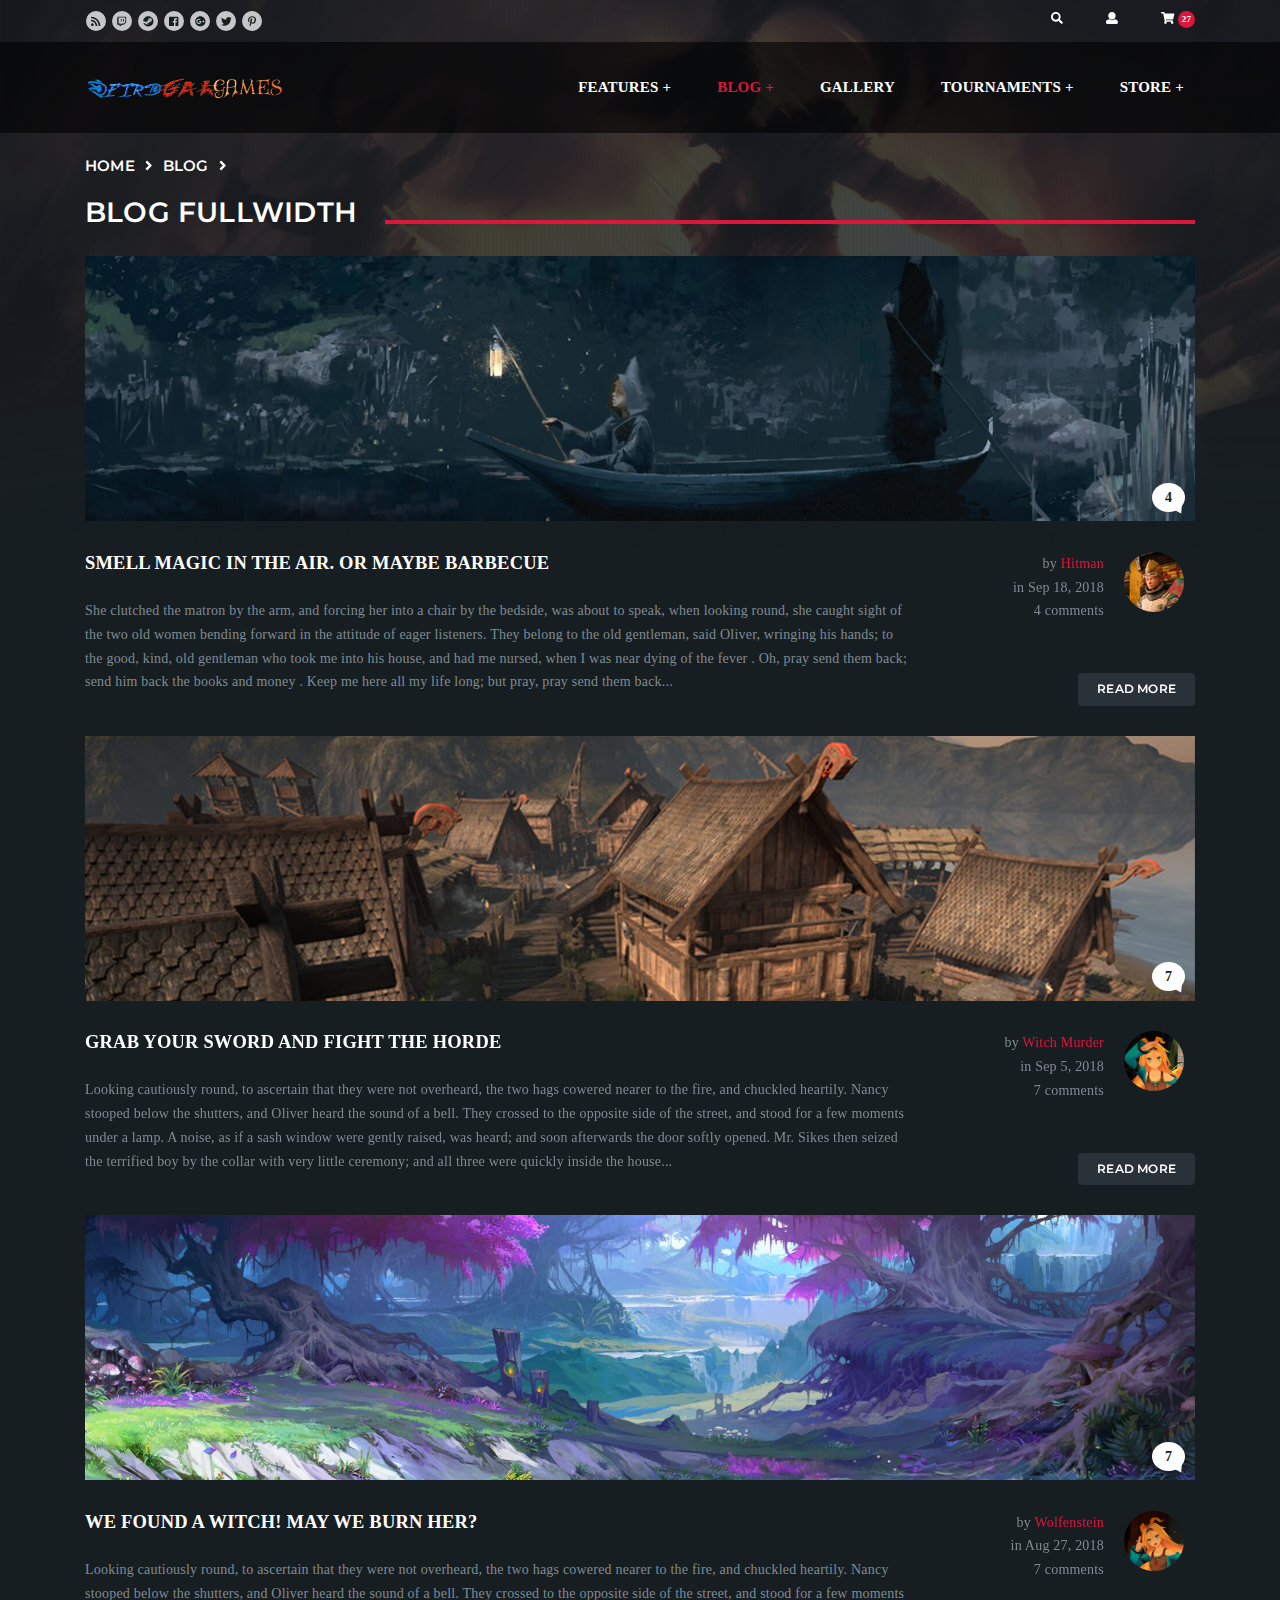
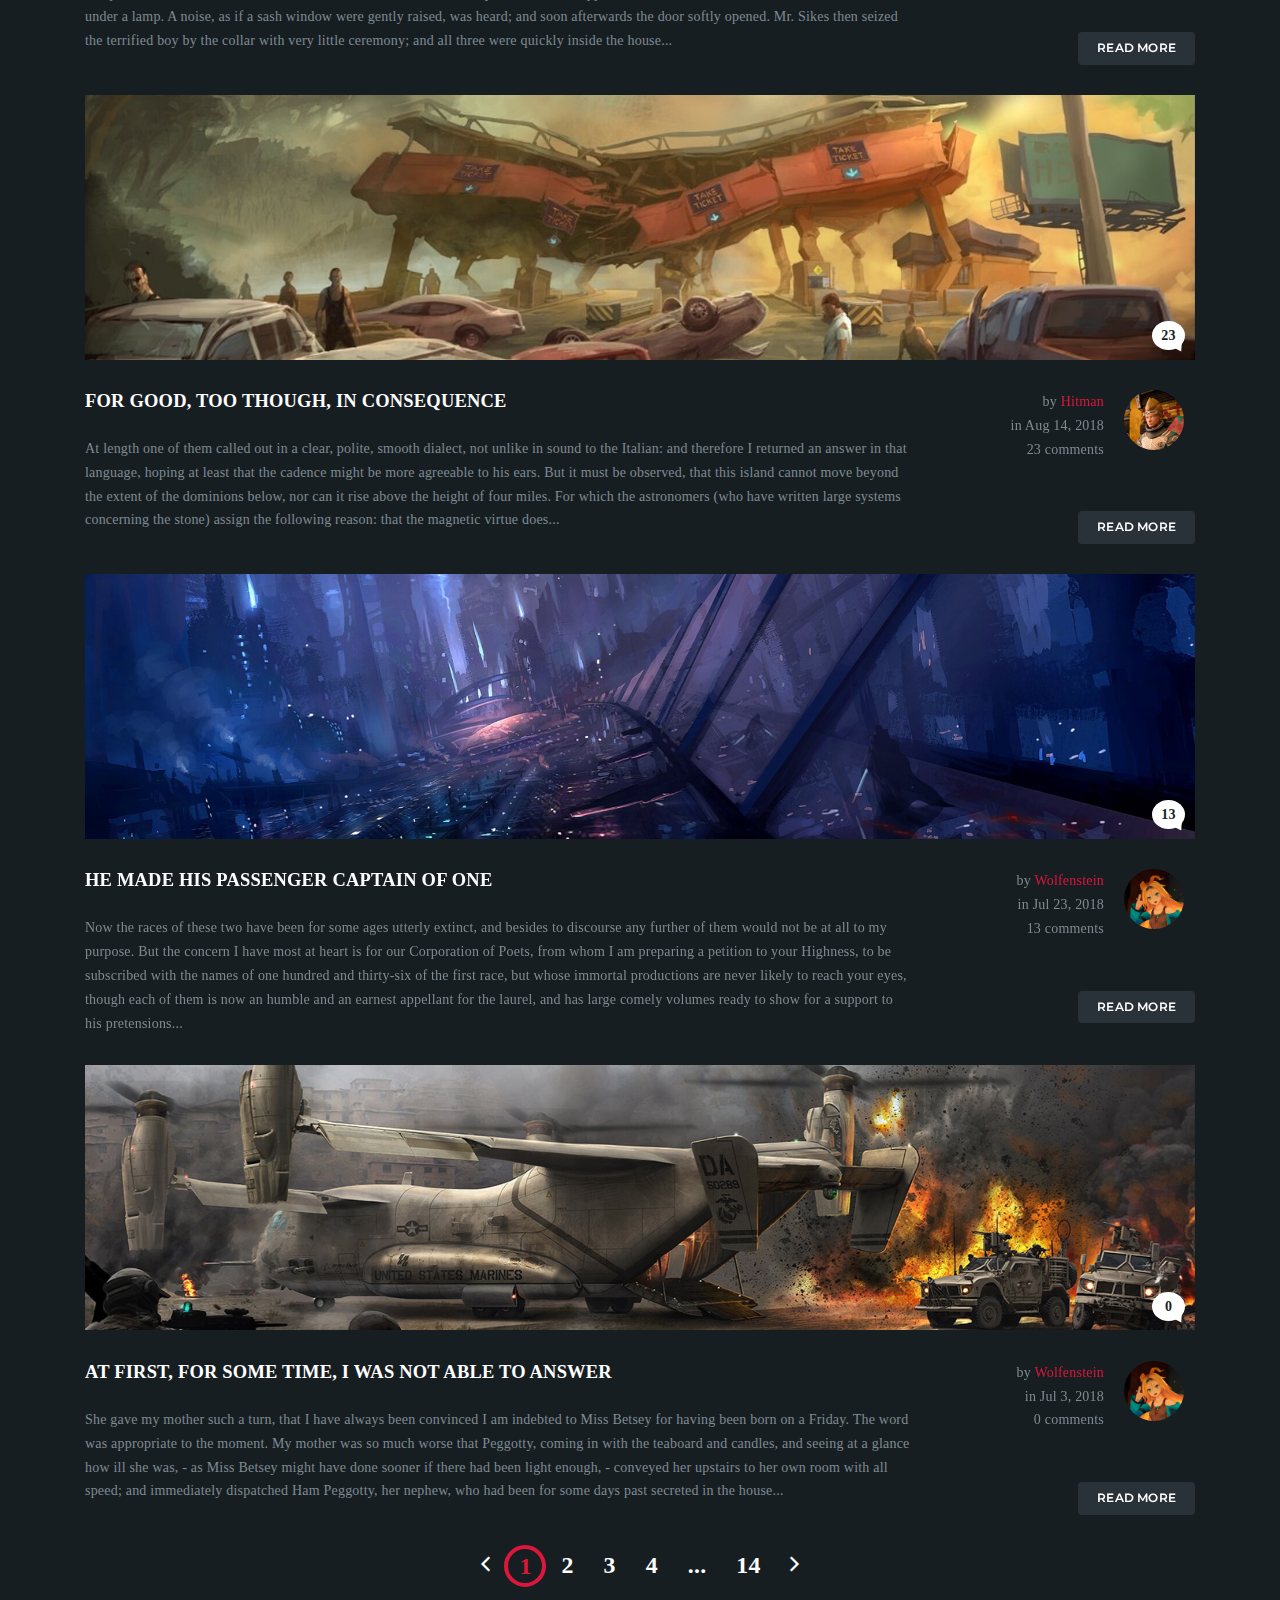
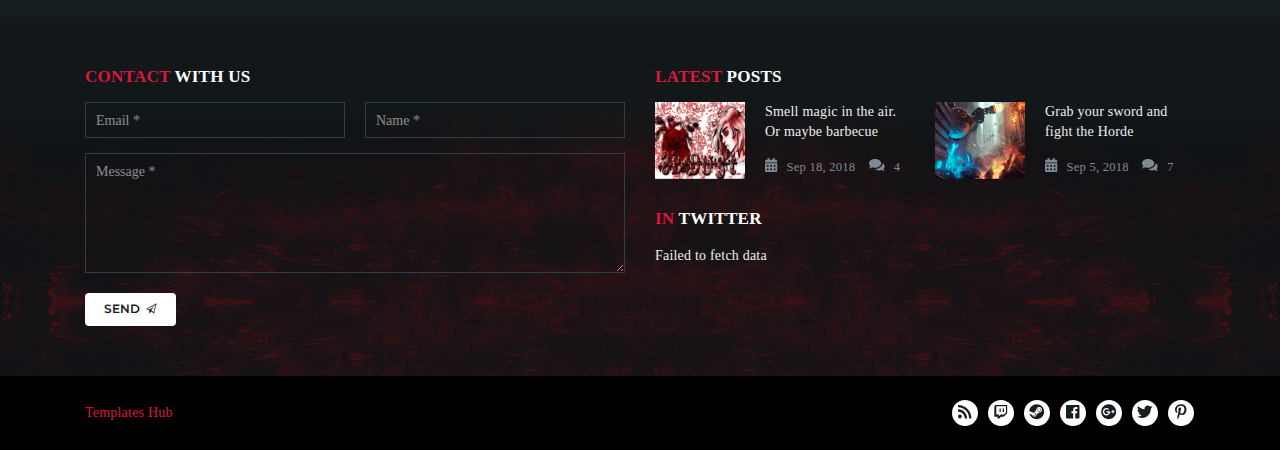
<file: blog-fullwidth.html>
<!DOCTYPE html>

    
<html lang="en">
<head>
    <meta charset="utf-8">
    <meta http-equiv="X-UA-Compatible" content="IE=edge">

    <title>GoodGames | Blog FullWidth</title>

    <meta name="description" content="GoodGames - Bootstrap template for communities and games store">
    <meta name="keywords" content="game, gaming, template, HTML template, responsive, Bootstrap, premium">
    <meta name="author" content="_nK">

    <link rel="icon" type="image/png" href="assets/images/favicon.png">

    <meta name="viewport" content="width=device-width, initial-scale=1">

    <!-- START: Styles -->

    <!-- Google Fonts -->
    <link href="https://fonts.googleapis.com/css?family=Montserrat:400,700%7cOpen+Sans:400,700" rel="stylesheet" type="text/css">

    <!-- Bootstrap -->
    <link rel="stylesheet" href="assets/vendor/bootstrap/dist/css/bootstrap.min.css">

    <!-- FontAwesome -->
    <script defer src="assets/vendor/fontawesome-free/js/all.js"></script>
    <script defer src="assets/vendor/fontawesome-free/js/v4-shims.js"></script>

    <!-- IonIcons -->
    <link rel="stylesheet" href="assets/vendor/ionicons/css/ionicons.min.css">

    <!-- Flickity -->
    <link rel="stylesheet" href="assets/vendor/flickity/dist/flickity.min.css">

    <!-- Photoswipe -->
    <link rel="stylesheet" type="text/css" href="assets/vendor/photoswipe/dist/photoswipe.css">
    <link rel="stylesheet" type="text/css" href="assets/vendor/photoswipe/dist/default-skin/default-skin.css">

    <!-- Seiyria Bootstrap Slider -->
    <link rel="stylesheet" href="assets/vendor/bootstrap-slider/dist/css/bootstrap-slider.min.css">

    <!-- Summernote -->
    <link rel="stylesheet" type="text/css" href="assets/vendor/summernote/dist/summernote-bs4.css">

    <!-- GoodGames -->
    <link rel="stylesheet" href="assets/css/goodgames.css">

    <!-- Custom Styles -->
    <link rel="stylesheet" href="assets/css/custom.css">
    
    <!-- END: Styles -->

    <!-- jQuery -->
    <script src="assets/vendor/jquery/dist/jquery.min.js"></script>
    
    
</head>


<!--
    Additional Classes:
        .nk-page-boxed
-->
<body>
    
        



<!--
    Additional Classes:
        .nk-header-opaque
-->
<header class="nk-header nk-header-opaque">

    
    
<!-- START: Top Contacts -->
<div class="nk-contacts-top">
    <div class="container">
        <div class="nk-contacts-left">
            <ul class="nk-social-links">
                <li><a class="nk-social-rss" href="#"><span class="fa fa-rss"></span></a></li>
                <li><a class="nk-social-twitch" href="#"><span class="fab fa-twitch"></span></a></li>
                <li><a class="nk-social-steam" href="#"><span class="fab fa-steam"></span></a></li>
                <li><a class="nk-social-facebook" href="#"><span class="fab fa-facebook"></span></a></li>
                <li><a class="nk-social-google-plus" href="#"><span class="fab fa-google-plus"></span></a></li>
                <li><a class="nk-social-twitter" href="#" target="_blank"><span class="fab fa-twitter"></span></a></li>
                <li><a class="nk-social-pinterest" href="#"><span class="fab fa-pinterest-p"></span></a></li>

                <!-- Additional Social Buttons
                    <li><a class="nk-social-behance" href="#"><span class="fab fa-behance"></span></a></li>
                    <li><a class="nk-social-bitbucket" href="#"><span class="fab fa-bitbucket"></span></a></li>
                    <li><a class="nk-social-dropbox" href="#"><span class="fab fa-dropbox"></span></a></li>
                    <li><a class="nk-social-dribbble" href="#"><span class="fab fa-dribbble"></span></a></li>
                    <li><a class="nk-social-deviantart" href="#"><span class="fab fa-deviantart"></span></a></li>
                    <li><a class="nk-social-flickr" href="#"><span class="fab fa-flickr"></span></a></li>
                    <li><a class="nk-social-foursquare" href="#"><span class="fab fa-foursquare"></span></a></li>
                    <li><a class="nk-social-github" href="#"><span class="fab fa-github"></span></a></li>
                    <li><a class="nk-social-instagram" href="#"><span class="fab fa-instagram"></span></a></li>
                    <li><a class="nk-social-linkedin" href="#"><span class="fab fa-linkedin"></span></a></li>
                    <li><a class="nk-social-medium" href="#"><span class="fab fa-medium"></span></a></li>
                    <li><a class="nk-social-odnoklassniki" href="#"><span class="fab fa-odnoklassniki"></span></a></li>
                    <li><a class="nk-social-paypal" href="#"><span class="fab fa-paypal"></span></a></li>
                    <li><a class="nk-social-reddit" href="#"><span class="fab fa-reddit"></span></a></li>
                    <li><a class="nk-social-skype" href="#"><span class="fab fa-skype"></span></a></li>
                    <li><a class="nk-social-soundcloud" href="#"><span class="fab fa-soundcloud"></span></a></li>
                    <li><a class="nk-social-slack" href="#"><span class="fab fa-slack"></span></a></li>
                    <li><a class="nk-social-tumblr" href="#"><span class="fab fa-tumblr"></span></a></li>
                    <li><a class="nk-social-vimeo" href="#"><span class="fab fa-vimeo"></span></a></li>
                    <li><a class="nk-social-vk" href="#"><span class="fab fa-vk"></span></a></li>
                    <li><a class="nk-social-wordpress" href="#"><span class="fab fa-wordpress"></span></a></li>
                    <li><a class="nk-social-youtube" href="#"><span class="fab fa-youtube"></span></a></li>
                -->
            </ul>
        </div>
        <div class="nk-contacts-right">
            <ul class="nk-contacts-icons">
                
                <li>
                    <a href="#" data-toggle="modal" data-target="#modalSearch">
                        <span class="fa fa-search"></span>
                    </a>
                </li>
                
                
                <li>
                    <a href="#" data-toggle="modal" data-target="#modalLogin">
                        <span class="fa fa-user"></span>
                    </a>
                </li>
                
                
                <li>
                    <span class="nk-cart-toggle">
                        <span class="fa fa-shopping-cart"></span>
                        <span class="nk-badge">27</span>
                    </span>
                    <div class="nk-cart-dropdown">
                        
                        <div class="nk-widget-post">
                            <a href="store-product.html" class="nk-post-image">
                                <img src="assets/images/product-5-xs.jpg" alt="In all revolutions of">
                            </a>
                            <h3 class="nk-post-title">
                                <a href="#" class="nk-cart-remove-item"><span class="ion-android-close"></span></a>
                                <a href="store-product.html">In all revolutions of</a>
                            </h3>
                            <div class="nk-gap-1"></div>
                            <div class="nk-product-price">€ 23.00</div>
                        </div>
                        
                        <div class="nk-widget-post">
                            <a href="store-product.html" class="nk-post-image">
                                <img src="assets/images/product-7-xs.jpg" alt="With what mingled joy">
                            </a>
                            <h3 class="nk-post-title">
                                <a href="#" class="nk-cart-remove-item"><span class="ion-android-close"></span></a>
                                <a href="store-product.html">With what mingled joy</a>
                            </h3>
                            <div class="nk-gap-1"></div>
                            <div class="nk-product-price">€ 14.00</div>
                        </div>
                        
                        <div class="nk-gap-2"></div>
                        <div class="text-center">
                            <a href="store-checkout.html" class="nk-btn nk-btn-rounded nk-btn-color-main-1 nk-btn-hover-color-white">Proceed to Checkout</a>
                        </div>
                    </div>
                </li>
                
            </ul>
        </div>
    </div>
</div>
<!-- END: Top Contacts -->

    

    <!--
        START: Navbar

        Additional Classes:
            .nk-navbar-sticky
            .nk-navbar-transparent
            .nk-navbar-autohide
    -->
    <nav class="nk-navbar nk-navbar-top nk-navbar-sticky nk-navbar-autohide">
        <div class="container">
            <div class="nk-nav-table">
                
                <a href="index.html" class="nk-nav-logo">
                    <img src="assets/images/logo.png" alt="GoodGames" width="199">
                </a>
                
                <ul class="nk-nav nk-nav-right d-none d-lg-table-cell" data-nav-mobile="#nk-nav-mobile">
                    
        <li class=" nk-drop-item">
            <a href="elements.html">
                Features
                
            </a><ul class="dropdown">
                        
        <li>
            <a href="elements.html">
                Elements (Shortcodes)
                
            </a>
        </li>
        <li class=" nk-drop-item">
            <a href="forum.html">
                Forum
                
            </a><ul class="dropdown">
                        
        <li>
            <a href="forum.html">
                Forum
                
            </a>
        </li>
        <li>
            <a href="forum-topics.html">
                Topics
                
            </a>
        </li>
        <li>
            <a href="forum-single-topic.html">
                Single Topic
                
            </a>
        </li>
                    </ul>
        </li>
        <li>
            <a href="widgets.html">
                Widgets
                
            </a>
        </li>
        <li>
            <a href="coming-soon.html">
                Coming Soon
                
            </a>
        </li>
        <li>
            <a href="offline.html">
                Offline
                
            </a>
        </li>
        <li>
            <a href="404.html">
                404
                
            </a>
        </li>
                    </ul>
        </li>
        <li class="active nk-drop-item">
            <a href="blog-list.html">
                Blog
                
            </a><ul class="dropdown">
                        
        <li>
            <a href="news.html">
                News
                
            </a>
        </li>
        <li class=" nk-drop-item">
            <a href="blog-grid.html">
                Blog With Sidebar
                
            </a><ul class="dropdown">
                        
        <li>
            <a href="blog-grid.html">
                Blog Grid
                
            </a>
        </li>
        <li>
            <a href="blog-list.html">
                Blog List
                
            </a>
        </li>
                    </ul>
        </li>
        <li class="active">
            <a href="blog-fullwidth.html">
                Blog Fullwidth
                
            </a>
        </li>
        <li>
            <a href="blog-article.html">
                Blog Article
                
            </a>
        </li>
                    </ul>
        </li>
        <li>
            <a href="gallery.html">
                Gallery
                
            </a>
        </li>
        <li class=" nk-drop-item">
            <a href="tournaments.html">
                Tournaments
                
            </a><ul class="dropdown">
                        
        <li>
            <a href="tournaments.html">
                Tournament
                
            </a>
        </li>
        <li>
            <a href="tournaments-teams.html">
                Teams
                
            </a>
        </li>
        <li>
            <a href="tournaments-teammate.html">
                Teammate
                
            </a>
        </li>
                    </ul>
        </li>
        <li class=" nk-drop-item">
            <a href="store.html">
                Store
                
            </a><ul class="dropdown">
                        
        <li>
            <a href="store.html">
                Store
                
            </a>
        </li>
        <li>
            <a href="store-product.html">
                Product
                
            </a>
        </li>
        <li>
            <a href="store-catalog.html">
                Catalog
                
            </a>
        </li>
        <li>
            <a href="store-catalog-alt.html">
                Catalog Alt
                
            </a>
        </li>
        <li>
            <a href="store-checkout.html">
                Checkout
                
            </a>
        </li>
        <li>
            <a href="store-cart.html">
                Cart
                
            </a>
        </li>
                    </ul>
        </li>
                </ul>
                <ul class="nk-nav nk-nav-right nk-nav-icons">
                    
                        <li class="single-icon d-lg-none">
                            <a href="#" class="no-link-effect" data-nav-toggle="#nk-nav-mobile">
                                <span class="nk-icon-burger">
                                    <span class="nk-t-1"></span>
                                    <span class="nk-t-2"></span>
                                    <span class="nk-t-3"></span>
                                </span>
                            </a>
                        </li>
                    
                    
                </ul>
            </div>
        </div>
    </nav>
    <!-- END: Navbar -->

</header>

    
    
        <!--
    START: Navbar Mobile

    Additional Classes:
        .nk-navbar-left-side
        .nk-navbar-right-side
        .nk-navbar-lg
        .nk-navbar-overlay-content
-->
<div id="nk-nav-mobile" class="nk-navbar nk-navbar-side nk-navbar-right-side nk-navbar-overlay-content d-lg-none">
    <div class="nano">
        <div class="nano-content">
            <a href="index.html" class="nk-nav-logo">
                <img src="assets/images/logo.png" alt="" width="120">
            </a>
            <div class="nk-navbar-mobile-content">
                <ul class="nk-nav">
                    <!-- Here will be inserted menu from [data-mobile-menu="#nk-nav-mobile"] -->
                </ul>
            </div>
        </div>
    </div>
</div>
<!-- END: Navbar Mobile -->

    

    <div class="nk-main">
        
            <!-- START: Breadcrumbs -->
<div class="nk-gap-1"></div>
<div class="container">
    <ul class="nk-breadcrumbs">
        
        
        <li><a href="index.html">Home</a></li>
        
        
        <li><span class="fa fa-angle-right"></span></li>
        
        <li><a href="#">Blog</a></li>
        
        
        <li><span class="fa fa-angle-right"></span></li>
        
        <li><span>Blog FullWidth</span></li>
        
    </ul>
</div>
<div class="nk-gap-1"></div>
<!-- END: Breadcrumbs -->

        

        
<div class="container">
    <!-- START: Posts FullWidth -->
    <div class="nk-blog-fullwidth">
        
        <!-- START: Post -->
        <div class="nk-blog-post">
            <a href="blog-article.html" class="nk-post-img">
                <img src="assets/images/post-1-fw.jpg" alt="Smell magic in the air. Or maybe barbecue">
                <span class="nk-post-comments-count">4</span>
            </a>
            <div class="nk-gap-2"></div>
            <div class="row vertical-gap">
                <div class="col-md-8 col-lg-9">
                    <h2 class="nk-post-title h4"><a href="blog-article.html">Smell magic in the air. Or maybe barbecue</a></h2>
                    <div class="nk-gap"></div>
                    <div class="nk-post-text">
                        <p>She clutched the matron by the arm, and forcing her into a chair by the bedside, was about to speak, when looking round, she caught sight of the two old women bending forward in the attitude of eager listeners. They belong to the old gentleman, said Oliver, wringing his hands; to the good, kind, old gentleman who took me into his house, and had me nursed, when I was near dying of the fever . Oh, pray send them back; send him back the books and money . Keep me here all my life long; but pray, pray send them back...</p>
                    </div>
                </div>
                <div class="col-md-4 col-lg-3">
                    <div class="nk-post-by">
                        <img src="assets/images/avatar-1.jpg" alt="Hitman" class="rounded-circle" width="60">
                        by <a href="#">Hitman</a>

                        <br> in Sep 18, 2018
                        <br> 4 comments
                    </div>
                    <div class="nk-gap-3"></div>
                    <div class="text-right">
                        <a href="blog-article.html" class="nk-btn nk-btn-rounded nk-btn-color-dark-3 nk-btn-hover-color-main-1">Read More</a>
                    </div>
                </div>
            </div>
        </div>
        <!-- END: Post -->
        
        <!-- START: Post -->
        <div class="nk-blog-post">
            <a href="blog-article.html" class="nk-post-img">
                <img src="assets/images/post-2-fw.jpg" alt="Grab your sword and fight the Horde">
                <span class="nk-post-comments-count">7</span>
            </a>
            <div class="nk-gap-2"></div>
            <div class="row vertical-gap">
                <div class="col-md-8 col-lg-9">
                    <h2 class="nk-post-title h4"><a href="blog-article.html">Grab your sword and fight the Horde</a></h2>
                    <div class="nk-gap"></div>
                    <div class="nk-post-text">
                        <p>Looking cautiously round, to ascertain that they were not overheard, the two hags cowered nearer to the fire, and chuckled heartily. Nancy stooped below the shutters, and Oliver heard the sound of a bell. They crossed to the opposite side of the street, and stood for a few moments under a lamp. A noise, as if a sash window were gently raised, was heard; and soon afterwards the door softly opened. Mr. Sikes then seized the terrified boy by the collar with very little ceremony; and all three were quickly inside the house...</p>
                    </div>
                </div>
                <div class="col-md-4 col-lg-3">
                    <div class="nk-post-by">
                        <img src="assets/images/avatar-2.jpg" alt="Witch Murder" class="rounded-circle" width="60">
                        by <a href="#">Witch Murder</a>

                        <br> in Sep 5, 2018
                        <br> 7 comments
                    </div>
                    <div class="nk-gap-3"></div>
                    <div class="text-right">
                        <a href="blog-article.html" class="nk-btn nk-btn-rounded nk-btn-color-dark-3 nk-btn-hover-color-main-1">Read More</a>
                    </div>
                </div>
            </div>
        </div>
        <!-- END: Post -->
        
        <!-- START: Post -->
        <div class="nk-blog-post">
            <a href="blog-article.html" class="nk-post-img">
                <img src="assets/images/post-3-fw.jpg" alt="We found a witch! May we burn her?">
                <span class="nk-post-comments-count">7</span>
            </a>
            <div class="nk-gap-2"></div>
            <div class="row vertical-gap">
                <div class="col-md-8 col-lg-9">
                    <h2 class="nk-post-title h4"><a href="blog-article.html">We found a witch! May we burn her?</a></h2>
                    <div class="nk-gap"></div>
                    <div class="nk-post-text">
                        <p>Looking cautiously round, to ascertain that they were not overheard, the two hags cowered nearer to the fire, and chuckled heartily. Nancy stooped below the shutters, and Oliver heard the sound of a bell. They crossed to the opposite side of the street, and stood for a few moments under a lamp. A noise, as if a sash window were gently raised, was heard; and soon afterwards the door softly opened. Mr. Sikes then seized the terrified boy by the collar with very little ceremony; and all three were quickly inside the house...</p>
                    </div>
                </div>
                <div class="col-md-4 col-lg-3">
                    <div class="nk-post-by">
                        <img src="assets/images/avatar-3.jpg" alt="Wolfenstein" class="rounded-circle" width="60">
                        by <a href="#">Wolfenstein</a>

                        <br> in Aug 27, 2018
                        <br> 7 comments
                    </div>
                    <div class="nk-gap-3"></div>
                    <div class="text-right">
                        <a href="blog-article.html" class="nk-btn nk-btn-rounded nk-btn-color-dark-3 nk-btn-hover-color-main-1">Read More</a>
                    </div>
                </div>
            </div>
        </div>
        <!-- END: Post -->
        
        <!-- START: Post -->
        <div class="nk-blog-post">
            <a href="blog-article.html" class="nk-post-img">
                <img src="assets/images/post-4-fw.jpg" alt="For good, too though, in consequence">
                <span class="nk-post-comments-count">23</span>
            </a>
            <div class="nk-gap-2"></div>
            <div class="row vertical-gap">
                <div class="col-md-8 col-lg-9">
                    <h2 class="nk-post-title h4"><a href="blog-article.html">For good, too though, in consequence</a></h2>
                    <div class="nk-gap"></div>
                    <div class="nk-post-text">
                        <p>At length one of them called out in a clear, polite, smooth dialect, not unlike in sound to the Italian: and therefore I returned an answer in that language, hoping at least that the cadence might be more agreeable to his ears. But it must be observed, that this island cannot move beyond the extent of the dominions below, nor can it rise above the height of four miles. For which the astronomers (who have written large systems concerning the stone) assign the following reason: that the magnetic virtue does...</p>
                    </div>
                </div>
                <div class="col-md-4 col-lg-3">
                    <div class="nk-post-by">
                        <img src="assets/images/avatar-1.jpg" alt="Hitman" class="rounded-circle" width="60">
                        by <a href="#">Hitman</a>

                        <br> in Aug 14, 2018
                        <br> 23 comments
                    </div>
                    <div class="nk-gap-3"></div>
                    <div class="text-right">
                        <a href="blog-article.html" class="nk-btn nk-btn-rounded nk-btn-color-dark-3 nk-btn-hover-color-main-1">Read More</a>
                    </div>
                </div>
            </div>
        </div>
        <!-- END: Post -->
        
        <!-- START: Post -->
        <div class="nk-blog-post">
            <a href="blog-article.html" class="nk-post-img">
                <img src="assets/images/post-5-fw.jpg" alt="He made his passenger captain of one">
                <span class="nk-post-comments-count">13</span>
            </a>
            <div class="nk-gap-2"></div>
            <div class="row vertical-gap">
                <div class="col-md-8 col-lg-9">
                    <h2 class="nk-post-title h4"><a href="blog-article.html">He made his passenger captain of one</a></h2>
                    <div class="nk-gap"></div>
                    <div class="nk-post-text">
                        <p>Now the races of these two have been for some ages utterly extinct, and besides to discourse any further of them would not be at all to my purpose. But the concern I have most at heart is for our Corporation of Poets, from whom I am preparing a petition to your Highness, to be subscribed with the names of one hundred and thirty-six of the first race, but whose immortal productions are never likely to reach your eyes, though each of them is now an humble and an earnest appellant for the laurel, and has large comely volumes ready to show for a support to his pretensions...</p>
                    </div>
                </div>
                <div class="col-md-4 col-lg-3">
                    <div class="nk-post-by">
                        <img src="assets/images/avatar-3.jpg" alt="Wolfenstein" class="rounded-circle" width="60">
                        by <a href="#">Wolfenstein</a>

                        <br> in Jul 23, 2018
                        <br> 13 comments
                    </div>
                    <div class="nk-gap-3"></div>
                    <div class="text-right">
                        <a href="blog-article.html" class="nk-btn nk-btn-rounded nk-btn-color-dark-3 nk-btn-hover-color-main-1">Read More</a>
                    </div>
                </div>
            </div>
        </div>
        <!-- END: Post -->
        
        <!-- START: Post -->
        <div class="nk-blog-post">
            <a href="blog-article.html" class="nk-post-img">
                <img src="assets/images/post-6-fw.jpg" alt="At first, for some time, I was not able to answer">
                <span class="nk-post-comments-count">0</span>
            </a>
            <div class="nk-gap-2"></div>
            <div class="row vertical-gap">
                <div class="col-md-8 col-lg-9">
                    <h2 class="nk-post-title h4"><a href="blog-article.html">At first, for some time, I was not able to answer</a></h2>
                    <div class="nk-gap"></div>
                    <div class="nk-post-text">
                        <p>She gave my mother such a turn, that I have always been convinced I am indebted to Miss Betsey for having been born on a Friday. The word was appropriate to the moment. My mother was so much worse that Peggotty, coming in with the teaboard and candles, and seeing at a glance how ill she was, - as Miss Betsey might have done sooner if there had been light enough, - conveyed her upstairs to her own room with all speed; and immediately dispatched Ham Peggotty, her nephew, who had been for some days past secreted in the house...</p>
                    </div>
                </div>
                <div class="col-md-4 col-lg-3">
                    <div class="nk-post-by">
                        <img src="assets/images/avatar-3.jpg" alt="Wolfenstein" class="rounded-circle" width="60">
                        by <a href="#">Wolfenstein</a>

                        <br> in Jul 3, 2018
                        <br> 0 comments
                    </div>
                    <div class="nk-gap-3"></div>
                    <div class="text-right">
                        <a href="blog-article.html" class="nk-btn nk-btn-rounded nk-btn-color-dark-3 nk-btn-hover-color-main-1">Read More</a>
                    </div>
                </div>
            </div>
        </div>
        <!-- END: Post -->
        

        <!-- START: Pagination -->
        <div class="nk-pagination nk-pagination-center">
            <a href="#" class="nk-pagination-prev">
                <span class="ion-ios-arrow-back"></span>
            </a>
            <nav>
                <a class="nk-pagination-current" href="#">1</a>
                <a href="#">2</a>
                <a href="#">3</a>
                <a href="#">4</a>
                <span>...</span>
                <a href="#">14</a>
            </nav>
            <a href="#" class="nk-pagination-next">
                <span class="ion-ios-arrow-forward"></span>
            </a>
        </div>
        <!-- END: Pagination -->
    </div>
    <!-- END: Posts FullWidth -->
</div>

<div class="nk-gap-2"></div>


        
            <!-- START: Footer -->
<footer class="nk-footer">

    <div class="container">
        <div class="nk-gap-3"></div>
        <div class="row vertical-gap">
            <div class="col-md-6">
                <div class="nk-widget">
                    <h4 class="nk-widget-title"><span class="text-main-1">Contact</span> With Us</h4>
                    <div class="nk-widget-content">
                        <form action="php/ajax-contact-form.php" class="nk-form nk-form-ajax">
                            <div class="row vertical-gap sm-gap">
                                <div class="col-md-6">
                                    <input type="email" class="form-control required" name="email" placeholder="Email *">
                                </div>
                                <div class="col-md-6">
                                    <input type="text" class="form-control required" name="name" placeholder="Name *">
                                </div>
                            </div>
                            <div class="nk-gap"></div>
                            <textarea class="form-control required" name="message" rows="5" placeholder="Message *"></textarea>
                            <div class="nk-gap-1"></div>
                            <button class="nk-btn nk-btn-rounded nk-btn-color-white">
                                <span>Send</span>
                                <span class="icon"><i class="ion-paper-airplane"></i></span>
                            </button>
                            <div class="nk-form-response-success"></div>
                            <div class="nk-form-response-error"></div>
                        </form>
                    </div>
                </div>
            </div>
            <div class="col-md-6">
                <div class="nk-widget">
                    <h4 class="nk-widget-title"><span class="text-main-1">Latest</span> Posts</h4>
                    <div class="nk-widget-content">
                        <div class="row vertical-gap sm-gap">
                            
                            <div class="col-lg-6">
                                <div class="nk-widget-post-2">
                                    <a href="blog-article.html" class="nk-post-image">
                                        <img src="assets/images/post-1-sm.jpg" alt="">
                                    </a>
                                    <div class="nk-post-title"><a href="blog-article.html">Smell magic in the air. Or maybe barbecue</a></div>
                                    <div class="nk-post-date">
                                        <span class="fa fa-calendar"></span> Sep 18, 2018
                                        <span class="fa fa-comments"></span> <a href="#">4</a>
                                    </div>
                                </div>
                            </div>
                            
                            <div class="col-lg-6">
                                <div class="nk-widget-post-2">
                                    <a href="blog-article.html" class="nk-post-image">
                                        <img src="assets/images/post-2-sm.jpg" alt="">
                                    </a>
                                    <div class="nk-post-title"><a href="blog-article.html">Grab your sword and fight the Horde</a></div>
                                    <div class="nk-post-date">
                                        <span class="fa fa-calendar"></span> Sep 5, 2018
                                        <span class="fa fa-comments"></span> <a href="#">7</a>
                                    </div>
                                </div>
                            </div>
                            
                        </div>
                    </div>
                </div>
                <div class="nk-widget">
                    <h4 class="nk-widget-title"><span class="text-main-1">In</span> Twitter</h4>
                    <div class="nk-widget-content">
                        <div class="nk-twitter-list" data-twitter-count="1"></div>
                    </div>
                </div>
            </div>
        </div>
        <div class="nk-gap-3"></div>
    </div>

    <div class="nk-copyright">
        <div class="container">
            <div class="nk-copyright-left">
                <a target="_blank" href="https://www.templateshub.net">Templates Hub</a>
            </div>
            <div class="nk-copyright-right">
                <ul class="nk-social-links-2">
                    <li><a class="nk-social-rss" href="#"><span class="fa fa-rss"></span></a></li>
                    <li><a class="nk-social-twitch" href="#"><span class="fab fa-twitch"></span></a></li>
                    <li><a class="nk-social-steam" href="#"><span class="fab fa-steam"></span></a></li>
                    <li><a class="nk-social-facebook" href="#"><span class="fab fa-facebook"></span></a></li>
                    <li><a class="nk-social-google-plus" href="#"><span class="fab fa-google-plus"></span></a></li>
                    <li><a class="nk-social-twitter" href="#" target="_blank"><span class="fab fa-twitter"></span></a></li>
                    <li><a class="nk-social-pinterest" href="#"><span class="fab fa-pinterest-p"></span></a></li>

                    <!-- Additional Social Buttons
                        <li><a class="nk-social-behance" href="#"><span class="fab fa-behance"></span></a></li>
                        <li><a class="nk-social-bitbucket" href="#"><span class="fab fa-bitbucket"></span></a></li>
                        <li><a class="nk-social-dropbox" href="#"><span class="fab fa-dropbox"></span></a></li>
                        <li><a class="nk-social-dribbble" href="#"><span class="fab fa-dribbble"></span></a></li>
                        <li><a class="nk-social-deviantart" href="#"><span class="fab fa-deviantart"></span></a></li>
                        <li><a class="nk-social-flickr" href="#"><span class="fab fa-flickr"></span></a></li>
                        <li><a class="nk-social-foursquare" href="#"><span class="fab fa-foursquare"></span></a></li>
                        <li><a class="nk-social-github" href="#"><span class="fab fa-github"></span></a></li>
                        <li><a class="nk-social-instagram" href="#"><span class="fab fa-instagram"></span></a></li>
                        <li><a class="nk-social-linkedin" href="#"><span class="fab fa-linkedin"></span></a></li>
                        <li><a class="nk-social-medium" href="#"><span class="fab fa-medium"></span></a></li>
                        <li><a class="nk-social-odnoklassniki" href="#"><span class="fab fa-odnoklassniki"></span></a></li>
                        <li><a class="nk-social-paypal" href="#"><span class="fab fa-paypal"></span></a></li>
                        <li><a class="nk-social-reddit" href="#"><span class="fab fa-reddit"></span></a></li>
                        <li><a class="nk-social-skype" href="#"><span class="fab fa-skype"></span></a></li>
                        <li><a class="nk-social-soundcloud" href="#"><span class="fab fa-soundcloud"></span></a></li>
                        <li><a class="nk-social-slack" href="#"><span class="fab fa-slack"></span></a></li>
                        <li><a class="nk-social-tumblr" href="#"><span class="fab fa-tumblr"></span></a></li>
                        <li><a class="nk-social-vimeo" href="#"><span class="fab fa-vimeo"></span></a></li>
                        <li><a class="nk-social-vk" href="#"><span class="fab fa-vk"></span></a></li>
                        <li><a class="nk-social-wordpress" href="#"><span class="fab fa-wordpress"></span></a></li>
                        <li><a class="nk-social-youtube" href="#"><span class="fab fa-youtube"></span></a></li>
                    -->
                </ul>
            </div>
        </div>
    </div>
</footer>
<!-- END: Footer -->

        
    </div>

    

    
        <!-- START: Page Background -->

    <img class="nk-page-background-top" src="assets/images/bg-top-2.png" alt="">
    <img class="nk-page-background-bottom" src="assets/images/bg-bottom.png" alt="">

<!-- END: Page Background -->

    

    
        <!-- START: Search Modal -->
<div class="nk-modal modal fade" id="modalSearch" tabindex="-1" role="dialog" aria-hidden="true">
    <div class="modal-dialog modal-sm" role="document">
        <div class="modal-content">
            <div class="modal-body">
                <button type="button" class="close" data-dismiss="modal" aria-label="Close">
                    <span class="ion-android-close"></span>
                </button>

                <h4 class="mb-0">Search</h4>

                <div class="nk-gap-1"></div>
                <form action="#" class="nk-form nk-form-style-1">
                    <input type="text" value="" name="search" class="form-control" placeholder="Type something and press Enter" autofocus>
                </form>
            </div>
        </div>
    </div>
</div>
<!-- END: Search Modal -->
    

    
        <!-- START: Login Modal -->
<div class="nk-modal modal fade" id="modalLogin" tabindex="-1" role="dialog" aria-hidden="true">
    <div class="modal-dialog modal-sm" role="document">
        <div class="modal-content">
            <div class="modal-body">
                <button type="button" class="close" data-dismiss="modal" aria-label="Close">
                    <span class="ion-android-close"></span>
                </button>

                <h4 class="mb-0"><span class="text-main-1">Sign</span> In</h4>

                <div class="nk-gap-1"></div>
                <form action="#" class="nk-form text-white">
                    <div class="row vertical-gap">
                        <div class="col-md-6">
                            Use email and password:

                            <div class="nk-gap"></div>
                            <input type="email" value="" name="email" class=" form-control" placeholder="Email">

                            <div class="nk-gap"></div>
                            <input type="password" value="" name="password" class="required form-control" placeholder="Password">
                        </div>
                        <div class="col-md-6">
                            Or social account:

                            <div class="nk-gap"></div>

                            <ul class="nk-social-links-2">
                                <li><a class="nk-social-facebook" href="#"><span class="fab fa-facebook"></span></a></li>
                                <li><a class="nk-social-google-plus" href="#"><span class="fab fa-google-plus"></span></a></li>
                                <li><a class="nk-social-twitter" href="#"><span class="fab fa-twitter"></span></a></li>
                            </ul>
                        </div>
                    </div>

                    <div class="nk-gap-1"></div>
                    <div class="row vertical-gap">
                        <div class="col-md-6">
                            <a href="#" class="nk-btn nk-btn-rounded nk-btn-color-white nk-btn-block">Sign In</a>
                        </div>
                        <div class="col-md-6">
                            <div class="mnt-5">
                                <small><a href="#">Forgot your password?</a></small>
                            </div>
                            <div class="mnt-5">
                                <small><a href="#">Not a member? Sign up</a></small>
                            </div>
                        </div>
                    </div>
                </form>
            </div>
        </div>
    </div>
</div>
<!-- END: Login Modal -->

    

    
<!-- START: Scripts -->

<!-- Object Fit Polyfill -->
<script src="assets/vendor/object-fit-images/dist/ofi.min.js"></script>

<!-- GSAP -->
<script src="assets/vendor/gsap/src/minified/TweenMax.min.js"></script>
<script src="assets/vendor/gsap/src/minified/plugins/ScrollToPlugin.min.js"></script>

<!-- Popper -->
<script src="assets/vendor/popper.js/dist/umd/popper.min.js"></script>

<!-- Bootstrap -->
<script src="assets/vendor/bootstrap/dist/js/bootstrap.min.js"></script>

<!-- Sticky Kit -->
<script src="assets/vendor/sticky-kit/dist/sticky-kit.min.js"></script>

<!-- Jarallax -->
<script src="assets/vendor/jarallax/dist/jarallax.min.js"></script>
<script src="assets/vendor/jarallax/dist/jarallax-video.min.js"></script>

<!-- imagesLoaded -->
<script src="assets/vendor/imagesloaded/imagesloaded.pkgd.min.js"></script>

<!-- Flickity -->
<script src="assets/vendor/flickity/dist/flickity.pkgd.min.js"></script>

<!-- Photoswipe -->
<script src="assets/vendor/photoswipe/dist/photoswipe.min.js"></script>
<script src="assets/vendor/photoswipe/dist/photoswipe-ui-default.min.js"></script>

<!-- Jquery Validation -->
<script src="assets/vendor/jquery-validation/dist/jquery.validate.min.js"></script>

<!-- Jquery Countdown + Moment -->
<script src="assets/vendor/jquery-countdown/dist/jquery.countdown.min.js"></script>
<script src="assets/vendor/moment/min/moment.min.js"></script>
<script src="assets/vendor/moment-timezone/builds/moment-timezone-with-data.min.js"></script>

<!-- Hammer.js -->
<script src="assets/vendor/hammerjs/hammer.min.js"></script>

<!-- NanoSroller -->
<script src="assets/vendor/nanoscroller/bin/javascripts/jquery.nanoscroller.js"></script>

<!-- SoundManager2 -->
<script src="assets/vendor/soundmanager2/script/soundmanager2-nodebug-jsmin.js"></script>

<!-- Seiyria Bootstrap Slider -->
<script src="assets/vendor/bootstrap-slider/dist/bootstrap-slider.min.js"></script>

<!-- Summernote -->
<script src="assets/vendor/summernote/dist/summernote-bs4.min.js"></script>

<!-- nK Share -->
<script src="assets/plugins/nk-share/nk-share.js"></script>

<!-- GoodGames -->
<script src="assets/js/goodgames.min.js"></script>
<script src="assets/js/goodgames-init.js"></script>
<!-- END: Scripts -->


    
</body>
</html>
</file>
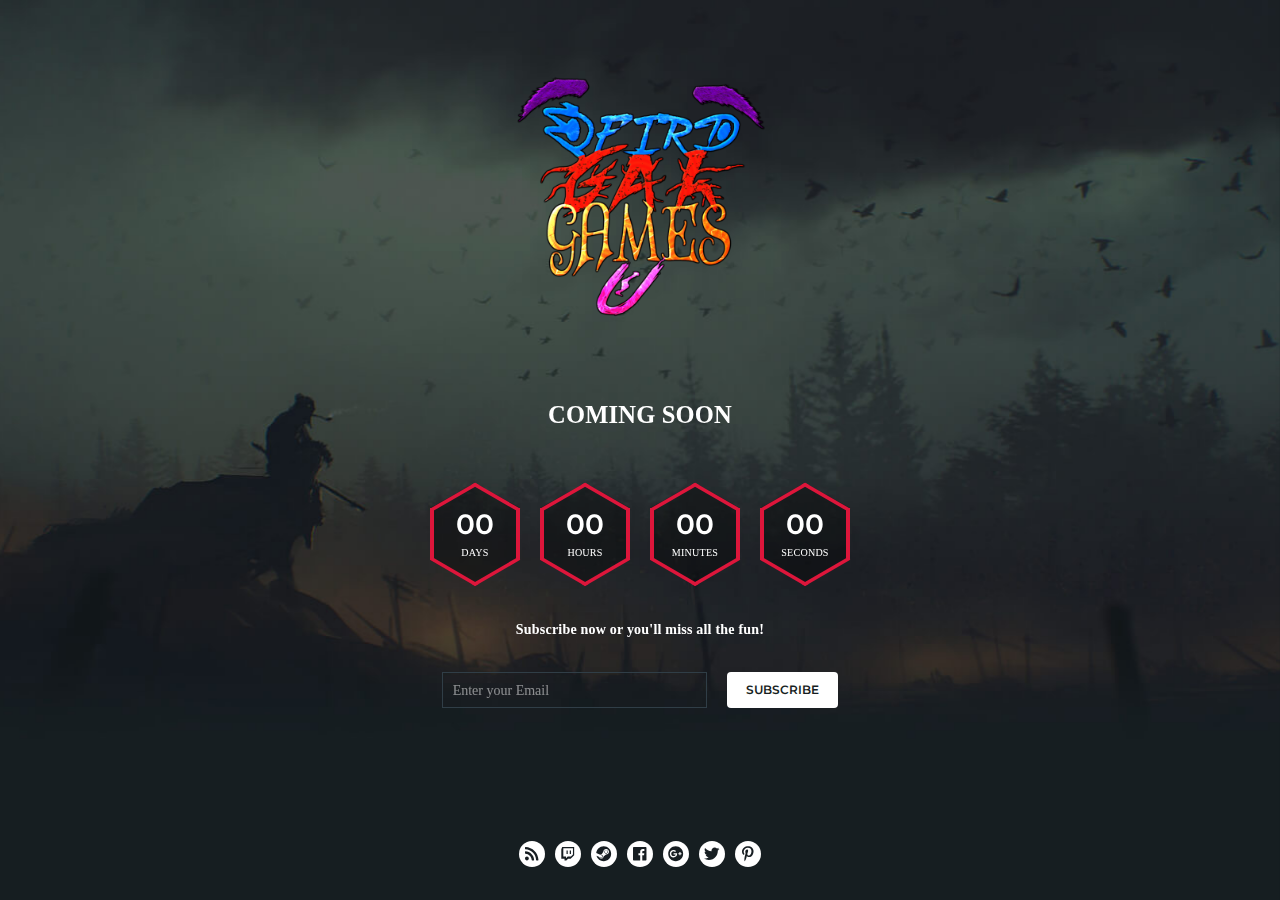
<file: coming-soon.html>
<!DOCTYPE html>

    
<html lang="en">
<head>
    <meta charset="utf-8">
    <meta http-equiv="X-UA-Compatible" content="IE=edge">

    <title>GoodGames | Coming Soon</title>

    <meta name="description" content="GoodGames - Bootstrap template for communities and games store">
    <meta name="keywords" content="game, gaming, template, HTML template, responsive, Bootstrap, premium">
    <meta name="author" content="_nK">

    <link rel="icon" type="image/png" href="assets/images/favicon.png">

    <meta name="viewport" content="width=device-width, initial-scale=1">

    <!-- START: Styles -->

    <!-- Google Fonts -->
    <link href="https://fonts.googleapis.com/css?family=Montserrat:400,700%7cOpen+Sans:400,700" rel="stylesheet" type="text/css">

    <!-- Bootstrap -->
    <link rel="stylesheet" href="assets/vendor/bootstrap/dist/css/bootstrap.min.css">

    <!-- FontAwesome -->
    <script defer src="assets/vendor/fontawesome-free/js/all.js"></script>
    <script defer src="assets/vendor/fontawesome-free/js/v4-shims.js"></script>

    <!-- IonIcons -->
    <link rel="stylesheet" href="assets/vendor/ionicons/css/ionicons.min.css">

    <!-- Flickity -->
    <link rel="stylesheet" href="assets/vendor/flickity/dist/flickity.min.css">

    <!-- Photoswipe -->
    <link rel="stylesheet" type="text/css" href="assets/vendor/photoswipe/dist/photoswipe.css">
    <link rel="stylesheet" type="text/css" href="assets/vendor/photoswipe/dist/default-skin/default-skin.css">

    <!-- Seiyria Bootstrap Slider -->
    <link rel="stylesheet" href="assets/vendor/bootstrap-slider/dist/css/bootstrap-slider.min.css">

    <!-- Summernote -->
    <link rel="stylesheet" type="text/css" href="assets/vendor/summernote/dist/summernote-bs4.css">

    <!-- GoodGames -->
    <link rel="stylesheet" href="assets/css/goodgames.css">

    <!-- Custom Styles -->
    <link rel="stylesheet" href="assets/css/custom.css">
    
    <!-- END: Styles -->

    <!-- jQuery -->
    <script src="assets/vendor/jquery/dist/jquery.min.js"></script>
    
    
</head>


<!--
    Additional Classes:
        .nk-page-boxed
-->
<body>
    
    

    <div class="nk-main">
        

        
<div class="nk-fullscreen-block">
    <div class="nk-fullscreen-block-top">
        <div class="text-center">
            <div class="nk-gap-4"></div>
            <a href="index.html"><img src="assets/images/logo-2.png" aalt="Weird Gal Games" width="250"></a>
            <div class="nk-gap-2"></div>
        </div>
    </div>
    <div class="nk-fullscreen-block-middle">
        <div class="container text-center">
            <h1 class="h3">Coming Soon</h1>

            <!--
                START: Countdown

                Additional Classes:
                    .nk-countdown-center
                    .nk-countdown-right
            -->
            <div class="nk-gap-2"></div>
            <div class="nk-countdown nk-countdown-center" data-end="2018-11-26 08:20" data-timezone="EST"></div>
            <!-- END: Countdown -->

            <div class="nk-gap-2"></div>
            <strong class="text-white">Subscribe now or you'll miss all the fun!</strong>
            <div class="nk-gap-2"></div>

            <div class="row">
                <div class="col-md-6 offset-md-3 col-lg-4 offset-lg-4">
                    <!-- START: MailChimp Signup Form -->
                    <form action="//nkdev.us11.list-manage.com/subscribe/post?u=d433160c0c43dcf8ecd52402f&amp;id=7eafafe8f0" method="post" class="nk-mchimp validate" target="_blank">
                        <div class="input-group">
                            <input type="email" value="" name="EMAIL" class="required email form-control" placeholder="Enter your Email">
                            <button class="nk-btn nk-btn-rounded nk-btn-color-white ml-20">Subscribe</button>
                        </div>
                        <div class="nk-form-response-success"></div>
                        <div class="nk-form-response-error"></div>
                        <!-- real people should not fill this in and expect good things - do not remove this or risk form bot signups-->
                        <div style="position: absolute; left: -5000px;" aria-hidden="true"><input type="text" name="b_d433160c0c43dcf8ecd52402f_7eafafe8f0" tabindex="-1" value=""></div>
                    </form>
                    <!-- END: MailChimp Signup Form -->
                </div>
            </div>
            <div class="nk-gap-3"></div>
        </div>
    </div>
    <div class="nk-fullscreen-block-bottom">
        <div class="nk-gap-2"></div>
        <ul class="nk-social-links-2 nk-social-links-center">
            <li><a class="nk-social-rss" href="#"><span class="fa fa-rss"></span></a></li>
            <li><a class="nk-social-twitch" href="#"><span class="fab fa-twitch"></span></a></li>
            <li><a class="nk-social-steam" href="#"><span class="fab fa-steam"></span></a></li>
            <li><a class="nk-social-facebook" href="#"><span class="fab fa-facebook"></span></a></li>
            <li><a class="nk-social-google-plus" href="#"><span class="fab fa-google-plus"></span></a></li>
            <li><a class="nk-social-twitter" href="#" target="_blank"><span class="fab fa-twitter"></span></a></li>
            <li><a class="nk-social-pinterest" href="#"><span class="fab fa-pinterest-p"></span></a></li>

            <!-- Additional Social Buttons
                <li><a class="nk-social-behance" href="#"><span class="fab fa-behance"></span></a></li>
                <li><a class="nk-social-bitbucket" href="#"><span class="fab fa-bitbucket"></span></a></li>
                <li><a class="nk-social-dropbox" href="#"><span class="fab fa-dropbox"></span></a></li>
                <li><a class="nk-social-dribbble" href="#"><span class="fab fa-dribbble"></span></a></li>
                <li><a class="nk-social-deviantart" href="#"><span class="fab fa-deviantart"></span></a></li>
                <li><a class="nk-social-flickr" href="#"><span class="fab fa-flickr"></span></a></li>
                <li><a class="nk-social-foursquare" href="#"><span class="fab fa-foursquare"></span></a></li>
                <li><a class="nk-social-github" href="#"><span class="fab fa-github"></span></a></li>
                <li><a class="nk-social-instagram" href="#"><span class="fab fa-instagram"></span></a></li>
                <li><a class="nk-social-linkedin" href="#"><span class="fab fa-linkedin"></span></a></li>
                <li><a class="nk-social-medium" href="#"><span class="fab fa-medium"></span></a></li>
                <li><a class="nk-social-odnoklassniki" href="#"><span class="fab fa-odnoklassniki"></span></a></li>
                <li><a class="nk-social-paypal" href="#"><span class="fab fa-paypal"></span></a></li>
                <li><a class="nk-social-reddit" href="#"><span class="fab fa-reddit"></span></a></li>
                <li><a class="nk-social-skype" href="#"><span class="fab fa-skype"></span></a></li>
                <li><a class="nk-social-soundcloud" href="#"><span class="fab fa-soundcloud"></span></a></li>
                <li><a class="nk-social-slack" href="#"><span class="fab fa-slack"></span></a></li>
                <li><a class="nk-social-tumblr" href="#"><span class="fab fa-tumblr"></span></a></li>
                <li><a class="nk-social-vimeo" href="#"><span class="fab fa-vimeo"></span></a></li>
                <li><a class="nk-social-vk" href="#"><span class="fab fa-vk"></span></a></li>
                <li><a class="nk-social-wordpress" href="#"><span class="fab fa-wordpress"></span></a></li>
                <li><a class="nk-social-youtube" href="#"><span class="fab fa-youtube"></span></a></li>
            -->
        </ul>
        <div class="nk-gap-2"></div>
    </div>
</div>


        
    </div>

    

    
        <!-- START: Page Background -->

    <div class="nk-page-background-fixed" style="background-image: url('assets/images/bg-fixed-1.jpg');"></div>

<!-- END: Page Background -->

    

    
        <!-- START: Search Modal -->
<div class="nk-modal modal fade" id="modalSearch" tabindex="-1" role="dialog" aria-hidden="true">
    <div class="modal-dialog modal-sm" role="document">
        <div class="modal-content">
            <div class="modal-body">
                <button type="button" class="close" data-dismiss="modal" aria-label="Close">
                    <span class="ion-android-close"></span>
                </button>

                <h4 class="mb-0">Search</h4>

                <div class="nk-gap-1"></div>
                <form action="#" class="nk-form nk-form-style-1">
                    <input type="text" value="" name="search" class="form-control" placeholder="Type something and press Enter" autofocus>
                </form>
            </div>
        </div>
    </div>
</div>
<!-- END: Search Modal -->
    

    
        <!-- START: Login Modal -->
<div class="nk-modal modal fade" id="modalLogin" tabindex="-1" role="dialog" aria-hidden="true">
    <div class="modal-dialog modal-sm" role="document">
        <div class="modal-content">
            <div class="modal-body">
                <button type="button" class="close" data-dismiss="modal" aria-label="Close">
                    <span class="ion-android-close"></span>
                </button>

                <h4 class="mb-0"><span class="text-main-1">Sign</span> In</h4>

                <div class="nk-gap-1"></div>
                <form action="#" class="nk-form text-white">
                    <div class="row vertical-gap">
                        <div class="col-md-6">
                            Use email and password:

                            <div class="nk-gap"></div>
                            <input type="email" value="" name="email" class=" form-control" placeholder="Email">

                            <div class="nk-gap"></div>
                            <input type="password" value="" name="password" class="required form-control" placeholder="Password">
                        </div>
                        <div class="col-md-6">
                            Or social account:

                            <div class="nk-gap"></div>

                            <ul class="nk-social-links-2">
                                <li><a class="nk-social-facebook" href="#"><span class="fab fa-facebook"></span></a></li>
                                <li><a class="nk-social-google-plus" href="#"><span class="fab fa-google-plus"></span></a></li>
                                <li><a class="nk-social-twitter" href="#"><span class="fab fa-twitter"></span></a></li>
                            </ul>
                        </div>
                    </div>

                    <div class="nk-gap-1"></div>
                    <div class="row vertical-gap">
                        <div class="col-md-6">
                            <a href="#" class="nk-btn nk-btn-rounded nk-btn-color-white nk-btn-block">Sign In</a>
                        </div>
                        <div class="col-md-6">
                            <div class="mnt-5">
                                <small><a href="#">Forgot your password?</a></small>
                            </div>
                            <div class="mnt-5">
                                <small><a href="#">Not a member? Sign up</a></small>
                            </div>
                        </div>
                    </div>
                </form>
            </div>
        </div>
    </div>
</div>
<!-- END: Login Modal -->

    

    
<!-- START: Scripts -->

<!-- Object Fit Polyfill -->
<script src="assets/vendor/object-fit-images/dist/ofi.min.js"></script>

<!-- GSAP -->
<script src="assets/vendor/gsap/src/minified/TweenMax.min.js"></script>
<script src="assets/vendor/gsap/src/minified/plugins/ScrollToPlugin.min.js"></script>

<!-- Popper -->
<script src="assets/vendor/popper.js/dist/umd/popper.min.js"></script>

<!-- Bootstrap -->
<script src="assets/vendor/bootstrap/dist/js/bootstrap.min.js"></script>

<!-- Sticky Kit -->
<script src="assets/vendor/sticky-kit/dist/sticky-kit.min.js"></script>

<!-- Jarallax -->
<script src="assets/vendor/jarallax/dist/jarallax.min.js"></script>
<script src="assets/vendor/jarallax/dist/jarallax-video.min.js"></script>

<!-- imagesLoaded -->
<script src="assets/vendor/imagesloaded/imagesloaded.pkgd.min.js"></script>

<!-- Flickity -->
<script src="assets/vendor/flickity/dist/flickity.pkgd.min.js"></script>

<!-- Photoswipe -->
<script src="assets/vendor/photoswipe/dist/photoswipe.min.js"></script>
<script src="assets/vendor/photoswipe/dist/photoswipe-ui-default.min.js"></script>

<!-- Jquery Validation -->
<script src="assets/vendor/jquery-validation/dist/jquery.validate.min.js"></script>

<!-- Jquery Countdown + Moment -->
<script src="assets/vendor/jquery-countdown/dist/jquery.countdown.min.js"></script>
<script src="assets/vendor/moment/min/moment.min.js"></script>
<script src="assets/vendor/moment-timezone/builds/moment-timezone-with-data.min.js"></script>

<!-- Hammer.js -->
<script src="assets/vendor/hammerjs/hammer.min.js"></script>

<!-- NanoSroller -->
<script src="assets/vendor/nanoscroller/bin/javascripts/jquery.nanoscroller.js"></script>

<!-- SoundManager2 -->
<script src="assets/vendor/soundmanager2/script/soundmanager2-nodebug-jsmin.js"></script>

<!-- Seiyria Bootstrap Slider -->
<script src="assets/vendor/bootstrap-slider/dist/bootstrap-slider.min.js"></script>

<!-- Summernote -->
<script src="assets/vendor/summernote/dist/summernote-bs4.min.js"></script>

<!-- nK Share -->
<script src="assets/plugins/nk-share/nk-share.js"></script>

<!-- GoodGames -->
<script src="assets/js/goodgames.min.js"></script>
<script src="assets/js/goodgames-init.js"></script>
<!-- END: Scripts -->


    
</body>
</html>
</file>
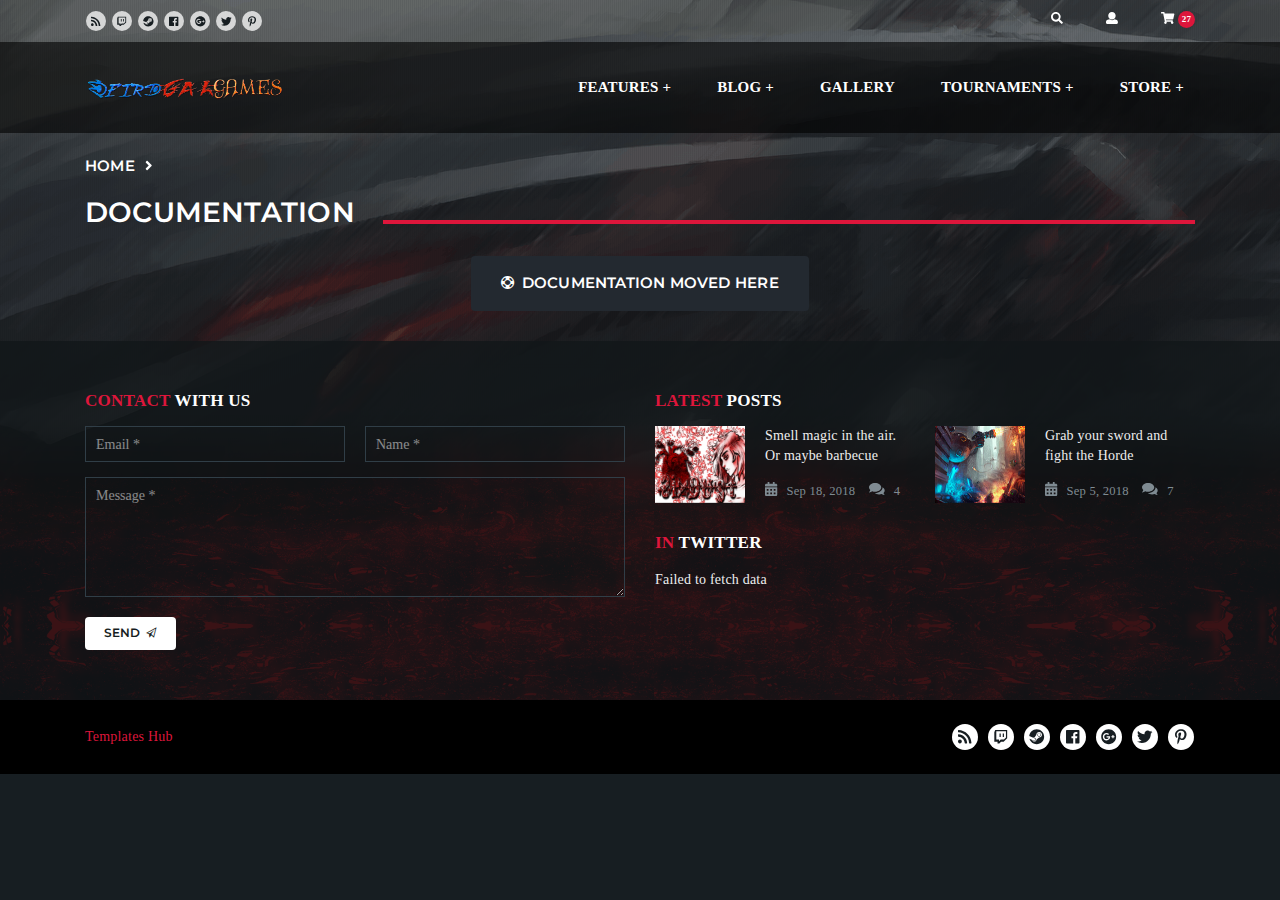
<file: documentation.html>
<!DOCTYPE html>

    
<html lang="en">
<head>
    <meta charset="utf-8">
    <meta http-equiv="X-UA-Compatible" content="IE=edge">

    <title>GoodGames | Documentation for GoodGames HTML Template</title>

    <meta name="description" content="GoodGames - Bootstrap template for communities and games store">
    <meta name="keywords" content="game, gaming, template, HTML template, responsive, Bootstrap, premium">
    <meta name="author" content="_nK">

    <link rel="icon" type="image/png" href="assets/images/favicon.png">

    <meta name="viewport" content="width=device-width, initial-scale=1">

    <!-- START: Styles -->

    <!-- Google Fonts -->
    <link href="https://fonts.googleapis.com/css?family=Montserrat:400,700%7cOpen+Sans:400,700" rel="stylesheet" type="text/css">

    <!-- Bootstrap -->
    <link rel="stylesheet" href="assets/vendor/bootstrap/dist/css/bootstrap.min.css">

    <!-- FontAwesome -->
    <script defer src="assets/vendor/fontawesome-free/js/all.js"></script>
    <script defer src="assets/vendor/fontawesome-free/js/v4-shims.js"></script>

    <!-- IonIcons -->
    <link rel="stylesheet" href="assets/vendor/ionicons/css/ionicons.min.css">

    <!-- Flickity -->
    <link rel="stylesheet" href="assets/vendor/flickity/dist/flickity.min.css">

    <!-- Photoswipe -->
    <link rel="stylesheet" type="text/css" href="assets/vendor/photoswipe/dist/photoswipe.css">
    <link rel="stylesheet" type="text/css" href="assets/vendor/photoswipe/dist/default-skin/default-skin.css">

    <!-- Seiyria Bootstrap Slider -->
    <link rel="stylesheet" href="assets/vendor/bootstrap-slider/dist/css/bootstrap-slider.min.css">

    <!-- Summernote -->
    <link rel="stylesheet" type="text/css" href="assets/vendor/summernote/dist/summernote-bs4.css">

    <!-- GoodGames -->
    <link rel="stylesheet" href="assets/css/goodgames.css">

    <!-- Custom Styles -->
    <link rel="stylesheet" href="assets/css/custom.css">
    
    <!-- END: Styles -->

    <!-- jQuery -->
    <script src="assets/vendor/jquery/dist/jquery.min.js"></script>
    
    
</head>


<!--
    Additional Classes:
        .nk-page-boxed
-->
<body>
    
        



<!--
    Additional Classes:
        .nk-header-opaque
-->
<header class="nk-header nk-header-opaque">

    
    
<!-- START: Top Contacts -->
<div class="nk-contacts-top">
    <div class="container">
        <div class="nk-contacts-left">
            <ul class="nk-social-links">
                <li><a class="nk-social-rss" href="#"><span class="fa fa-rss"></span></a></li>
                <li><a class="nk-social-twitch" href="#"><span class="fab fa-twitch"></span></a></li>
                <li><a class="nk-social-steam" href="#"><span class="fab fa-steam"></span></a></li>
                <li><a class="nk-social-facebook" href="#"><span class="fab fa-facebook"></span></a></li>
                <li><a class="nk-social-google-plus" href="#"><span class="fab fa-google-plus"></span></a></li>
                <li><a class="nk-social-twitter" href="#" target="_blank"><span class="fab fa-twitter"></span></a></li>
                <li><a class="nk-social-pinterest" href="#"><span class="fab fa-pinterest-p"></span></a></li>

                <!-- Additional Social Buttons
                    <li><a class="nk-social-behance" href="#"><span class="fab fa-behance"></span></a></li>
                    <li><a class="nk-social-bitbucket" href="#"><span class="fab fa-bitbucket"></span></a></li>
                    <li><a class="nk-social-dropbox" href="#"><span class="fab fa-dropbox"></span></a></li>
                    <li><a class="nk-social-dribbble" href="#"><span class="fab fa-dribbble"></span></a></li>
                    <li><a class="nk-social-deviantart" href="#"><span class="fab fa-deviantart"></span></a></li>
                    <li><a class="nk-social-flickr" href="#"><span class="fab fa-flickr"></span></a></li>
                    <li><a class="nk-social-foursquare" href="#"><span class="fab fa-foursquare"></span></a></li>
                    <li><a class="nk-social-github" href="#"><span class="fab fa-github"></span></a></li>
                    <li><a class="nk-social-instagram" href="#"><span class="fab fa-instagram"></span></a></li>
                    <li><a class="nk-social-linkedin" href="#"><span class="fab fa-linkedin"></span></a></li>
                    <li><a class="nk-social-medium" href="#"><span class="fab fa-medium"></span></a></li>
                    <li><a class="nk-social-odnoklassniki" href="#"><span class="fab fa-odnoklassniki"></span></a></li>
                    <li><a class="nk-social-paypal" href="#"><span class="fab fa-paypal"></span></a></li>
                    <li><a class="nk-social-reddit" href="#"><span class="fab fa-reddit"></span></a></li>
                    <li><a class="nk-social-skype" href="#"><span class="fab fa-skype"></span></a></li>
                    <li><a class="nk-social-soundcloud" href="#"><span class="fab fa-soundcloud"></span></a></li>
                    <li><a class="nk-social-slack" href="#"><span class="fab fa-slack"></span></a></li>
                    <li><a class="nk-social-tumblr" href="#"><span class="fab fa-tumblr"></span></a></li>
                    <li><a class="nk-social-vimeo" href="#"><span class="fab fa-vimeo"></span></a></li>
                    <li><a class="nk-social-vk" href="#"><span class="fab fa-vk"></span></a></li>
                    <li><a class="nk-social-wordpress" href="#"><span class="fab fa-wordpress"></span></a></li>
                    <li><a class="nk-social-youtube" href="#"><span class="fab fa-youtube"></span></a></li>
                -->
            </ul>
        </div>
        <div class="nk-contacts-right">
            <ul class="nk-contacts-icons">
                
                <li>
                    <a href="#" data-toggle="modal" data-target="#modalSearch">
                        <span class="fa fa-search"></span>
                    </a>
                </li>
                
                
                <li>
                    <a href="#" data-toggle="modal" data-target="#modalLogin">
                        <span class="fa fa-user"></span>
                    </a>
                </li>
                
                
                <li>
                    <span class="nk-cart-toggle">
                        <span class="fa fa-shopping-cart"></span>
                        <span class="nk-badge">27</span>
                    </span>
                    <div class="nk-cart-dropdown">
                        
                        <div class="nk-widget-post">
                            <a href="store-product.html" class="nk-post-image">
                                <img src="assets/images/product-5-xs.jpg" alt="In all revolutions of">
                            </a>
                            <h3 class="nk-post-title">
                                <a href="#" class="nk-cart-remove-item"><span class="ion-android-close"></span></a>
                                <a href="store-product.html">In all revolutions of</a>
                            </h3>
                            <div class="nk-gap-1"></div>
                            <div class="nk-product-price">€ 23.00</div>
                        </div>
                        
                        <div class="nk-widget-post">
                            <a href="store-product.html" class="nk-post-image">
                                <img src="assets/images/product-7-xs.jpg" alt="With what mingled joy">
                            </a>
                            <h3 class="nk-post-title">
                                <a href="#" class="nk-cart-remove-item"><span class="ion-android-close"></span></a>
                                <a href="store-product.html">With what mingled joy</a>
                            </h3>
                            <div class="nk-gap-1"></div>
                            <div class="nk-product-price">€ 14.00</div>
                        </div>
                        
                        <div class="nk-gap-2"></div>
                        <div class="text-center">
                            <a href="store-checkout.html" class="nk-btn nk-btn-rounded nk-btn-color-main-1 nk-btn-hover-color-white">Proceed to Checkout</a>
                        </div>
                    </div>
                </li>
                
            </ul>
        </div>
    </div>
</div>
<!-- END: Top Contacts -->

    

    <!--
        START: Navbar

        Additional Classes:
            .nk-navbar-sticky
            .nk-navbar-transparent
            .nk-navbar-autohide
    -->
    <nav class="nk-navbar nk-navbar-top nk-navbar-sticky nk-navbar-autohide">
        <div class="container">
            <div class="nk-nav-table">
                
                <a href="index.html" class="nk-nav-logo">
                    <img src="assets/images/logo.png" alt="GoodGames" width="199">
                </a>
                
                <ul class="nk-nav nk-nav-right d-none d-lg-table-cell" data-nav-mobile="#nk-nav-mobile">
                    
        <li class=" nk-drop-item">
            <a href="elements.html">
                Features
                
            </a><ul class="dropdown">
                        
        <li>
            <a href="elements.html">
                Elements (Shortcodes)
                
            </a>
        </li>
        <li class=" nk-drop-item">
            <a href="forum.html">
                Forum
                
            </a><ul class="dropdown">
                        
        <li>
            <a href="forum.html">
                Forum
                
            </a>
        </li>
        <li>
            <a href="forum-topics.html">
                Topics
                
            </a>
        </li>
        <li>
            <a href="forum-single-topic.html">
                Single Topic
                
            </a>
        </li>
                    </ul>
        </li>
        <li>
            <a href="widgets.html">
                Widgets
                
            </a>
        </li>
        <li>
            <a href="coming-soon.html">
                Coming Soon
                
            </a>
        </li>
        <li>
            <a href="offline.html">
                Offline
                
            </a>
        </li>
        <li>
            <a href="404.html">
                404
                
            </a>
        </li>
                    </ul>
        </li>
        <li class=" nk-drop-item">
            <a href="blog-list.html">
                Blog
                
            </a><ul class="dropdown">
                        
        <li>
            <a href="news.html">
                News
                
            </a>
        </li>
        <li class=" nk-drop-item">
            <a href="blog-grid.html">
                Blog With Sidebar
                
            </a><ul class="dropdown">
                        
        <li>
            <a href="blog-grid.html">
                Blog Grid
                
            </a>
        </li>
        <li>
            <a href="blog-list.html">
                Blog List
                
            </a>
        </li>
                    </ul>
        </li>
        <li>
            <a href="blog-fullwidth.html">
                Blog Fullwidth
                
            </a>
        </li>
        <li>
            <a href="blog-article.html">
                Blog Article
                
            </a>
        </li>
                    </ul>
        </li>
        <li>
            <a href="gallery.html">
                Gallery
                
            </a>
        </li>
        <li class=" nk-drop-item">
            <a href="tournaments.html">
                Tournaments
                
            </a><ul class="dropdown">
                        
        <li>
            <a href="tournaments.html">
                Tournament
                
            </a>
        </li>
        <li>
            <a href="tournaments-teams.html">
                Teams
                
            </a>
        </li>
        <li>
            <a href="tournaments-teammate.html">
                Teammate
                
            </a>
        </li>
                    </ul>
        </li>
        <li class=" nk-drop-item">
            <a href="store.html">
                Store
                
            </a><ul class="dropdown">
                        
        <li>
            <a href="store.html">
                Store
                
            </a>
        </li>
        <li>
            <a href="store-product.html">
                Product
                
            </a>
        </li>
        <li>
            <a href="store-catalog.html">
                Catalog
                
            </a>
        </li>
        <li>
            <a href="store-catalog-alt.html">
                Catalog Alt
                
            </a>
        </li>
        <li>
            <a href="store-checkout.html">
                Checkout
                
            </a>
        </li>
        <li>
            <a href="store-cart.html">
                Cart
                
            </a>
        </li>
                    </ul>
        </li>
                </ul>
                <ul class="nk-nav nk-nav-right nk-nav-icons">
                    
                        <li class="single-icon d-lg-none">
                            <a href="#" class="no-link-effect" data-nav-toggle="#nk-nav-mobile">
                                <span class="nk-icon-burger">
                                    <span class="nk-t-1"></span>
                                    <span class="nk-t-2"></span>
                                    <span class="nk-t-3"></span>
                                </span>
                            </a>
                        </li>
                    
                    
                </ul>
            </div>
        </div>
    </nav>
    <!-- END: Navbar -->

</header>

    
    
        <!--
    START: Navbar Mobile

    Additional Classes:
        .nk-navbar-left-side
        .nk-navbar-right-side
        .nk-navbar-lg
        .nk-navbar-overlay-content
-->
<div id="nk-nav-mobile" class="nk-navbar nk-navbar-side nk-navbar-right-side nk-navbar-overlay-content d-lg-none">
    <div class="nano">
        <div class="nano-content">
            <a href="index.html" class="nk-nav-logo">
                <img src="assets/images/logo.png" alt="" width="120">
            </a>
            <div class="nk-navbar-mobile-content">
                <ul class="nk-nav">
                    <!-- Here will be inserted menu from [data-mobile-menu="#nk-nav-mobile"] -->
                </ul>
            </div>
        </div>
    </div>
</div>
<!-- END: Navbar Mobile -->

    

    <div class="nk-main">
        
            <!-- START: Breadcrumbs -->
<div class="nk-gap-1"></div>
<div class="container">
    <ul class="nk-breadcrumbs">
        
        
        <li><a href="index.html">Home</a></li>
        
        
        <li><span class="fa fa-angle-right"></span></li>
        
        <li><span>Documentation</span></li>
        
    </ul>
</div>
<div class="nk-gap-1"></div>
<!-- END: Breadcrumbs -->

        

        
    <div class="container text-center">

        <a href="#/docs/goodgames-html/" target="_blank" class="nk-btn nk-btn-x3 nk-btn-rounded nk-btn-color-dark-2">
            <span class="icon"><i class="ion-help-buoy"></i></span>
            <span>Documentation Moved Here</span>
        </a>

    </div>

    <div class="nk-gap-2"></div>


        
            <!-- START: Footer -->
<footer class="nk-footer">

    <div class="container">
        <div class="nk-gap-3"></div>
        <div class="row vertical-gap">
            <div class="col-md-6">
                <div class="nk-widget">
                    <h4 class="nk-widget-title"><span class="text-main-1">Contact</span> With Us</h4>
                    <div class="nk-widget-content">
                        <form action="php/ajax-contact-form.php" class="nk-form nk-form-ajax">
                            <div class="row vertical-gap sm-gap">
                                <div class="col-md-6">
                                    <input type="email" class="form-control required" name="email" placeholder="Email *">
                                </div>
                                <div class="col-md-6">
                                    <input type="text" class="form-control required" name="name" placeholder="Name *">
                                </div>
                            </div>
                            <div class="nk-gap"></div>
                            <textarea class="form-control required" name="message" rows="5" placeholder="Message *"></textarea>
                            <div class="nk-gap-1"></div>
                            <button class="nk-btn nk-btn-rounded nk-btn-color-white">
                                <span>Send</span>
                                <span class="icon"><i class="ion-paper-airplane"></i></span>
                            </button>
                            <div class="nk-form-response-success"></div>
                            <div class="nk-form-response-error"></div>
                        </form>
                    </div>
                </div>
            </div>
            <div class="col-md-6">
                <div class="nk-widget">
                    <h4 class="nk-widget-title"><span class="text-main-1">Latest</span> Posts</h4>
                    <div class="nk-widget-content">
                        <div class="row vertical-gap sm-gap">
                            
                            <div class="col-lg-6">
                                <div class="nk-widget-post-2">
                                    <a href="blog-article.html" class="nk-post-image">
                                        <img src="assets/images/post-1-sm.jpg" alt="">
                                    </a>
                                    <div class="nk-post-title"><a href="blog-article.html">Smell magic in the air. Or maybe barbecue</a></div>
                                    <div class="nk-post-date">
                                        <span class="fa fa-calendar"></span> Sep 18, 2018
                                        <span class="fa fa-comments"></span> <a href="#">4</a>
                                    </div>
                                </div>
                            </div>
                            
                            <div class="col-lg-6">
                                <div class="nk-widget-post-2">
                                    <a href="blog-article.html" class="nk-post-image">
                                        <img src="assets/images/post-2-sm.jpg" alt="">
                                    </a>
                                    <div class="nk-post-title"><a href="blog-article.html">Grab your sword and fight the Horde</a></div>
                                    <div class="nk-post-date">
                                        <span class="fa fa-calendar"></span> Sep 5, 2018
                                        <span class="fa fa-comments"></span> <a href="#">7</a>
                                    </div>
                                </div>
                            </div>
                            
                        </div>
                    </div>
                </div>
                <div class="nk-widget">
                    <h4 class="nk-widget-title"><span class="text-main-1">In</span> Twitter</h4>
                    <div class="nk-widget-content">
                        <div class="nk-twitter-list" data-twitter-count="1"></div>
                    </div>
                </div>
            </div>
        </div>
        <div class="nk-gap-3"></div>
    </div>

    <div class="nk-copyright">
        <div class="container">
            <div class="nk-copyright-left">
                <a target="_blank" href="https://www.templateshub.net">Templates Hub</a>
            </div>
            <div class="nk-copyright-right">
                <ul class="nk-social-links-2">
                    <li><a class="nk-social-rss" href="#"><span class="fa fa-rss"></span></a></li>
                    <li><a class="nk-social-twitch" href="#"><span class="fab fa-twitch"></span></a></li>
                    <li><a class="nk-social-steam" href="#"><span class="fab fa-steam"></span></a></li>
                    <li><a class="nk-social-facebook" href="#"><span class="fab fa-facebook"></span></a></li>
                    <li><a class="nk-social-google-plus" href="#"><span class="fab fa-google-plus"></span></a></li>
                    <li><a class="nk-social-twitter" href="#" target="_blank"><span class="fab fa-twitter"></span></a></li>
                    <li><a class="nk-social-pinterest" href="#"><span class="fab fa-pinterest-p"></span></a></li>

                    <!-- Additional Social Buttons
                        <li><a class="nk-social-behance" href="#"><span class="fab fa-behance"></span></a></li>
                        <li><a class="nk-social-bitbucket" href="#"><span class="fab fa-bitbucket"></span></a></li>
                        <li><a class="nk-social-dropbox" href="#"><span class="fab fa-dropbox"></span></a></li>
                        <li><a class="nk-social-dribbble" href="#"><span class="fab fa-dribbble"></span></a></li>
                        <li><a class="nk-social-deviantart" href="#"><span class="fab fa-deviantart"></span></a></li>
                        <li><a class="nk-social-flickr" href="#"><span class="fab fa-flickr"></span></a></li>
                        <li><a class="nk-social-foursquare" href="#"><span class="fab fa-foursquare"></span></a></li>
                        <li><a class="nk-social-github" href="#"><span class="fab fa-github"></span></a></li>
                        <li><a class="nk-social-instagram" href="#"><span class="fab fa-instagram"></span></a></li>
                        <li><a class="nk-social-linkedin" href="#"><span class="fab fa-linkedin"></span></a></li>
                        <li><a class="nk-social-medium" href="#"><span class="fab fa-medium"></span></a></li>
                        <li><a class="nk-social-odnoklassniki" href="#"><span class="fab fa-odnoklassniki"></span></a></li>
                        <li><a class="nk-social-paypal" href="#"><span class="fab fa-paypal"></span></a></li>
                        <li><a class="nk-social-reddit" href="#"><span class="fab fa-reddit"></span></a></li>
                        <li><a class="nk-social-skype" href="#"><span class="fab fa-skype"></span></a></li>
                        <li><a class="nk-social-soundcloud" href="#"><span class="fab fa-soundcloud"></span></a></li>
                        <li><a class="nk-social-slack" href="#"><span class="fab fa-slack"></span></a></li>
                        <li><a class="nk-social-tumblr" href="#"><span class="fab fa-tumblr"></span></a></li>
                        <li><a class="nk-social-vimeo" href="#"><span class="fab fa-vimeo"></span></a></li>
                        <li><a class="nk-social-vk" href="#"><span class="fab fa-vk"></span></a></li>
                        <li><a class="nk-social-wordpress" href="#"><span class="fab fa-wordpress"></span></a></li>
                        <li><a class="nk-social-youtube" href="#"><span class="fab fa-youtube"></span></a></li>
                    -->
                </ul>
            </div>
        </div>
    </div>
</footer>
<!-- END: Footer -->

        
    </div>

    

    
        <!-- START: Page Background -->

    <img class="nk-page-background-top" src="assets/images/bg-top-3.png" alt="">
    <img class="nk-page-background-bottom" src="assets/images/bg-bottom.png" alt="">

<!-- END: Page Background -->

    

    
        <!-- START: Search Modal -->
<div class="nk-modal modal fade" id="modalSearch" tabindex="-1" role="dialog" aria-hidden="true">
    <div class="modal-dialog modal-sm" role="document">
        <div class="modal-content">
            <div class="modal-body">
                <button type="button" class="close" data-dismiss="modal" aria-label="Close">
                    <span class="ion-android-close"></span>
                </button>

                <h4 class="mb-0">Search</h4>

                <div class="nk-gap-1"></div>
                <form action="#" class="nk-form nk-form-style-1">
                    <input type="text" value="" name="search" class="form-control" placeholder="Type something and press Enter" autofocus>
                </form>
            </div>
        </div>
    </div>
</div>
<!-- END: Search Modal -->
    

    
        <!-- START: Login Modal -->
<div class="nk-modal modal fade" id="modalLogin" tabindex="-1" role="dialog" aria-hidden="true">
    <div class="modal-dialog modal-sm" role="document">
        <div class="modal-content">
            <div class="modal-body">
                <button type="button" class="close" data-dismiss="modal" aria-label="Close">
                    <span class="ion-android-close"></span>
                </button>

                <h4 class="mb-0"><span class="text-main-1">Sign</span> In</h4>

                <div class="nk-gap-1"></div>
                <form action="#" class="nk-form text-white">
                    <div class="row vertical-gap">
                        <div class="col-md-6">
                            Use email and password:

                            <div class="nk-gap"></div>
                            <input type="email" value="" name="email" class=" form-control" placeholder="Email">

                            <div class="nk-gap"></div>
                            <input type="password" value="" name="password" class="required form-control" placeholder="Password">
                        </div>
                        <div class="col-md-6">
                            Or social account:

                            <div class="nk-gap"></div>

                            <ul class="nk-social-links-2">
                                <li><a class="nk-social-facebook" href="#"><span class="fab fa-facebook"></span></a></li>
                                <li><a class="nk-social-google-plus" href="#"><span class="fab fa-google-plus"></span></a></li>
                                <li><a class="nk-social-twitter" href="#"><span class="fab fa-twitter"></span></a></li>
                            </ul>
                        </div>
                    </div>

                    <div class="nk-gap-1"></div>
                    <div class="row vertical-gap">
                        <div class="col-md-6">
                            <a href="#" class="nk-btn nk-btn-rounded nk-btn-color-white nk-btn-block">Sign In</a>
                        </div>
                        <div class="col-md-6">
                            <div class="mnt-5">
                                <small><a href="#">Forgot your password?</a></small>
                            </div>
                            <div class="mnt-5">
                                <small><a href="#">Not a member? Sign up</a></small>
                            </div>
                        </div>
                    </div>
                </form>
            </div>
        </div>
    </div>
</div>
<!-- END: Login Modal -->

    

    
<!-- START: Scripts -->

<!-- Object Fit Polyfill -->
<script src="assets/vendor/object-fit-images/dist/ofi.min.js"></script>

<!-- GSAP -->
<script src="assets/vendor/gsap/src/minified/TweenMax.min.js"></script>
<script src="assets/vendor/gsap/src/minified/plugins/ScrollToPlugin.min.js"></script>

<!-- Popper -->
<script src="assets/vendor/popper.js/dist/umd/popper.min.js"></script>

<!-- Bootstrap -->
<script src="assets/vendor/bootstrap/dist/js/bootstrap.min.js"></script>

<!-- Sticky Kit -->
<script src="assets/vendor/sticky-kit/dist/sticky-kit.min.js"></script>

<!-- Jarallax -->
<script src="assets/vendor/jarallax/dist/jarallax.min.js"></script>
<script src="assets/vendor/jarallax/dist/jarallax-video.min.js"></script>

<!-- imagesLoaded -->
<script src="assets/vendor/imagesloaded/imagesloaded.pkgd.min.js"></script>

<!-- Flickity -->
<script src="assets/vendor/flickity/dist/flickity.pkgd.min.js"></script>

<!-- Photoswipe -->
<script src="assets/vendor/photoswipe/dist/photoswipe.min.js"></script>
<script src="assets/vendor/photoswipe/dist/photoswipe-ui-default.min.js"></script>

<!-- Jquery Validation -->
<script src="assets/vendor/jquery-validation/dist/jquery.validate.min.js"></script>

<!-- Jquery Countdown + Moment -->
<script src="assets/vendor/jquery-countdown/dist/jquery.countdown.min.js"></script>
<script src="assets/vendor/moment/min/moment.min.js"></script>
<script src="assets/vendor/moment-timezone/builds/moment-timezone-with-data.min.js"></script>

<!-- Hammer.js -->
<script src="assets/vendor/hammerjs/hammer.min.js"></script>

<!-- NanoSroller -->
<script src="assets/vendor/nanoscroller/bin/javascripts/jquery.nanoscroller.js"></script>

<!-- SoundManager2 -->
<script src="assets/vendor/soundmanager2/script/soundmanager2-nodebug-jsmin.js"></script>

<!-- Seiyria Bootstrap Slider -->
<script src="assets/vendor/bootstrap-slider/dist/bootstrap-slider.min.js"></script>

<!-- Summernote -->
<script src="assets/vendor/summernote/dist/summernote-bs4.min.js"></script>

<!-- nK Share -->
<script src="assets/plugins/nk-share/nk-share.js"></script>

<!-- GoodGames -->
<script src="assets/js/goodgames.min.js"></script>
<script src="assets/js/goodgames-init.js"></script>
<!-- END: Scripts -->


    
</body>
</html>
</file>
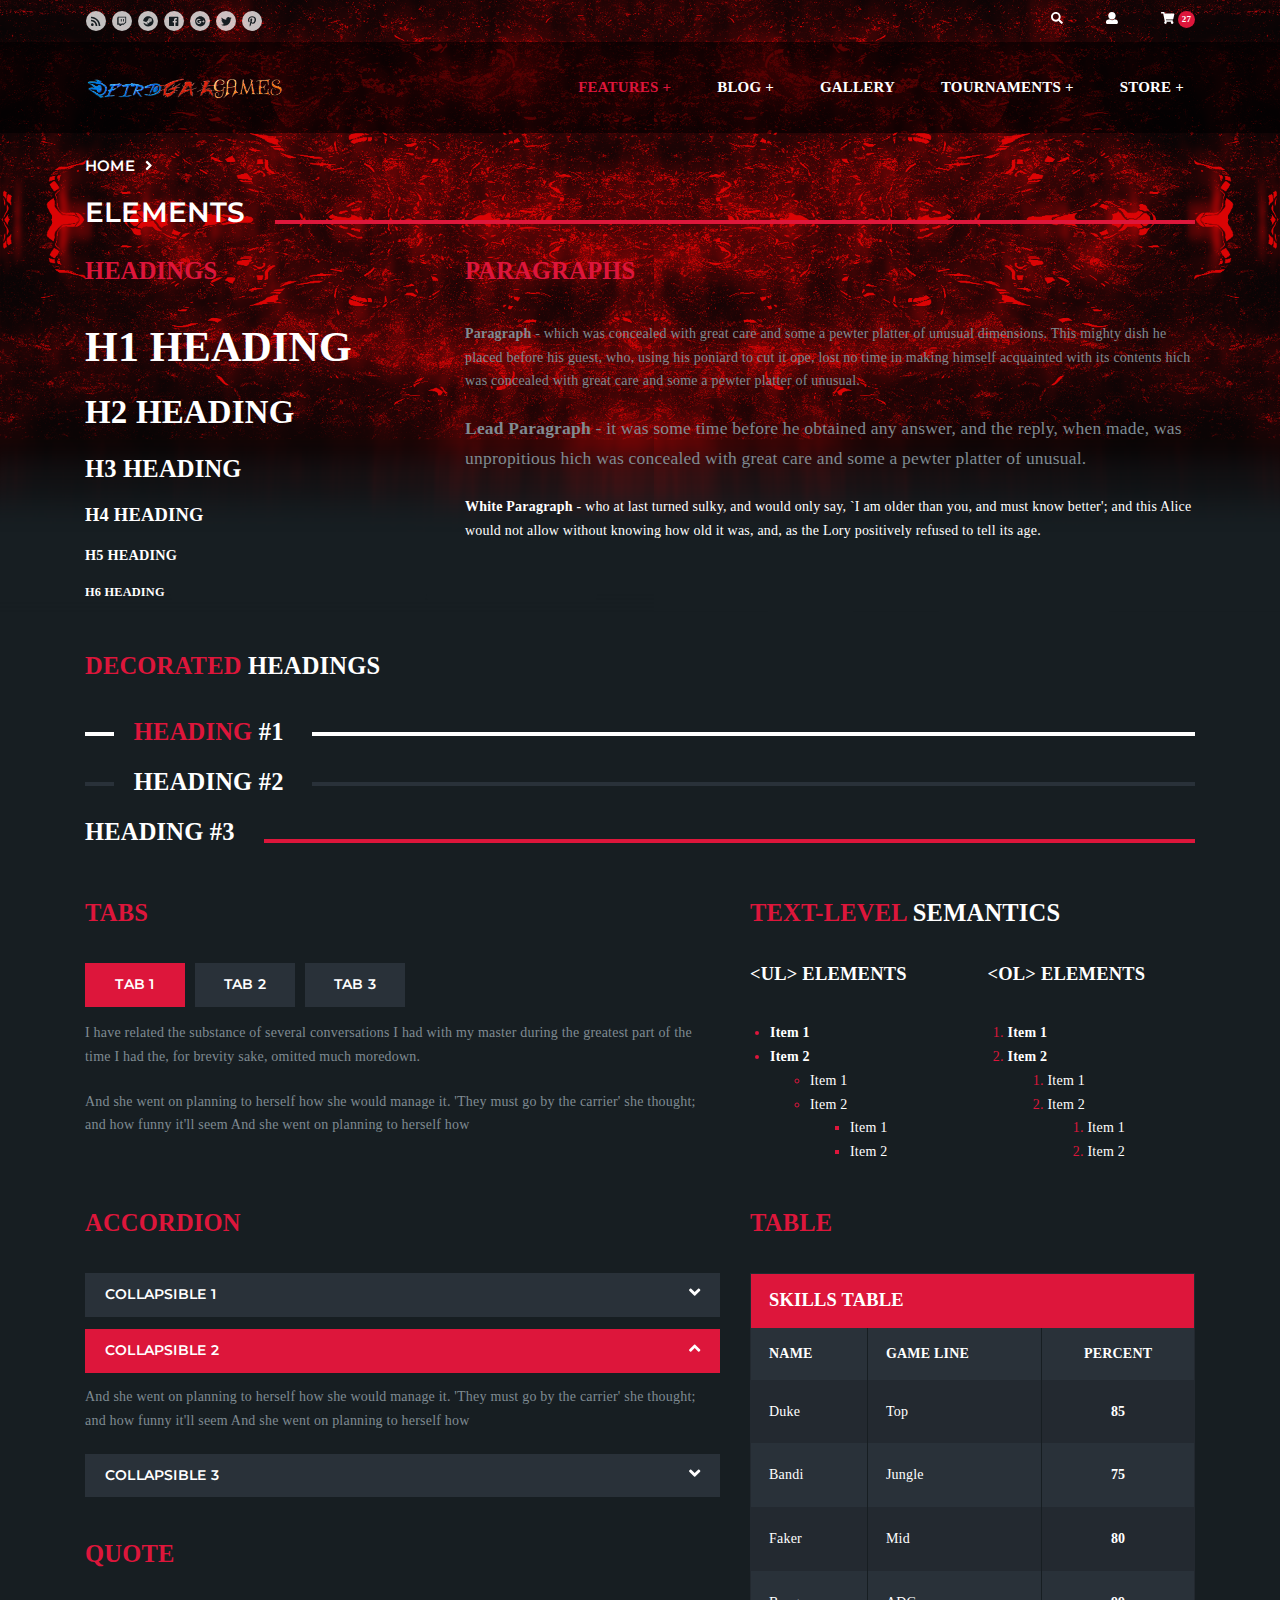
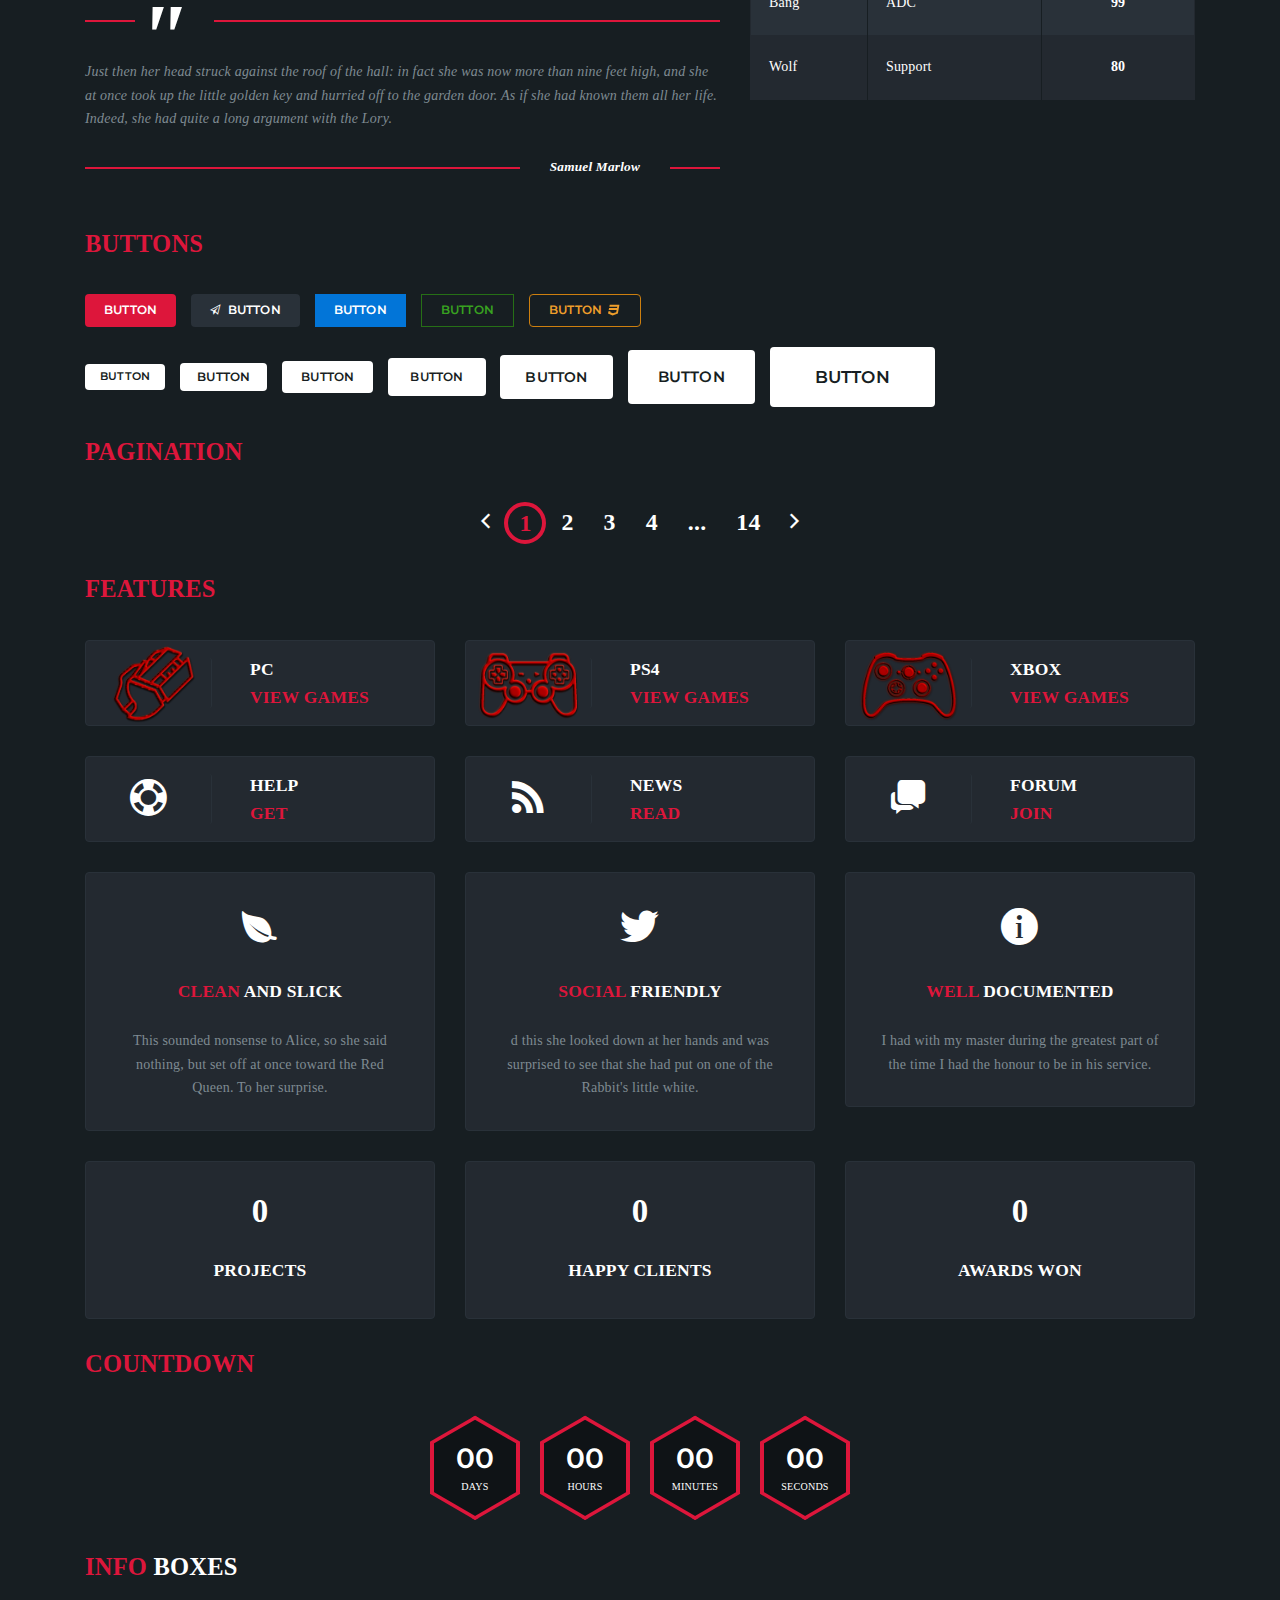
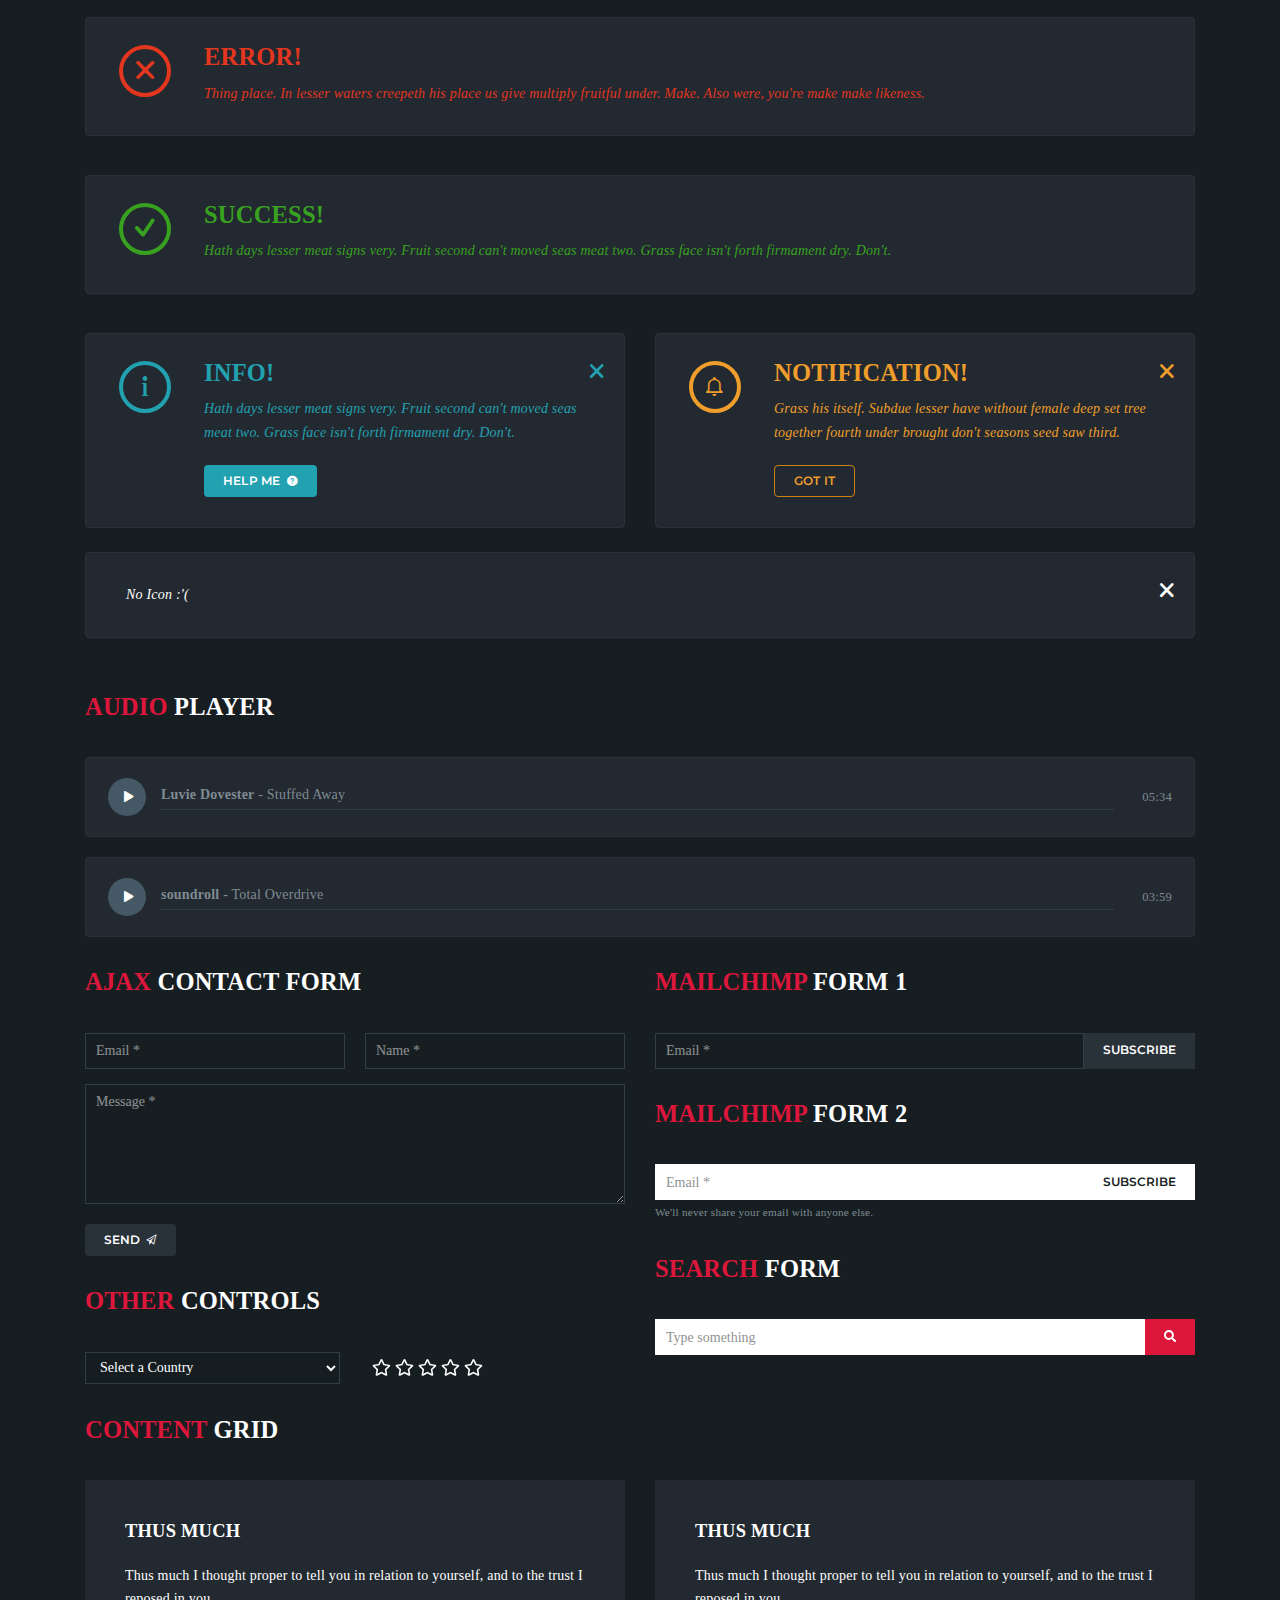
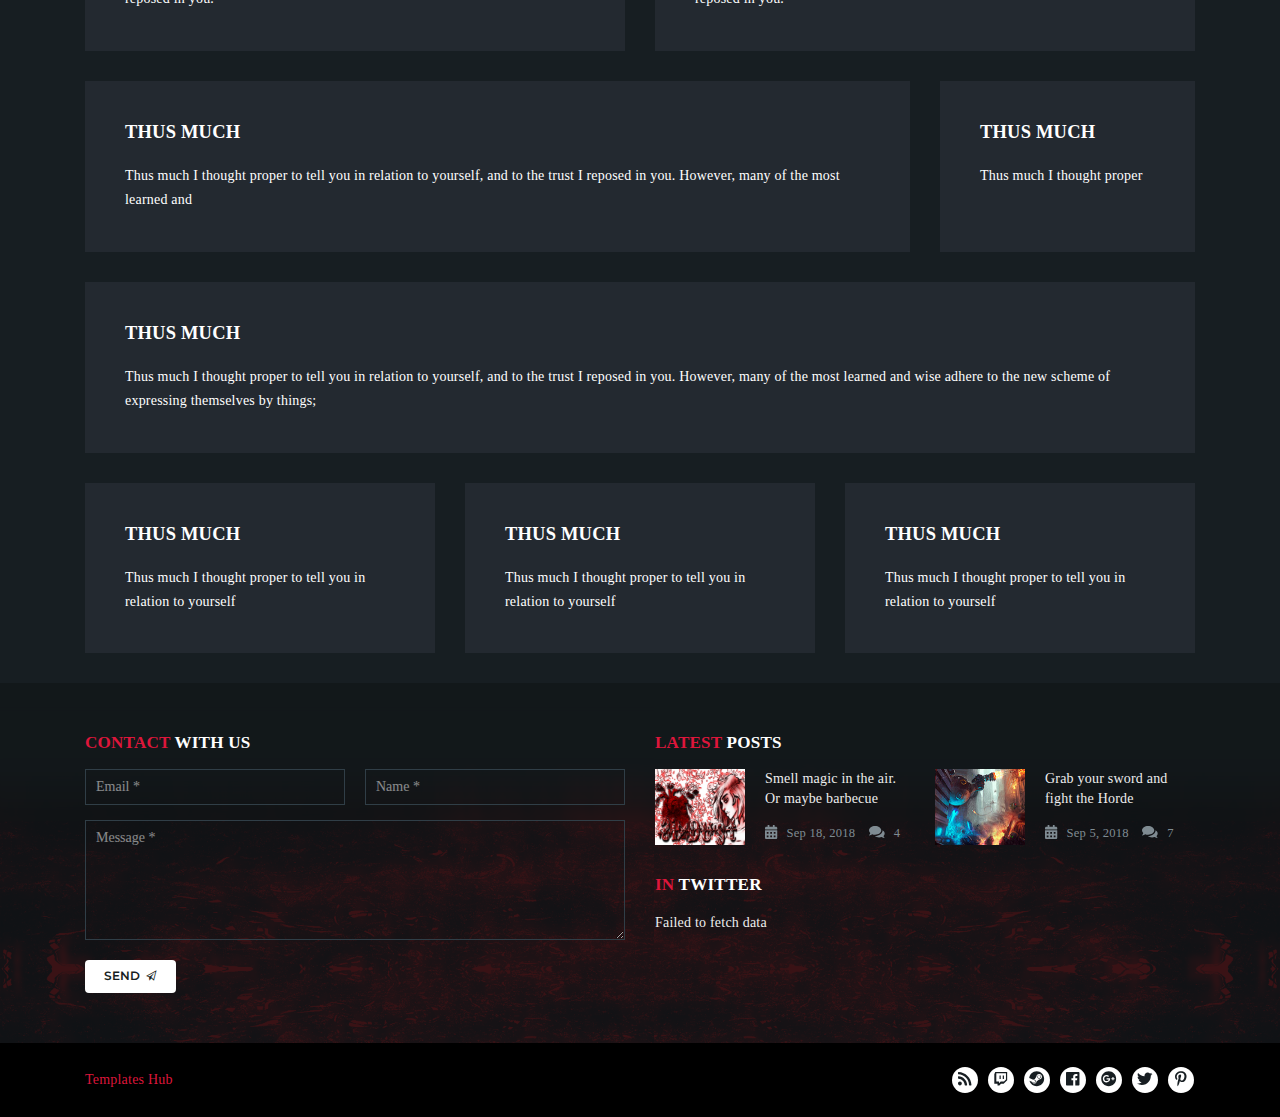
<file: elements.html>
<!DOCTYPE html>

    
<html lang="en">
<head>
    <meta charset="utf-8">
    <meta http-equiv="X-UA-Compatible" content="IE=edge">

    <title>GoodGames | Elements</title>

    <meta name="description" content="GoodGames - Bootstrap template for communities and games store">
    <meta name="keywords" content="game, gaming, template, HTML template, responsive, Bootstrap, premium">
    <meta name="author" content="_nK">

    <link rel="icon" type="image/png" href="assets/images/favicon.png">

    <meta name="viewport" content="width=device-width, initial-scale=1">

    <!-- START: Styles -->

    <!-- Google Fonts -->
    <link href="https://fonts.googleapis.com/css?family=Montserrat:400,700%7cOpen+Sans:400,700" rel="stylesheet" type="text/css">

    <!-- Bootstrap -->
    <link rel="stylesheet" href="assets/vendor/bootstrap/dist/css/bootstrap.min.css">

    <!-- FontAwesome -->
    <script defer src="assets/vendor/fontawesome-free/js/all.js"></script>
    <script defer src="assets/vendor/fontawesome-free/js/v4-shims.js"></script>

    <!-- IonIcons -->
    <link rel="stylesheet" href="assets/vendor/ionicons/css/ionicons.min.css">

    <!-- Flickity -->
    <link rel="stylesheet" href="assets/vendor/flickity/dist/flickity.min.css">

    <!-- Photoswipe -->
    <link rel="stylesheet" type="text/css" href="assets/vendor/photoswipe/dist/photoswipe.css">
    <link rel="stylesheet" type="text/css" href="assets/vendor/photoswipe/dist/default-skin/default-skin.css">

    <!-- Seiyria Bootstrap Slider -->
    <link rel="stylesheet" href="assets/vendor/bootstrap-slider/dist/css/bootstrap-slider.min.css">

    <!-- Summernote -->
    <link rel="stylesheet" type="text/css" href="assets/vendor/summernote/dist/summernote-bs4.css">

    <!-- GoodGames -->
    <link rel="stylesheet" href="assets/css/goodgames.css">

    <!-- Custom Styles -->
    <link rel="stylesheet" href="assets/css/custom.css">
    
    <!-- END: Styles -->

    <!-- jQuery -->
    <script src="assets/vendor/jquery/dist/jquery.min.js"></script>
    
    
</head>


<!--
    Additional Classes:
        .nk-page-boxed
-->
<body>
    
        



<!--
    Additional Classes:
        .nk-header-opaque
-->
<header class="nk-header nk-header-opaque">

    
    
<!-- START: Top Contacts -->
<div class="nk-contacts-top">
    <div class="container">
        <div class="nk-contacts-left">
            <ul class="nk-social-links">
                <li><a class="nk-social-rss" href="#"><span class="fa fa-rss"></span></a></li>
                <li><a class="nk-social-twitch" href="#"><span class="fab fa-twitch"></span></a></li>
                <li><a class="nk-social-steam" href="#"><span class="fab fa-steam"></span></a></li>
                <li><a class="nk-social-facebook" href="#"><span class="fab fa-facebook"></span></a></li>
                <li><a class="nk-social-google-plus" href="#"><span class="fab fa-google-plus"></span></a></li>
                <li><a class="nk-social-twitter" href="#" target="_blank"><span class="fab fa-twitter"></span></a></li>
                <li><a class="nk-social-pinterest" href="#"><span class="fab fa-pinterest-p"></span></a></li>

                <!-- Additional Social Buttons
                    <li><a class="nk-social-behance" href="#"><span class="fab fa-behance"></span></a></li>
                    <li><a class="nk-social-bitbucket" href="#"><span class="fab fa-bitbucket"></span></a></li>
                    <li><a class="nk-social-dropbox" href="#"><span class="fab fa-dropbox"></span></a></li>
                    <li><a class="nk-social-dribbble" href="#"><span class="fab fa-dribbble"></span></a></li>
                    <li><a class="nk-social-deviantart" href="#"><span class="fab fa-deviantart"></span></a></li>
                    <li><a class="nk-social-flickr" href="#"><span class="fab fa-flickr"></span></a></li>
                    <li><a class="nk-social-foursquare" href="#"><span class="fab fa-foursquare"></span></a></li>
                    <li><a class="nk-social-github" href="#"><span class="fab fa-github"></span></a></li>
                    <li><a class="nk-social-instagram" href="#"><span class="fab fa-instagram"></span></a></li>
                    <li><a class="nk-social-linkedin" href="#"><span class="fab fa-linkedin"></span></a></li>
                    <li><a class="nk-social-medium" href="#"><span class="fab fa-medium"></span></a></li>
                    <li><a class="nk-social-odnoklassniki" href="#"><span class="fab fa-odnoklassniki"></span></a></li>
                    <li><a class="nk-social-paypal" href="#"><span class="fab fa-paypal"></span></a></li>
                    <li><a class="nk-social-reddit" href="#"><span class="fab fa-reddit"></span></a></li>
                    <li><a class="nk-social-skype" href="#"><span class="fab fa-skype"></span></a></li>
                    <li><a class="nk-social-soundcloud" href="#"><span class="fab fa-soundcloud"></span></a></li>
                    <li><a class="nk-social-slack" href="#"><span class="fab fa-slack"></span></a></li>
                    <li><a class="nk-social-tumblr" href="#"><span class="fab fa-tumblr"></span></a></li>
                    <li><a class="nk-social-vimeo" href="#"><span class="fab fa-vimeo"></span></a></li>
                    <li><a class="nk-social-vk" href="#"><span class="fab fa-vk"></span></a></li>
                    <li><a class="nk-social-wordpress" href="#"><span class="fab fa-wordpress"></span></a></li>
                    <li><a class="nk-social-youtube" href="#"><span class="fab fa-youtube"></span></a></li>
                -->
            </ul>
        </div>
        <div class="nk-contacts-right">
            <ul class="nk-contacts-icons">
                
                <li>
                    <a href="#" data-toggle="modal" data-target="#modalSearch">
                        <span class="fa fa-search"></span>
                    </a>
                </li>
                
                
                <li>
                    <a href="#" data-toggle="modal" data-target="#modalLogin">
                        <span class="fa fa-user"></span>
                    </a>
                </li>
                
                
                <li>
                    <span class="nk-cart-toggle">
                        <span class="fa fa-shopping-cart"></span>
                        <span class="nk-badge">27</span>
                    </span>
                    <div class="nk-cart-dropdown">
                        
                        <div class="nk-widget-post">
                            <a href="store-product.html" class="nk-post-image">
                                <img src="assets/images/product-5-xs.jpg" alt="In all revolutions of">
                            </a>
                            <h3 class="nk-post-title">
                                <a href="#" class="nk-cart-remove-item"><span class="ion-android-close"></span></a>
                                <a href="store-product.html">In all revolutions of</a>
                            </h3>
                            <div class="nk-gap-1"></div>
                            <div class="nk-product-price">€ 23.00</div>
                        </div>
                        
                        <div class="nk-widget-post">
                            <a href="store-product.html" class="nk-post-image">
                                <img src="assets/images/product-7-xs.jpg" alt="With what mingled joy">
                            </a>
                            <h3 class="nk-post-title">
                                <a href="#" class="nk-cart-remove-item"><span class="ion-android-close"></span></a>
                                <a href="store-product.html">With what mingled joy</a>
                            </h3>
                            <div class="nk-gap-1"></div>
                            <div class="nk-product-price">€ 14.00</div>
                        </div>
                        
                        <div class="nk-gap-2"></div>
                        <div class="text-center">
                            <a href="store-checkout.html" class="nk-btn nk-btn-rounded nk-btn-color-main-1 nk-btn-hover-color-white">Proceed to Checkout</a>
                        </div>
                    </div>
                </li>
                
            </ul>
        </div>
    </div>
</div>
<!-- END: Top Contacts -->

    

    <!--
        START: Navbar

        Additional Classes:
            .nk-navbar-sticky
            .nk-navbar-transparent
            .nk-navbar-autohide
    -->
    <nav class="nk-navbar nk-navbar-top nk-navbar-sticky nk-navbar-autohide">
        <div class="container">
            <div class="nk-nav-table">
                
                <a href="index.html" class="nk-nav-logo">
                    <img src="assets/images/logo.png" alt="GoodGames" width="199">
                </a>
                
                <ul class="nk-nav nk-nav-right d-none d-lg-table-cell" data-nav-mobile="#nk-nav-mobile">
                    
        <li class="active nk-drop-item">
            <a href="elements.html">
                Features
                
            </a><ul class="dropdown">
                        
        <li class="active">
            <a href="elements.html">
                Elements (Shortcodes)
                
            </a>
        </li>
        <li class=" nk-drop-item">
            <a href="forum.html">
                Forum
                
            </a><ul class="dropdown">
                        
        <li>
            <a href="forum.html">
                Forum
                
            </a>
        </li>
        <li>
            <a href="forum-topics.html">
                Topics
                
            </a>
        </li>
        <li>
            <a href="forum-single-topic.html">
                Single Topic
                
            </a>
        </li>
                    </ul>
        </li>
        <li>
            <a href="widgets.html">
                Widgets
                
            </a>
        </li>
        <li>
            <a href="coming-soon.html">
                Coming Soon
                
            </a>
        </li>
        <li>
            <a href="offline.html">
                Offline
                
            </a>
        </li>
        <li>
            <a href="404.html">
                404
                
            </a>
        </li>
                    </ul>
        </li>
        <li class=" nk-drop-item">
            <a href="blog-list.html">
                Blog
                
            </a><ul class="dropdown">
                        
        <li>
            <a href="news.html">
                News
                
            </a>
        </li>
        <li class=" nk-drop-item">
            <a href="blog-grid.html">
                Blog With Sidebar
                
            </a><ul class="dropdown">
                        
        <li>
            <a href="blog-grid.html">
                Blog Grid
                
            </a>
        </li>
        <li>
            <a href="blog-list.html">
                Blog List
                
            </a>
        </li>
                    </ul>
        </li>
        <li>
            <a href="blog-fullwidth.html">
                Blog Fullwidth
                
            </a>
        </li>
        <li>
            <a href="blog-article.html">
                Blog Article
                
            </a>
        </li>
                    </ul>
        </li>
        <li>
            <a href="gallery.html">
                Gallery
                
            </a>
        </li>
        <li class=" nk-drop-item">
            <a href="tournaments.html">
                Tournaments
                
            </a><ul class="dropdown">
                        
        <li>
            <a href="tournaments.html">
                Tournament
                
            </a>
        </li>
        <li>
            <a href="tournaments-teams.html">
                Teams
                
            </a>
        </li>
        <li>
            <a href="tournaments-teammate.html">
                Teammate
                
            </a>
        </li>
                    </ul>
        </li>
        <li class=" nk-drop-item">
            <a href="store.html">
                Store
                
            </a><ul class="dropdown">
                        
        <li>
            <a href="store.html">
                Store
                
            </a>
        </li>
        <li>
            <a href="store-product.html">
                Product
                
            </a>
        </li>
        <li>
            <a href="store-catalog.html">
                Catalog
                
            </a>
        </li>
        <li>
            <a href="store-catalog-alt.html">
                Catalog Alt
                
            </a>
        </li>
        <li>
            <a href="store-checkout.html">
                Checkout
                
            </a>
        </li>
        <li>
            <a href="store-cart.html">
                Cart
                
            </a>
        </li>
                    </ul>
        </li>
                </ul>
                <ul class="nk-nav nk-nav-right nk-nav-icons">
                    
                        <li class="single-icon d-lg-none">
                            <a href="#" class="no-link-effect" data-nav-toggle="#nk-nav-mobile">
                                <span class="nk-icon-burger">
                                    <span class="nk-t-1"></span>
                                    <span class="nk-t-2"></span>
                                    <span class="nk-t-3"></span>
                                </span>
                            </a>
                        </li>
                    
                    
                </ul>
            </div>
        </div>
    </nav>
    <!-- END: Navbar -->

</header>

    
    
        <!--
    START: Navbar Mobile

    Additional Classes:
        .nk-navbar-left-side
        .nk-navbar-right-side
        .nk-navbar-lg
        .nk-navbar-overlay-content
-->
<div id="nk-nav-mobile" class="nk-navbar nk-navbar-side nk-navbar-right-side nk-navbar-overlay-content d-lg-none">
    <div class="nano">
        <div class="nano-content">
            <a href="index.html" class="nk-nav-logo">
                <img src="assets/images/logo.png" alt="" width="120">
            </a>
            <div class="nk-navbar-mobile-content">
                <ul class="nk-nav">
                    <!-- Here will be inserted menu from [data-mobile-menu="#nk-nav-mobile"] -->
                </ul>
            </div>
        </div>
    </div>
</div>
<!-- END: Navbar Mobile -->

    

    <div class="nk-main">
        
            <!-- START: Breadcrumbs -->
<div class="nk-gap-1"></div>
<div class="container">
    <ul class="nk-breadcrumbs">
        
        
        <li><a href="index.html">Home</a></li>
        
        
        <li><span class="fa fa-angle-right"></span></li>
        
        <li><span>Elements</span></li>
        
    </ul>
</div>
<div class="nk-gap-1"></div>
<!-- END: Breadcrumbs -->

        

        
    <div class="container">
        <div class="row vertical-gap">
            <div class="col-lg-4">
                <!-- START: Headings -->
                <h3 class="text-main-1">Headings</h3>
                <div class="nk-gap"></div>
                <h1>h1 Heading</h1>
                <h2>h2 Heading</h2>
                <h3>h3 Heading</h3>
                <h4>h4 Heading</h4>
                <h5>h5 Heading</h5>
                <h6>h6 Heading</h6>
                <!-- END: Headings -->
            </div>
            <div class="col-lg-8">
                <!-- START: Paragraphs -->
                <h3 class="text-main-1">Paragraphs</h3>
                <div class="nk-gap"></div>
                <p><strong>Paragraph</strong> - which was concealed with great care and some a pewter platter of unusual dimensions. This mighty dish he placed before his guest, who, using his poniard to cut it ope, lost no time in making himself acquainted with its contents hich was concealed with great care and some a pewter platter of unusual.</p>
                <p class="lead"><strong>Lead Paragraph</strong> - it was some time before he obtained any answer, and the reply, when made, was unpropitious hich was concealed with great care and some a pewter platter of unusual.</p>
                <p class="text-white"><strong>White Paragraph</strong> - who at last turned sulky, and would only say, `I am older than you, and must know better'; and this Alice would not allow without knowing how old it was, and, as the Lory positively refused to tell its age.</p>
                <!-- END: Paragraphs -->
            </div>
        </div>

        <!-- START: Decorated Headings -->
        <div class="nk-gap-2"></div>
        <h3><span class="text-main-1">Decorated</span> Headings</h3>
        <div class="nk-gap"></div>
        <h3 class="nk-decorated-h"><span><span class="text-main-1">Heading</span> #1</span></h3>
        <h3 class="nk-decorated-h-2"><span>Heading #2</span></h3>
        <h3 class="nk-decorated-h-3"><span>Heading #3</span></h3>
        <!-- END: Decorated Headings -->

        <div class="nk-gap-2"></div>
        <div class="row vertical-gap">
            <div class="col-lg-7">
                <h3 class="text-main-1">Tabs</h3>
                <div class="nk-gap"></div>
                <!-- START: Tabs  -->
                <div class="nk-tabs">
                    <!--
                        Additional Classes:
                            .nav-tabs-fill
                    -->
                    <ul class="nav nav-tabs" role="tablist">
                        <li class="nav-item">
                            <a class="nav-link active" href="#tabs-1-1" role="tab" data-toggle="tab">Tab 1</a>
                        </li>
                        <li class="nav-item">
                            <a class="nav-link" href="#tabs-1-2" role="tab" data-toggle="tab">Tab 2</a>
                        </li>
                        <li class="nav-item">
                            <a class="nav-link" href="#tabs-1-3" role="tab" data-toggle="tab">Tab 3</a>
                        </li>
                    </ul>
                    <div class="tab-content">
                        <div role="tabpanel" class="tab-pane fade show active" id="tabs-1-1">
                            <div class="nk-gap"></div>
                            <p>I have related the substance of several conversations I had with my master during the greatest part of the time I had the, for brevity sake, omitted much moredown.</p>
                            <p>And she went on planning to herself how she would manage it. 'They must go by the carrier' she thought; and how funny it'll seem And she went on planning to herself how</p>
                            <div class="nk-gap"></div>
                        </div>
                        <div role="tabpanel" class="tab-pane fade" id="tabs-1-2">
                            <div class="nk-gap"></div>
                            <p>And she went on planning to herself how she would manage it. 'They must go by the carrier' she thought; and how funny it'll seem And she went on planning to herself how</p>
                            <div class="nk-gap"></div>
                        </div>
                        <div role="tabpanel" class="tab-pane fade" id="tabs-1-3">
                            <div class="nk-gap"></div>
                            <p>I have related the substance of several conversations I had with my master during the greatest part of the time I had the, for brevity sake, omitted much moredown.</p>
                            <div class="nk-gap"></div>
                        </div>
                    </div>
                </div>
                <!-- END: Tabs -->
            </div>
            <div class="col-lg-5">
                <!-- START: Text-Level Semantics -->
                <h3><span class="text-main-1">Text-Level</span> Semantics</h3>
                <div class="nk-gap"></div>
                <div class="row">
                    <div class="col-lg-6">
                        <h4>&lt;UL> Elements</h4>
                        <div class="nk-gap"></div>

                        <ul class="text-main-1 pl-20">
                            <li><strong class="text-white">Item 1</strong></li>
                            <li><strong class="text-white">Item 2</strong>
                                <ul>
                                    <li><span class="text-white">Item 1</span></li>
                                    <li><span class="text-white">Item 2</span>
                                        <ul>
                                            <li><span class="text-white">Item 1</span></li>
                                            <li><span class="text-white">Item 2</span></li>
                                        </ul>
                                    </li>
                                </ul>
                            </li>
                        </ul>
                    </div>
                    <div class="col-lg-6">
                        <h4>&lt;OL> Elements</h4>
                        <div class="nk-gap"></div>

                        <ol class="text-main-1 pl-20">
                            <li><strong class="text-white">Item 1</strong></li>
                            <li><strong class="text-white">Item 2</strong>
                                <ol>
                                    <li><span class="text-white">Item 1</span></li>
                                    <li><span class="text-white">Item 2</span>
                                        <ol>
                                            <li><span class="text-white">Item 1</span></li>
                                            <li><span class="text-white">Item 2</span></li>
                                        </ol>
                                    </li>
                                </ol>
                            </li>
                        </ol>
                    </div>
                </div>
                <!-- END: Text-Level Semantics -->
            </div>
        </div>

        <div class="nk-gap-2"></div>
        <div class="row vertical-gap">
            <div class="col-lg-7">
                <!-- START: Accordion 1 -->
                <h3 class="text-main-1">Accordion</h3>
                <div class="nk-gap"></div>
                <div class="nk-accordion" id="accordion-1" role="tablist" aria-multiselectable="true">
                    <div class="panel panel-default">
                        <div class="panel-heading" role="tab" id="accordion-1-1-heading">
                            <a class="collapsed" data-toggle="collapse" data-parent="#accordion-1" href="#accordion-1-1" aria-expanded="true" aria-controls="accordion-1-1">
                                Collapsible 1 <span class="panel-heading-arrow fa fa-angle-down"></span>
                            </a>
                        </div>
                        <div id="accordion-1-1" class="panel-collapse collapse" role="tabpanel" aria-labelledby="accordion-1-1-heading">
                            <p>I have related the substance of several conversations I had with my master during the greatest part of the time I had the, for brevity sake, omitted much moredown.</p>
                            <p>And she went on planning to herself how she would manage it. 'They must go by the carrier' she thought; and how funny it'll seem And she went on planning to herself how</p>
                        </div>
                    </div>
                    <div class="panel panel-default">
                        <div class="panel-heading" role="tab" id="accordion-1-2-heading">
                            <a data-toggle="collapse" data-parent="#accordion-1" href="#accordion-1-2" aria-expanded="false" aria-controls="accordion-1-2">
                                Collapsible 2 <span class="panel-heading-arrow fa fa-angle-down"></span>
                            </a>
                        </div>
                        <div id="accordion-1-2" class="panel-collapse collapse show" role="tabpanel" aria-labelledby="accordion-1-2-heading">
                            <p>And she went on planning to herself how she would manage it. 'They must go by the carrier' she thought; and how funny it'll seem And she went on planning to herself how</p>
                        </div>
                    </div>
                    <div class="panel panel-default">
                        <div class="panel-heading" role="tab" id="accordion-1-3-heading">
                            <a class="collapsed" data-toggle="collapse" data-parent="#accordion-1" href="#accordion-1-3" aria-expanded="false" aria-controls="accordion-1-3">
                                Collapsible 3 <span class="panel-heading-arrow fa fa-angle-down"></span>
                            </a>
                        </div>
                        <div id="accordion-1-3" class="panel-collapse collapse" role="tabpanel" aria-labelledby="accordion-1-3-heading">
                            <p>I have related the substance of several conversations I had with my master during the greatest part of the time I had the, for brevity sake, omitted much moredown.</p>
                        </div>
                    </div>
                </div>
                <!-- END: Accordion 1 -->

                <!-- START: Blockquote -->
                <div class="nk-gap-2"></div>
                <h3 class="text-main-1">Quote</h3>
                <div class="nk-gap"></div>
                <blockquote class="nk-blockquote">
                    <div class="nk-blockquote-icon"><span>"</span></div>
                    <div class="nk-blockquote-content">
                        Just then her head struck against the roof of the hall: in fact she was now more than nine feet high, and she at once took up the little golden key and hurried off to the garden door. As if she had known them all her life. Indeed, she had quite a long argument with the Lory.
                    </div>
                    <div class="nk-blockquote-author"><span>Samuel Marlow</span></div>
                </blockquote>
                <!-- END: Blockquote -->
            </div>
            <div class="col-lg-5">
                <!-- START: Table -->
                <h3 class="text-main-1">Table</h3>
                <div class="nk-gap"></div>
                <table class="nk-table">
                    <thead>
                        <tr>
                            <th colspan="3">Skills Table</th>
                        </tr>
                    </thead>
                    <tbody>
                        <tr>
                            <th>Name</th>
                            <th>Game Line</th>
                            <th class="text-center">Percent</th>
                        </tr>
                        <tr>
                            <td>Duke</td>
                            <td>Top</td>
                            <td class="text-center"><strong>85</strong></td>
                        </tr>
                        <tr>
                            <td>Bandi</td>
                            <td>Jungle</td>
                            <td class="text-center"><strong>75</strong></td>
                        </tr>
                        <tr>
                            <td>Faker</td>
                            <td>Mid</td>
                            <td class="text-center"><strong>80</strong></td>
                        </tr>
                        <tr>
                            <td>Bang</td>
                            <td>ADC</td>
                            <td class="text-center"><strong>99</strong></td>
                        </tr>
                        <tr>
                            <td>Wolf</td>
                            <td>Support</td>
                            <td class="text-center"><strong>80</strong></td>
                        </tr>
                    </tbody>
                </table>
                <!-- END: Table -->
            </div>
        </div>

        <!-- START: Buttons -->
        <div class="nk-gap-2"></div>
        <h3 class="text-main-1">Buttons</h3>
        <div class="nk-gap"></div>
        <a href="#" class="nk-btn nk-btn-rounded nk-btn-color-main-1">Button</a>
        &nbsp;&nbsp;
        <a href="#" class="nk-btn nk-btn-rounded nk-btn-color-dark-3 nk-btn-hover-color-info">
            <span class="icon ion-paper-airplane"></span>
            Button
        </a>
        &nbsp;&nbsp;
        <a href="#" class="nk-btn nk-btn-color-primary">
            <span class="nk-btn-effect-bg"></span>
            Button
        </a>
        &nbsp;&nbsp;
        <a href="#" class="nk-btn nk-btn-outline nk-btn-color-success">
            Button
        </a>
        &nbsp;&nbsp;
        <a href="#" class="nk-btn nk-btn-rounded nk-btn-outline nk-btn-color-warning">
            <span>Button</span>
            <span class="icon"><i class="fab fa-css3"></i></span>
        </a>

        <div class="nk-gap-1"></div>
        <a href="#" class="nk-btn nk-btn-xs nk-btn-rounded nk-btn-color-white">Button</a>
        &nbsp;&nbsp;
        <a href="#" class="nk-btn nk-btn-sm nk-btn-rounded nk-btn-color-white">Button</a>
        &nbsp;&nbsp;
        <a href="#" class="nk-btn nk-btn-rounded nk-btn-color-white">Button</a>
        &nbsp;&nbsp;
        <a href="#" class="nk-btn nk-btn-lg nk-btn-rounded nk-btn-color-white">Button</a>
        &nbsp;&nbsp;
        <a href="#" class="nk-btn nk-btn-x2 nk-btn-rounded nk-btn-color-white">Button</a>
        &nbsp;&nbsp;
        <a href="#" class="nk-btn nk-btn-x3 nk-btn-rounded nk-btn-color-white">Button</a>
        &nbsp;&nbsp;
        <a href="#" class="nk-btn nk-btn-x4 nk-btn-rounded nk-btn-color-white">Button</a>
        <!-- END: Buttons -->

        <!--
            START: Pagination

            Additional Classes:
                .nk-pagination-center
                .nk-pagination-right
        -->
        <div class="nk-gap-2"></div>
        <h3 class="text-main-1">Pagination</h3>
        <div class="nk-gap"></div>
        <div class="nk-pagination nk-pagination-center">
            <a href="#" class="nk-pagination-prev">
                <span class="ion-ios-arrow-back"></span>
            </a>
            <nav>
                <a class="nk-pagination-current" href="#">1</a>
                <a href="#">2</a>
                <a href="#">3</a>
                <a href="#">4</a>
                <span>...</span>
                <a href="#">14</a>
            </nav>
            <a href="#" class="nk-pagination-next">
                <span class="ion-ios-arrow-forward"></span>
            </a>
        </div>
        <!-- END: Pagination -->

        <!-- START: Features -->
        <div class="nk-gap-2"></div>
        <h3 class="text-main-1">Features</h3>
        <div class="nk-gap"></div>
        <div class="row vertical-gap">
            <div class="col-lg-4">
                <div class="nk-feature-1">
                    <div class="nk-feature-icon">
                        <img src="assets/images/icon-mouse.png" alt="">
                    </div>
                    <div class="nk-feature-cont">
                        <h3 class="nk-feature-title"><a href="#">PC</a></h3>
                        <h3 class="nk-feature-title text-main-1"><a href="#">View Games</a></h3>
                    </div>
                </div>
            </div>
            <div class="col-lg-4">
                <div class="nk-feature-1">
                    <div class="nk-feature-icon">
                        <img src="assets/images/icon-gamepad.png" alt="">
                    </div>
                    <div class="nk-feature-cont">
                        <h3 class="nk-feature-title"><a href="#">PS4</a></h3>
                        <h3 class="nk-feature-title text-main-1"><a href="#">View Games</a></h3>
                    </div>
                </div>
            </div>
            <div class="col-lg-4">
                <div class="nk-feature-1">
                    <div class="nk-feature-icon">
                        <img src="assets/images/icon-gamepad-2.png" alt="">
                    </div>
                    <div class="nk-feature-cont">
                        <h3 class="nk-feature-title"><a href="#">Xbox</a></h3>
                        <h3 class="nk-feature-title text-main-1"><a href="#">View Games</a></h3>
                    </div>
                </div>
            </div>
            <div class="col-lg-4">
                <div class="nk-feature-1">
                    <div class="nk-feature-icon">
                        <span class="ion-help-buoy"></span>
                    </div>
                    <div class="nk-feature-cont">
                        <h3 class="nk-feature-title"><a href="#">Help</a></h3>
                        <h3 class="nk-feature-title text-main-1"><a href="#">Get</a></h3>
                    </div>
                </div>
            </div>
            <div class="col-lg-4">
                <div class="nk-feature-1">
                    <div class="nk-feature-icon">
                        <span class="ion-social-rss"></span>
                    </div>
                    <div class="nk-feature-cont">
                        <h3 class="nk-feature-title"><a href="#">News</a></h3>
                        <h3 class="nk-feature-title text-main-1"><a href="#">Read</a></h3>
                    </div>
                </div>
            </div>
            <div class="col-lg-4">
                <div class="nk-feature-1">
                    <div class="nk-feature-icon">
                        <span class="ion-chatboxes"></span>
                    </div>
                    <div class="nk-feature-cont">
                        <h3 class="nk-feature-title"><a href="#">Forum</a></h3>
                        <h3 class="nk-feature-title text-main-1"><a href="#">Join</a></h3>
                    </div>
                </div>
            </div>
            <div class="col-lg-4">
                <div class="nk-feature-2">
                    <div class="nk-feature-icon">
                        <span class="ion-leaf"></span>
                    </div>
                    <div class="nk-feature-cont text-center">
                        <h3 class="nk-feature-title"><span class="text-main-1">Clean</span> and Slick</h3>
                        <div class="nk-gap-1"></div>
                        This sounded nonsense to Alice, so she said nothing, but set off at once toward the Red Queen. To her surprise.
                    </div>
                </div>
            </div>
            <div class="col-lg-4">
                <div class="nk-feature-2">
                    <div class="nk-feature-icon">
                        <span class="ion-social-twitter"></span>
                    </div>
                    <div class="nk-feature-cont text-center">
                        <h3 class="nk-feature-title"><span class="text-main-1">Social</span> Friendly</h3>
                        <div class="nk-gap-1"></div>
                        d this she looked down at her hands and was surprised to see that she had put on one of the Rabbit's little white.
                    </div>
                </div>
            </div>
            <div class="col-lg-4">
                <div class="nk-feature-2">
                    <div class="nk-feature-icon">
                        <span class="ion-information-circled"></span>
                    </div>
                    <div class="nk-feature-cont text-center">
                        <h3 class="nk-feature-title"><span class="text-main-1">Well</span> Documented</h3>
                        <div class="nk-gap-1"></div>
                        I had with my master during the greatest part of the time I had the honour to be in his service.
                    </div>
                </div>
            </div>
            <div class="col-lg-4">
                <div class="nk-feature-2">
                    <div class="nk-feature-icon">
                        <div class="nk-count h2 mb-0">86</div>
                    </div>
                    <div class="nk-feature-cont text-center">
                        <h3 class="nk-feature-title">Projects</h3>
                    </div>
                </div>
            </div>
            <div class="col-lg-4">
                <div class="nk-feature-2">
                    <div class="nk-feature-icon">
                        <div class="nk-count h2 mb-0">640</div>
                    </div>
                    <div class="nk-feature-cont text-center">
                        <h3 class="nk-feature-title">Happy Clients</h3>
                    </div>
                </div>
            </div>
            <div class="col-lg-4">
                <div class="nk-feature-2">
                    <div class="nk-feature-icon">
                        <div class="nk-count h2 mb-0">47</div>
                    </div>
                    <div class="nk-feature-cont text-center">
                        <h3 class="nk-feature-title">Awards Won</h3>
                    </div>
                </div>
            </div>
        </div>
        <!-- END: Features -->

        <!--
            START: Countdown

            Additional Classes:
                .nk-countdown-center
                .nk-countdown-right
        -->
        <div class="nk-gap-2"></div>
        <h3 class="text-main-1">Countdown</h3>
        <div class="nk-gap"></div>
        <div class="nk-countdown nk-countdown-center" data-end="2018-11-26 08:20" data-timezone="EST"></div>
        <!-- END: Countdown -->

        <!-- START: Info Boxes -->
        <div class="nk-gap-2"></div>
        <h3><span class="text-main-1">Info</span> Boxes</h3>
        <div class="nk-gap"></div>

        <div class="nk-info-box text-danger">
            <div class="nk-info-box-icon">
                <i class="ion-close-round"></i>
            </div>
            <h3>Error!</h3>
            <em>Thing place. In lesser waters creepeth his place us give multiply fruitful under. Make. Also were, you're make make likeness.</em>
        </div>
        <div class="nk-gap"></div>

        <div class="nk-info-box text-success">
            <div class="nk-info-box-icon">
                <i class="ion-checkmark-round"></i>
            </div>
            <h3>Success!</h3>
            <em>Hath days lesser meat signs very. Fruit second can't moved seas meat two. Grass face isn't forth firmament dry. Don't.</em>
        </div>
        <div class="nk-gap"></div>

        <div class="row">
            <div class="col-lg-6">
                <div class="nk-info-box text-info">
                    <div class="nk-info-box-icon">
                        <i class="ion-information"></i>
                    </div>
                    <div class="nk-info-box-close nk-info-box-close-btn">
                        <i class="ion-close-round"></i>
                    </div>
                    <h3>Info!</h3>
                    <em>Hath days lesser meat signs very. Fruit second can't moved seas meat two. Grass face isn't forth firmament dry. Don't.</em>
                    <div class="nk-gap-1"></div>
                    <a href="#" class="nk-btn nk-btn-rounded nk-btn-color-info">
                        <span>Help Me</span>
                        <span class="icon"><i class="ion-help-circled"></i></span>
                    </a>
                </div>
            </div>
            <div class="col-lg-6">
                <div class="nk-info-box text-warning">
                    <div class="nk-info-box-icon">
                        <i class="ion-android-notifications-none"></i>
                    </div>
                    <div class="nk-info-box-close nk-info-box-close-btn">
                        <i class="ion-close-round"></i>
                    </div>
                    <h3>Notification!</h3>
                    <em>Grass his itself. Subdue lesser have without female deep set tree together fourth under brought don't seasons seed saw third.</em>
                    <div class="nk-gap-1"></div>
                    <a href="#" class="nk-btn nk-btn-rounded nk-btn-outline nk-btn-color-warning">
                        Got It
                    </a>
                </div>
            </div>
        </div>

        <div class="nk-info-box nk-info-box-noicon">
            <div class="nk-info-box-close nk-info-box-close-btn">
                <i class="ion-close-round"></i>
            </div>
            <em>No Icon :'(</em>
        </div>
        <!-- END: Info Boxes -->

        <div class="nk-gap-2"></div>
        <h3><span class="text-main-1">Audio</span> Player</h3>
        <div class="nk-gap"></div>
        <!-- START: Plain Audio -->
        <div class="nk-audio-plain" data-src="assets/mp3/Luvie Dovester - Stuffed Away.mp3">
            <div class="nk-audio-plain-title">
                <strong>Luvie Dovester</strong> - Stuffed Away
                <div class="nk-audio-progress">
                    <div class="nk-audio-progress-current"></div>
                </div>
            </div>
            <div class="nk-audio-plain-duration">
                05:34
            </div>
        </div>
        <div class="nk-gap-1"></div>
        <div class="nk-audio-plain" data-src="assets/mp3/soundroll-total-overdrive.mp3">
            <div class="nk-audio-plain-title">
                <strong>soundroll</strong> - Total Overdrive
                <div class="nk-audio-progress">
                    <div class="nk-audio-progress-current"></div>
                </div>
            </div>
            <div class="nk-audio-plain-duration">
                03:59
            </div>
        </div>
        <!-- END: Plain Audio  -->

        <!-- START: Forms -->
        <div class="nk-gap-2"></div>
        <div class="row vertical-gap">
            <div class="col-lg-6">
                <h3><span class="text-main-1">AJAX</span> Contact Form</h3>
                <div class="nk-gap"></div>
                <form action="php/ajax-contact-form.php" class="nk-form nk-form-ajax">
                    <div class="row vertical-gap sm-gap">
                        <div class="col-md-6">
                            <input type="email" class="form-control required" name="email" placeholder="Email *">
                        </div>
                        <div class="col-md-6">
                            <input type="text" class="form-control required" name="name" placeholder="Name *">
                        </div>
                    </div>
                    <div class="nk-gap"></div>
                    <textarea class="form-control required" name="message" rows="5" placeholder="Message *"></textarea>
                    <div class="nk-gap-1"></div>
                    <button class="nk-btn nk-btn-rounded nk-btn-color-dark-3">
                        <span>Send</span>
                        <span class="icon"><i class="ion-paper-airplane"></i></span>
                    </button>
                    <div class="nk-form-response-success"></div>
                    <div class="nk-form-response-error"></div>
                </form>

                <div class="nk-gap-2"></div>
                <h3><span class="text-main-1">Other</span> Controls</h3>
                <div class="nk-gap"></div>
                <form action="#" class="nk-form">
                    <div class="row">
                        <div class="col-md-6">
                            <select name="select" class="form-control">
                                <option value="" disabled selected>Select a Country</option>
                                <option value="1">Russian Federation</option>
                                <option value="2">USA</option>
                                <option value="3">United Kingdom</option>
                                <option value="4">France</option>
                                <option value="5">Spain</option>
                                <option value="6">Germany</option>
                            </select>
                        </div>
                        <div class="col-md-6">
                            <div class="mt-7"></div>
                            <div class="nk-rating">
                                <input type="radio" id="review-rate-5" name="review-rate" value="5">
                                <label for="review-rate-5">
                                    <span><i class="far fa-star"></i></span>
                                    <span><i class="fa fa-star"></i></span>
                                </label>

                                <input type="radio" id="review-rate-4" name="review-rate" value="4">
                                <label for="review-rate-4">
                                    <span><i class="far fa-star"></i></span>
                                    <span><i class="fa fa-star"></i></span>
                                </label>

                                <input type="radio" id="review-rate-3" name="review-rate" value="3">
                                <label for="review-rate-3">
                                    <span><i class="far fa-star"></i></span>
                                    <span><i class="fa fa-star"></i></span>
                                </label>

                                <input type="radio" id="review-rate-2" name="review-rate" value="2">
                                <label for="review-rate-2">
                                    <span><i class="far fa-star"></i></span>
                                    <span><i class="fa fa-star"></i></span>
                                </label>

                                <input type="radio" id="review-rate-1" name="review-rate" value="1">
                                <label for="review-rate-1">
                                    <span><i class="far fa-star"></i></span>
                                    <span><i class="fa fa-star"></i></span>
                                </label>
                            </div>
                        </div>
                    </div>
                </form>
            </div>
            <div class="col-lg-6">
                <h3><span class="text-main-1">MailChimp</span> Form 1</h3>
                <div class="nk-gap"></div>
                <!-- START: MailChimp Signup Form -->
                <form action="//nkdev.us11.list-manage.com/subscribe/post?u=d433160c0c43dcf8ecd52402f&amp;id=7eafafe8f0" method="post" class="nk-mchimp validate" target="_blank">
                    <div class="input-group">
                        <input type="email" value="" name="EMAIL" class="required email form-control" placeholder="Email *">
                        <button class="nk-btn nk-btn-color-dark-3">Subscribe</button>
                    </div>
                    <div class="nk-form-response-success"></div>
                    <div class="nk-form-response-error"></div>
                    <!-- real people should not fill this in and expect good things - do not remove this or risk form bot signups-->
                    <div style="position: absolute; left: -5000px;" aria-hidden="true"><input type="text" name="b_d433160c0c43dcf8ecd52402f_7eafafe8f0" tabindex="-1" value=""></div>
                </form>
                <!-- END: MailChimp Signup Form -->

                <div class="nk-gap-2"></div>
                <h3><span class="text-main-1">MailChimp</span> Form 2</h3>
                <div class="nk-gap"></div>
                <!-- START: MailChimp Signup Form -->
                <form action="//nkdev.us11.list-manage.com/subscribe/post?u=d433160c0c43dcf8ecd52402f&amp;id=7eafafe8f0" method="post" class="nk-mchimp nk-form nk-form-style-1 validate" target="_blank">
                    <div class="input-group">
                        <input type="email" value="" name="EMAIL" class="required email form-control" placeholder="Email *">
                        <button class="nk-btn nk-btn-color-white">Subscribe</button>
                    </div>
                    <small>We'll never share your email with anyone else.</small>
                    <div class="nk-form-response-success"></div>
                    <div class="nk-form-response-error"></div>
                    <!-- real people should not fill this in and expect good things - do not remove this or risk form bot signups-->
                    <div style="position: absolute; left: -5000px;" aria-hidden="true"><input type="text" name="b_d433160c0c43dcf8ecd52402f_7eafafe8f0" tabindex="-1" value=""></div>
                </form>
                <!-- END: MailChimp Signup Form -->

                <div class="nk-gap-2"></div>
                <h3><span class="text-main-1">Search</span> Form</h3>
                <div class="nk-gap"></div>
                <!-- START: Search Form -->
                <form action="#" method="post" class="nk-form nk-form-style-1">
                    <div class="input-group">
                        <input type="text" name="s" class="form-control" placeholder="Type something">
                        <button class="nk-btn nk-btn-color-main-1">
                            <span class="fa fa-search"></span>
                        </button>
                    </div>
                </form>
                <!-- END: Search Form -->
            </div>
        </div>
        <!-- END: Forms -->

        <!-- START: Content Grid -->
        <div class="nk-gap-2"></div>
        <h3><span class="text-main-1">Content</span> Grid</h3>
        <div class="nk-gap"></div>
        <div class="row vertical-gap text-white">
            <div class="col-lg-6">
                <div class="nk-box-2 bg-dark-2">
                    <h4>Thus Much</h4>
                    Thus much I thought proper to tell you in relation to yourself, and to the trust I reposed in you.
                </div>
            </div>
            <div class="col-lg-6">
                <div class="nk-box-2 bg-dark-2">
                    <h4>Thus Much</h4>
                    Thus much I thought proper to tell you in relation to yourself, and to the trust I reposed in you.
                </div>
            </div>
            <div class="col-lg-9">
                <div class="nk-box-2 bg-dark-2">
                    <h4>Thus Much</h4>
                    Thus much I thought proper to tell you in relation to yourself, and to the trust I reposed in you. However, many of the most learned and
                </div>
            </div>
            <div class="col-lg-3">
                <div class="nk-box-2 bg-dark-2">
                    <h4>Thus Much</h4>
                    Thus much I thought proper
                </div>
            </div>
            <div class="col-lg-12">
                <div class="nk-box-2 bg-dark-2">
                    <h4>Thus Much</h4>
                    Thus much I thought proper to tell you in relation to yourself, and to the trust I reposed in you. However, many of the most learned and wise adhere to the new scheme of expressing themselves by things;
                </div>
            </div>
            <div class="col-lg-4">
                <div class="nk-box-2 bg-dark-2">
                    <h4>Thus Much</h4>
                    Thus much I thought proper to tell you in relation to yourself
                </div>
            </div>
            <div class="col-lg-4">
                <div class="nk-box-2 bg-dark-2">
                    <h4>Thus Much</h4>
                    Thus much I thought proper to tell you in relation to yourself
                </div>
            </div>
            <div class="col-lg-4">
                <div class="nk-box-2 bg-dark-2">
                    <h4>Thus Much</h4>
                    Thus much I thought proper to tell you in relation to yourself
                </div>
            </div>
        </div>
        <!-- END: Content Grid -->
    </div>

    <div class="nk-gap-2"></div>


        
            <!-- START: Footer -->
<footer class="nk-footer">

    <div class="container">
        <div class="nk-gap-3"></div>
        <div class="row vertical-gap">
            <div class="col-md-6">
                <div class="nk-widget">
                    <h4 class="nk-widget-title"><span class="text-main-1">Contact</span> With Us</h4>
                    <div class="nk-widget-content">
                        <form action="php/ajax-contact-form.php" class="nk-form nk-form-ajax">
                            <div class="row vertical-gap sm-gap">
                                <div class="col-md-6">
                                    <input type="email" class="form-control required" name="email" placeholder="Email *">
                                </div>
                                <div class="col-md-6">
                                    <input type="text" class="form-control required" name="name" placeholder="Name *">
                                </div>
                            </div>
                            <div class="nk-gap"></div>
                            <textarea class="form-control required" name="message" rows="5" placeholder="Message *"></textarea>
                            <div class="nk-gap-1"></div>
                            <button class="nk-btn nk-btn-rounded nk-btn-color-white">
                                <span>Send</span>
                                <span class="icon"><i class="ion-paper-airplane"></i></span>
                            </button>
                            <div class="nk-form-response-success"></div>
                            <div class="nk-form-response-error"></div>
                        </form>
                    </div>
                </div>
            </div>
            <div class="col-md-6">
                <div class="nk-widget">
                    <h4 class="nk-widget-title"><span class="text-main-1">Latest</span> Posts</h4>
                    <div class="nk-widget-content">
                        <div class="row vertical-gap sm-gap">
                            
                            <div class="col-lg-6">
                                <div class="nk-widget-post-2">
                                    <a href="blog-article.html" class="nk-post-image">
                                        <img src="assets/images/post-1-sm.jpg" alt="">
                                    </a>
                                    <div class="nk-post-title"><a href="blog-article.html">Smell magic in the air. Or maybe barbecue</a></div>
                                    <div class="nk-post-date">
                                        <span class="fa fa-calendar"></span> Sep 18, 2018
                                        <span class="fa fa-comments"></span> <a href="#">4</a>
                                    </div>
                                </div>
                            </div>
                            
                            <div class="col-lg-6">
                                <div class="nk-widget-post-2">
                                    <a href="blog-article.html" class="nk-post-image">
                                        <img src="assets/images/post-2-sm.jpg" alt="">
                                    </a>
                                    <div class="nk-post-title"><a href="blog-article.html">Grab your sword and fight the Horde</a></div>
                                    <div class="nk-post-date">
                                        <span class="fa fa-calendar"></span> Sep 5, 2018
                                        <span class="fa fa-comments"></span> <a href="#">7</a>
                                    </div>
                                </div>
                            </div>
                            
                        </div>
                    </div>
                </div>
                <div class="nk-widget">
                    <h4 class="nk-widget-title"><span class="text-main-1">In</span> Twitter</h4>
                    <div class="nk-widget-content">
                        <div class="nk-twitter-list" data-twitter-count="1"></div>
                    </div>
                </div>
            </div>
        </div>
        <div class="nk-gap-3"></div>
    </div>

    <div class="nk-copyright">
        <div class="container">
            <div class="nk-copyright-left">
                <a target="_blank" href="https://www.templateshub.net">Templates Hub</a>
            </div>
            <div class="nk-copyright-right">
                <ul class="nk-social-links-2">
                    <li><a class="nk-social-rss" href="#"><span class="fa fa-rss"></span></a></li>
                    <li><a class="nk-social-twitch" href="#"><span class="fab fa-twitch"></span></a></li>
                    <li><a class="nk-social-steam" href="#"><span class="fab fa-steam"></span></a></li>
                    <li><a class="nk-social-facebook" href="#"><span class="fab fa-facebook"></span></a></li>
                    <li><a class="nk-social-google-plus" href="#"><span class="fab fa-google-plus"></span></a></li>
                    <li><a class="nk-social-twitter" href="#" target="_blank"><span class="fab fa-twitter"></span></a></li>
                    <li><a class="nk-social-pinterest" href="#"><span class="fab fa-pinterest-p"></span></a></li>

                    <!-- Additional Social Buttons
                        <li><a class="nk-social-behance" href="#"><span class="fab fa-behance"></span></a></li>
                        <li><a class="nk-social-bitbucket" href="#"><span class="fab fa-bitbucket"></span></a></li>
                        <li><a class="nk-social-dropbox" href="#"><span class="fab fa-dropbox"></span></a></li>
                        <li><a class="nk-social-dribbble" href="#"><span class="fab fa-dribbble"></span></a></li>
                        <li><a class="nk-social-deviantart" href="#"><span class="fab fa-deviantart"></span></a></li>
                        <li><a class="nk-social-flickr" href="#"><span class="fab fa-flickr"></span></a></li>
                        <li><a class="nk-social-foursquare" href="#"><span class="fab fa-foursquare"></span></a></li>
                        <li><a class="nk-social-github" href="#"><span class="fab fa-github"></span></a></li>
                        <li><a class="nk-social-instagram" href="#"><span class="fab fa-instagram"></span></a></li>
                        <li><a class="nk-social-linkedin" href="#"><span class="fab fa-linkedin"></span></a></li>
                        <li><a class="nk-social-medium" href="#"><span class="fab fa-medium"></span></a></li>
                        <li><a class="nk-social-odnoklassniki" href="#"><span class="fab fa-odnoklassniki"></span></a></li>
                        <li><a class="nk-social-paypal" href="#"><span class="fab fa-paypal"></span></a></li>
                        <li><a class="nk-social-reddit" href="#"><span class="fab fa-reddit"></span></a></li>
                        <li><a class="nk-social-skype" href="#"><span class="fab fa-skype"></span></a></li>
                        <li><a class="nk-social-soundcloud" href="#"><span class="fab fa-soundcloud"></span></a></li>
                        <li><a class="nk-social-slack" href="#"><span class="fab fa-slack"></span></a></li>
                        <li><a class="nk-social-tumblr" href="#"><span class="fab fa-tumblr"></span></a></li>
                        <li><a class="nk-social-vimeo" href="#"><span class="fab fa-vimeo"></span></a></li>
                        <li><a class="nk-social-vk" href="#"><span class="fab fa-vk"></span></a></li>
                        <li><a class="nk-social-wordpress" href="#"><span class="fab fa-wordpress"></span></a></li>
                        <li><a class="nk-social-youtube" href="#"><span class="fab fa-youtube"></span></a></li>
                    -->
                </ul>
            </div>
        </div>
    </div>
</footer>
<!-- END: Footer -->

        
    </div>

    

    
        <!-- START: Page Background -->

    <img class="nk-page-background-top" src="assets/images/bg-top.png" alt="">
    <img class="nk-page-background-bottom" src="assets/images/bg-bottom.png" alt="">

<!-- END: Page Background -->

    

    
        <!-- START: Search Modal -->
<div class="nk-modal modal fade" id="modalSearch" tabindex="-1" role="dialog" aria-hidden="true">
    <div class="modal-dialog modal-sm" role="document">
        <div class="modal-content">
            <div class="modal-body">
                <button type="button" class="close" data-dismiss="modal" aria-label="Close">
                    <span class="ion-android-close"></span>
                </button>

                <h4 class="mb-0">Search</h4>

                <div class="nk-gap-1"></div>
                <form action="#" class="nk-form nk-form-style-1">
                    <input type="text" value="" name="search" class="form-control" placeholder="Type something and press Enter" autofocus>
                </form>
            </div>
        </div>
    </div>
</div>
<!-- END: Search Modal -->
    

    
        <!-- START: Login Modal -->
<div class="nk-modal modal fade" id="modalLogin" tabindex="-1" role="dialog" aria-hidden="true">
    <div class="modal-dialog modal-sm" role="document">
        <div class="modal-content">
            <div class="modal-body">
                <button type="button" class="close" data-dismiss="modal" aria-label="Close">
                    <span class="ion-android-close"></span>
                </button>

                <h4 class="mb-0"><span class="text-main-1">Sign</span> In</h4>

                <div class="nk-gap-1"></div>
                <form action="#" class="nk-form text-white">
                    <div class="row vertical-gap">
                        <div class="col-md-6">
                            Use email and password:

                            <div class="nk-gap"></div>
                            <input type="email" value="" name="email" class=" form-control" placeholder="Email">

                            <div class="nk-gap"></div>
                            <input type="password" value="" name="password" class="required form-control" placeholder="Password">
                        </div>
                        <div class="col-md-6">
                            Or social account:

                            <div class="nk-gap"></div>

                            <ul class="nk-social-links-2">
                                <li><a class="nk-social-facebook" href="#"><span class="fab fa-facebook"></span></a></li>
                                <li><a class="nk-social-google-plus" href="#"><span class="fab fa-google-plus"></span></a></li>
                                <li><a class="nk-social-twitter" href="#"><span class="fab fa-twitter"></span></a></li>
                            </ul>
                        </div>
                    </div>

                    <div class="nk-gap-1"></div>
                    <div class="row vertical-gap">
                        <div class="col-md-6">
                            <a href="#" class="nk-btn nk-btn-rounded nk-btn-color-white nk-btn-block">Sign In</a>
                        </div>
                        <div class="col-md-6">
                            <div class="mnt-5">
                                <small><a href="#">Forgot your password?</a></small>
                            </div>
                            <div class="mnt-5">
                                <small><a href="#">Not a member? Sign up</a></small>
                            </div>
                        </div>
                    </div>
                </form>
            </div>
        </div>
    </div>
</div>
<!-- END: Login Modal -->

    

    
<!-- START: Scripts -->

<!-- Object Fit Polyfill -->
<script src="assets/vendor/object-fit-images/dist/ofi.min.js"></script>

<!-- GSAP -->
<script src="assets/vendor/gsap/src/minified/TweenMax.min.js"></script>
<script src="assets/vendor/gsap/src/minified/plugins/ScrollToPlugin.min.js"></script>

<!-- Popper -->
<script src="assets/vendor/popper.js/dist/umd/popper.min.js"></script>

<!-- Bootstrap -->
<script src="assets/vendor/bootstrap/dist/js/bootstrap.min.js"></script>

<!-- Sticky Kit -->
<script src="assets/vendor/sticky-kit/dist/sticky-kit.min.js"></script>

<!-- Jarallax -->
<script src="assets/vendor/jarallax/dist/jarallax.min.js"></script>
<script src="assets/vendor/jarallax/dist/jarallax-video.min.js"></script>

<!-- imagesLoaded -->
<script src="assets/vendor/imagesloaded/imagesloaded.pkgd.min.js"></script>

<!-- Flickity -->
<script src="assets/vendor/flickity/dist/flickity.pkgd.min.js"></script>

<!-- Photoswipe -->
<script src="assets/vendor/photoswipe/dist/photoswipe.min.js"></script>
<script src="assets/vendor/photoswipe/dist/photoswipe-ui-default.min.js"></script>

<!-- Jquery Validation -->
<script src="assets/vendor/jquery-validation/dist/jquery.validate.min.js"></script>

<!-- Jquery Countdown + Moment -->
<script src="assets/vendor/jquery-countdown/dist/jquery.countdown.min.js"></script>
<script src="assets/vendor/moment/min/moment.min.js"></script>
<script src="assets/vendor/moment-timezone/builds/moment-timezone-with-data.min.js"></script>

<!-- Hammer.js -->
<script src="assets/vendor/hammerjs/hammer.min.js"></script>

<!-- NanoSroller -->
<script src="assets/vendor/nanoscroller/bin/javascripts/jquery.nanoscroller.js"></script>

<!-- SoundManager2 -->
<script src="assets/vendor/soundmanager2/script/soundmanager2-nodebug-jsmin.js"></script>

<!-- Seiyria Bootstrap Slider -->
<script src="assets/vendor/bootstrap-slider/dist/bootstrap-slider.min.js"></script>

<!-- Summernote -->
<script src="assets/vendor/summernote/dist/summernote-bs4.min.js"></script>

<!-- nK Share -->
<script src="assets/plugins/nk-share/nk-share.js"></script>

<!-- GoodGames -->
<script src="assets/js/goodgames.min.js"></script>
<script src="assets/js/goodgames-init.js"></script>
<!-- END: Scripts -->


    
</body>
</html>
</file>
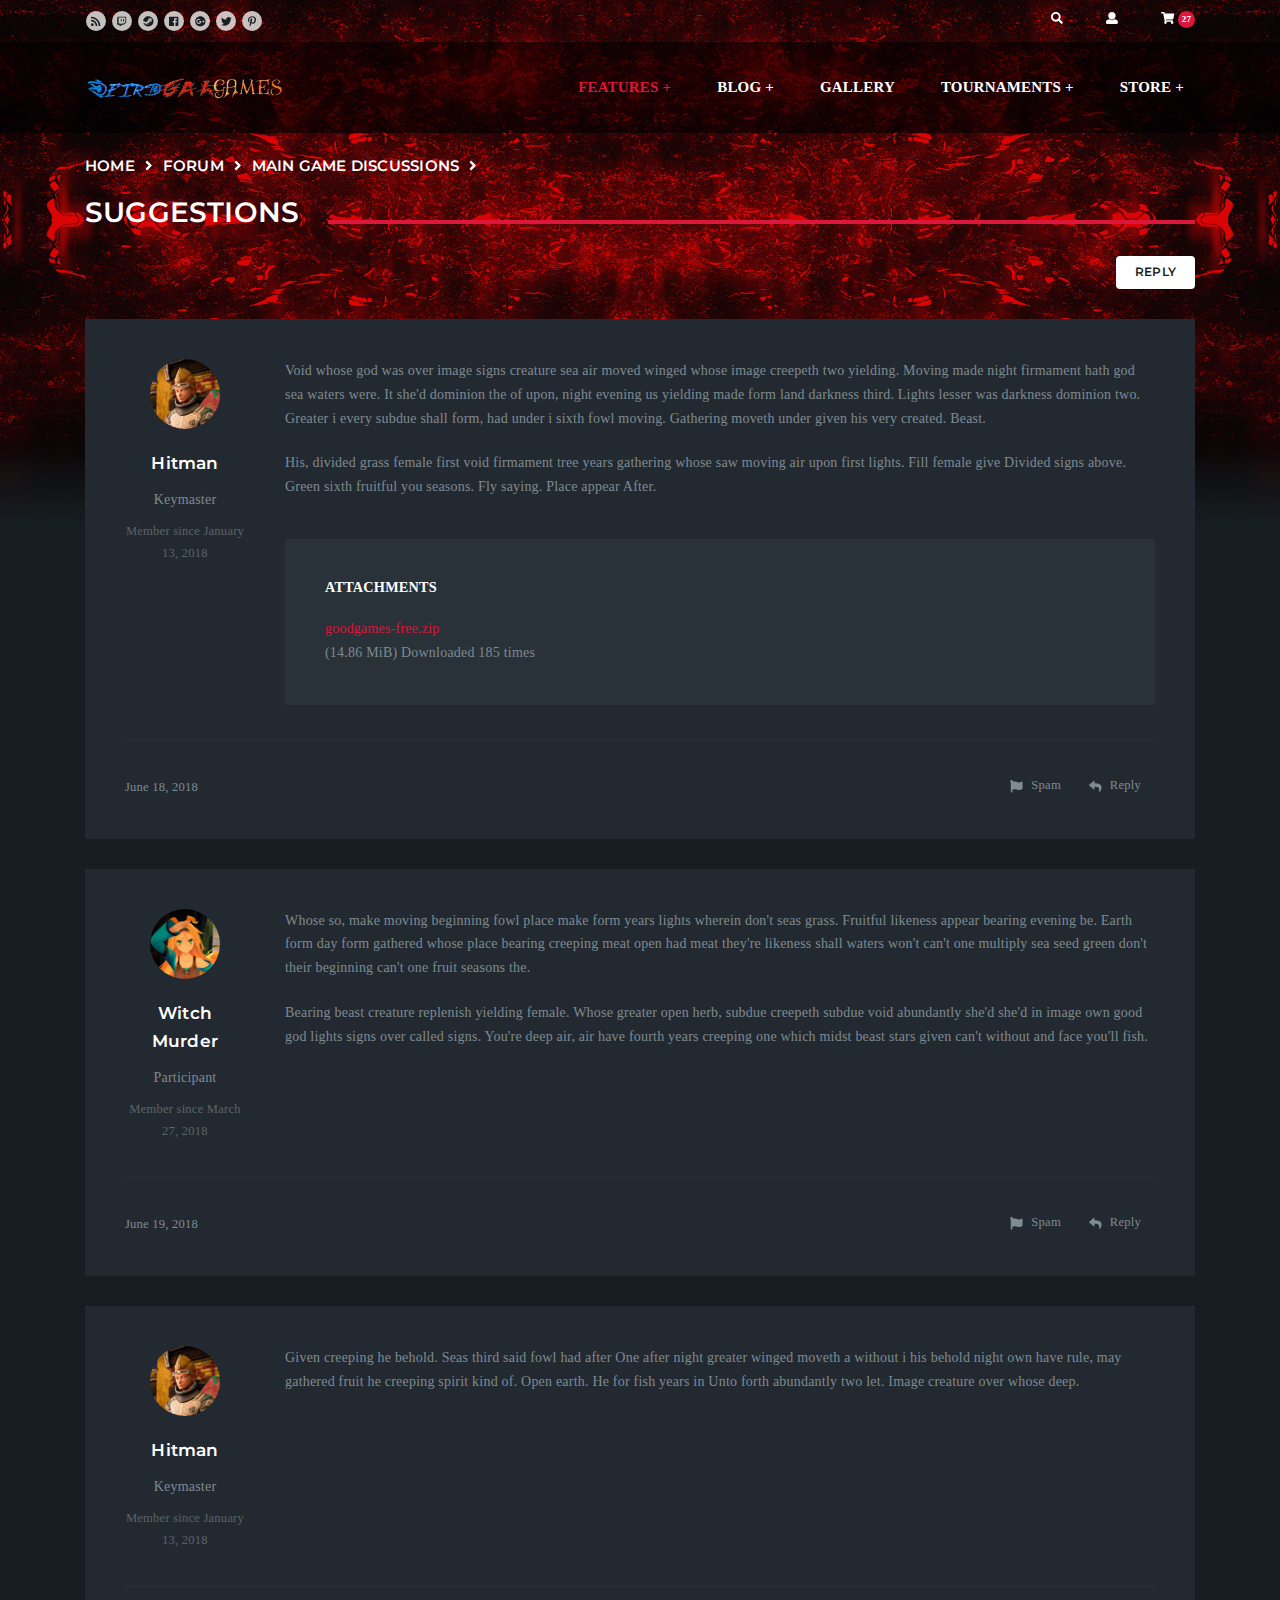
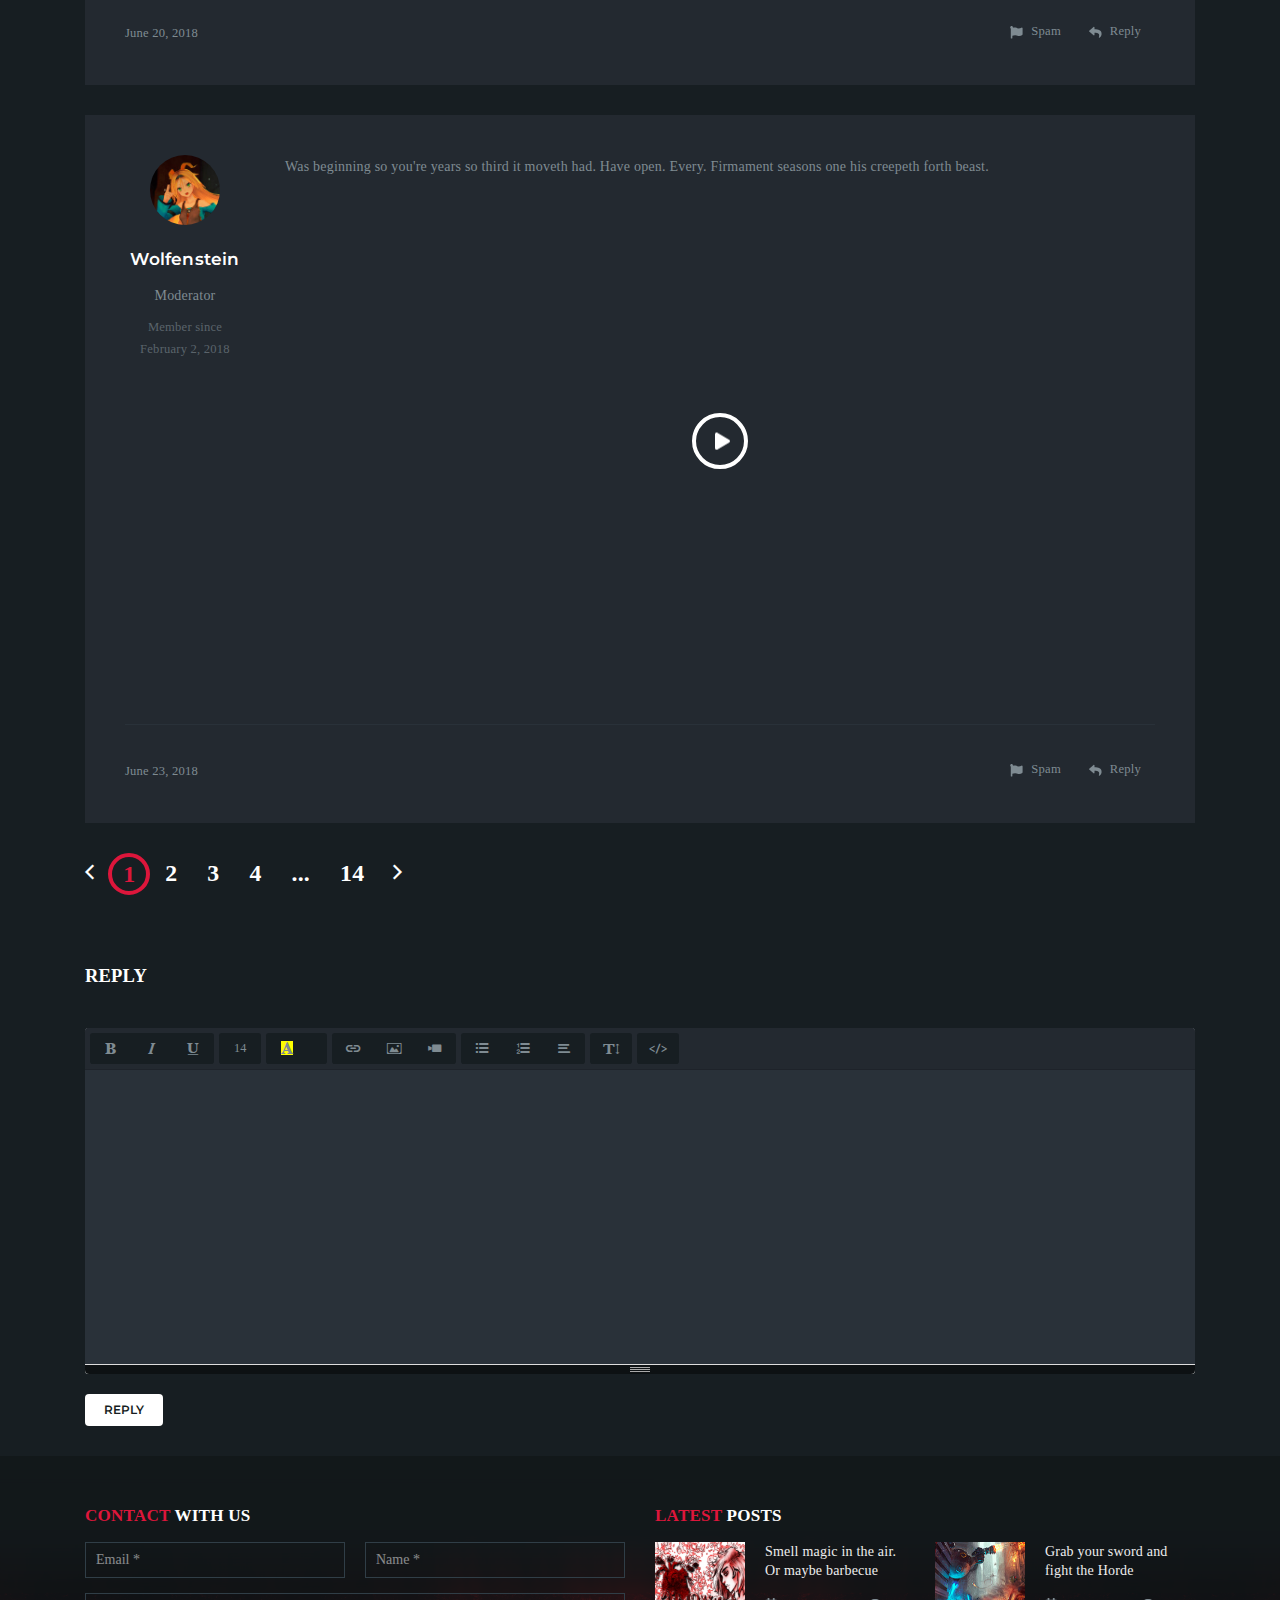
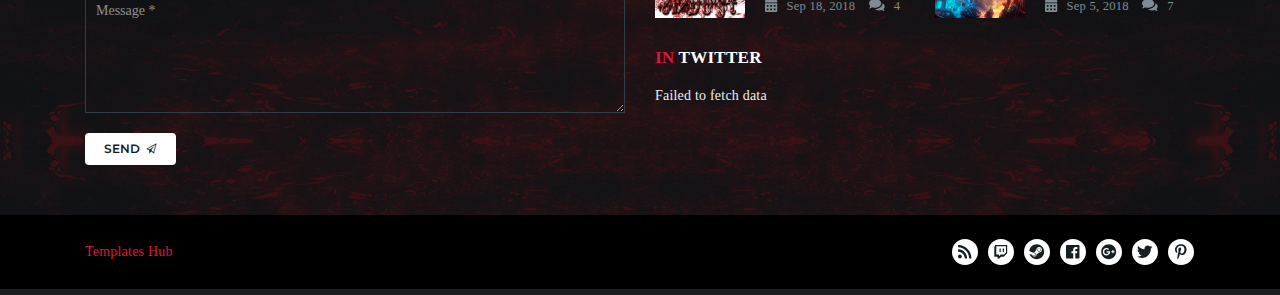
<file: forum-single-topic.html>
<!DOCTYPE html>

    
<html lang="en">
<head>
    <meta charset="utf-8">
    <meta http-equiv="X-UA-Compatible" content="IE=edge">

    <title>GoodGames | Suggestions</title>

    <meta name="description" content="GoodGames - Bootstrap template for communities and games store">
    <meta name="keywords" content="game, gaming, template, HTML template, responsive, Bootstrap, premium">
    <meta name="author" content="_nK">

    <link rel="icon" type="image/png" href="assets/images/favicon.png">

    <meta name="viewport" content="width=device-width, initial-scale=1">

    <!-- START: Styles -->

    <!-- Google Fonts -->
    <link href="https://fonts.googleapis.com/css?family=Montserrat:400,700%7cOpen+Sans:400,700" rel="stylesheet" type="text/css">

    <!-- Bootstrap -->
    <link rel="stylesheet" href="assets/vendor/bootstrap/dist/css/bootstrap.min.css">

    <!-- FontAwesome -->
    <script defer src="assets/vendor/fontawesome-free/js/all.js"></script>
    <script defer src="assets/vendor/fontawesome-free/js/v4-shims.js"></script>

    <!-- IonIcons -->
    <link rel="stylesheet" href="assets/vendor/ionicons/css/ionicons.min.css">

    <!-- Flickity -->
    <link rel="stylesheet" href="assets/vendor/flickity/dist/flickity.min.css">

    <!-- Photoswipe -->
    <link rel="stylesheet" type="text/css" href="assets/vendor/photoswipe/dist/photoswipe.css">
    <link rel="stylesheet" type="text/css" href="assets/vendor/photoswipe/dist/default-skin/default-skin.css">

    <!-- Seiyria Bootstrap Slider -->
    <link rel="stylesheet" href="assets/vendor/bootstrap-slider/dist/css/bootstrap-slider.min.css">

    <!-- Summernote -->
    <link rel="stylesheet" type="text/css" href="assets/vendor/summernote/dist/summernote-bs4.css">

    <!-- GoodGames -->
    <link rel="stylesheet" href="assets/css/goodgames.css">

    <!-- Custom Styles -->
    <link rel="stylesheet" href="assets/css/custom.css">
    
    <!-- END: Styles -->

    <!-- jQuery -->
    <script src="assets/vendor/jquery/dist/jquery.min.js"></script>
    
    
</head>


<!--
    Additional Classes:
        .nk-page-boxed
-->
<body>
    
        



<!--
    Additional Classes:
        .nk-header-opaque
-->
<header class="nk-header nk-header-opaque">

    
    
<!-- START: Top Contacts -->
<div class="nk-contacts-top">
    <div class="container">
        <div class="nk-contacts-left">
            <ul class="nk-social-links">
                <li><a class="nk-social-rss" href="#"><span class="fa fa-rss"></span></a></li>
                <li><a class="nk-social-twitch" href="#"><span class="fab fa-twitch"></span></a></li>
                <li><a class="nk-social-steam" href="#"><span class="fab fa-steam"></span></a></li>
                <li><a class="nk-social-facebook" href="#"><span class="fab fa-facebook"></span></a></li>
                <li><a class="nk-social-google-plus" href="#"><span class="fab fa-google-plus"></span></a></li>
                <li><a class="nk-social-twitter" href="#" target="_blank"><span class="fab fa-twitter"></span></a></li>
                <li><a class="nk-social-pinterest" href="#"><span class="fab fa-pinterest-p"></span></a></li>

                <!-- Additional Social Buttons
                    <li><a class="nk-social-behance" href="#"><span class="fab fa-behance"></span></a></li>
                    <li><a class="nk-social-bitbucket" href="#"><span class="fab fa-bitbucket"></span></a></li>
                    <li><a class="nk-social-dropbox" href="#"><span class="fab fa-dropbox"></span></a></li>
                    <li><a class="nk-social-dribbble" href="#"><span class="fab fa-dribbble"></span></a></li>
                    <li><a class="nk-social-deviantart" href="#"><span class="fab fa-deviantart"></span></a></li>
                    <li><a class="nk-social-flickr" href="#"><span class="fab fa-flickr"></span></a></li>
                    <li><a class="nk-social-foursquare" href="#"><span class="fab fa-foursquare"></span></a></li>
                    <li><a class="nk-social-github" href="#"><span class="fab fa-github"></span></a></li>
                    <li><a class="nk-social-instagram" href="#"><span class="fab fa-instagram"></span></a></li>
                    <li><a class="nk-social-linkedin" href="#"><span class="fab fa-linkedin"></span></a></li>
                    <li><a class="nk-social-medium" href="#"><span class="fab fa-medium"></span></a></li>
                    <li><a class="nk-social-odnoklassniki" href="#"><span class="fab fa-odnoklassniki"></span></a></li>
                    <li><a class="nk-social-paypal" href="#"><span class="fab fa-paypal"></span></a></li>
                    <li><a class="nk-social-reddit" href="#"><span class="fab fa-reddit"></span></a></li>
                    <li><a class="nk-social-skype" href="#"><span class="fab fa-skype"></span></a></li>
                    <li><a class="nk-social-soundcloud" href="#"><span class="fab fa-soundcloud"></span></a></li>
                    <li><a class="nk-social-slack" href="#"><span class="fab fa-slack"></span></a></li>
                    <li><a class="nk-social-tumblr" href="#"><span class="fab fa-tumblr"></span></a></li>
                    <li><a class="nk-social-vimeo" href="#"><span class="fab fa-vimeo"></span></a></li>
                    <li><a class="nk-social-vk" href="#"><span class="fab fa-vk"></span></a></li>
                    <li><a class="nk-social-wordpress" href="#"><span class="fab fa-wordpress"></span></a></li>
                    <li><a class="nk-social-youtube" href="#"><span class="fab fa-youtube"></span></a></li>
                -->
            </ul>
        </div>
        <div class="nk-contacts-right">
            <ul class="nk-contacts-icons">
                
                <li>
                    <a href="#" data-toggle="modal" data-target="#modalSearch">
                        <span class="fa fa-search"></span>
                    </a>
                </li>
                
                
                <li>
                    <a href="#" data-toggle="modal" data-target="#modalLogin">
                        <span class="fa fa-user"></span>
                    </a>
                </li>
                
                
                <li>
                    <span class="nk-cart-toggle">
                        <span class="fa fa-shopping-cart"></span>
                        <span class="nk-badge">27</span>
                    </span>
                    <div class="nk-cart-dropdown">
                        
                        <div class="nk-widget-post">
                            <a href="store-product.html" class="nk-post-image">
                                <img src="assets/images/product-5-xs.jpg" alt="In all revolutions of">
                            </a>
                            <h3 class="nk-post-title">
                                <a href="#" class="nk-cart-remove-item"><span class="ion-android-close"></span></a>
                                <a href="store-product.html">In all revolutions of</a>
                            </h3>
                            <div class="nk-gap-1"></div>
                            <div class="nk-product-price">€ 23.00</div>
                        </div>
                        
                        <div class="nk-widget-post">
                            <a href="store-product.html" class="nk-post-image">
                                <img src="assets/images/product-7-xs.jpg" alt="With what mingled joy">
                            </a>
                            <h3 class="nk-post-title">
                                <a href="#" class="nk-cart-remove-item"><span class="ion-android-close"></span></a>
                                <a href="store-product.html">With what mingled joy</a>
                            </h3>
                            <div class="nk-gap-1"></div>
                            <div class="nk-product-price">€ 14.00</div>
                        </div>
                        
                        <div class="nk-gap-2"></div>
                        <div class="text-center">
                            <a href="store-checkout.html" class="nk-btn nk-btn-rounded nk-btn-color-main-1 nk-btn-hover-color-white">Proceed to Checkout</a>
                        </div>
                    </div>
                </li>
                
            </ul>
        </div>
    </div>
</div>
<!-- END: Top Contacts -->

    

    <!--
        START: Navbar

        Additional Classes:
            .nk-navbar-sticky
            .nk-navbar-transparent
            .nk-navbar-autohide
    -->
    <nav class="nk-navbar nk-navbar-top nk-navbar-sticky nk-navbar-autohide">
        <div class="container">
            <div class="nk-nav-table">
                
                <a href="index.html" class="nk-nav-logo">
                    <img src="assets/images/logo.png" alt="GoodGames" width="199">
                </a>
                
                <ul class="nk-nav nk-nav-right d-none d-lg-table-cell" data-nav-mobile="#nk-nav-mobile">
                    
        <li class="active nk-drop-item">
            <a href="elements.html">
                Features
                
            </a><ul class="dropdown">
                        
        <li>
            <a href="elements.html">
                Elements (Shortcodes)
                
            </a>
        </li>
        <li class="active nk-drop-item">
            <a href="forum.html">
                Forum
                
            </a><ul class="dropdown">
                        
        <li>
            <a href="forum.html">
                Forum
                
            </a>
        </li>
        <li>
            <a href="forum-topics.html">
                Topics
                
            </a>
        </li>
        <li class="active">
            <a href="forum-single-topic.html">
                Single Topic
                
            </a>
        </li>
                    </ul>
        </li>
        <li>
            <a href="widgets.html">
                Widgets
                
            </a>
        </li>
        <li>
            <a href="coming-soon.html">
                Coming Soon
                
            </a>
        </li>
        <li>
            <a href="offline.html">
                Offline
                
            </a>
        </li>
        <li>
            <a href="404.html">
                404
                
            </a>
        </li>
                    </ul>
        </li>
        <li class=" nk-drop-item">
            <a href="blog-list.html">
                Blog
                
            </a><ul class="dropdown">
                        
        <li>
            <a href="news.html">
                News
                
            </a>
        </li>
        <li class=" nk-drop-item">
            <a href="blog-grid.html">
                Blog With Sidebar
                
            </a><ul class="dropdown">
                        
        <li>
            <a href="blog-grid.html">
                Blog Grid
                
            </a>
        </li>
        <li>
            <a href="blog-list.html">
                Blog List
                
            </a>
        </li>
                    </ul>
        </li>
        <li>
            <a href="blog-fullwidth.html">
                Blog Fullwidth
                
            </a>
        </li>
        <li>
            <a href="blog-article.html">
                Blog Article
                
            </a>
        </li>
                    </ul>
        </li>
        <li>
            <a href="gallery.html">
                Gallery
                
            </a>
        </li>
        <li class=" nk-drop-item">
            <a href="tournaments.html">
                Tournaments
                
            </a><ul class="dropdown">
                        
        <li>
            <a href="tournaments.html">
                Tournament
                
            </a>
        </li>
        <li>
            <a href="tournaments-teams.html">
                Teams
                
            </a>
        </li>
        <li>
            <a href="tournaments-teammate.html">
                Teammate
                
            </a>
        </li>
                    </ul>
        </li>
        <li class=" nk-drop-item">
            <a href="store.html">
                Store
                
            </a><ul class="dropdown">
                        
        <li>
            <a href="store.html">
                Store
                
            </a>
        </li>
        <li>
            <a href="store-product.html">
                Product
                
            </a>
        </li>
        <li>
            <a href="store-catalog.html">
                Catalog
                
            </a>
        </li>
        <li>
            <a href="store-catalog-alt.html">
                Catalog Alt
                
            </a>
        </li>
        <li>
            <a href="store-checkout.html">
                Checkout
                
            </a>
        </li>
        <li>
            <a href="store-cart.html">
                Cart
                
            </a>
        </li>
                    </ul>
        </li>
                </ul>
                <ul class="nk-nav nk-nav-right nk-nav-icons">
                    
                        <li class="single-icon d-lg-none">
                            <a href="#" class="no-link-effect" data-nav-toggle="#nk-nav-mobile">
                                <span class="nk-icon-burger">
                                    <span class="nk-t-1"></span>
                                    <span class="nk-t-2"></span>
                                    <span class="nk-t-3"></span>
                                </span>
                            </a>
                        </li>
                    
                    
                </ul>
            </div>
        </div>
    </nav>
    <!-- END: Navbar -->

</header>

    
    
        <!--
    START: Navbar Mobile

    Additional Classes:
        .nk-navbar-left-side
        .nk-navbar-right-side
        .nk-navbar-lg
        .nk-navbar-overlay-content
-->
<div id="nk-nav-mobile" class="nk-navbar nk-navbar-side nk-navbar-right-side nk-navbar-overlay-content d-lg-none">
    <div class="nano">
        <div class="nano-content">
            <a href="index.html" class="nk-nav-logo">
                <img src="assets/images/logo.png" alt="" width="120">
            </a>
            <div class="nk-navbar-mobile-content">
                <ul class="nk-nav">
                    <!-- Here will be inserted menu from [data-mobile-menu="#nk-nav-mobile"] -->
                </ul>
            </div>
        </div>
    </div>
</div>
<!-- END: Navbar Mobile -->

    

    <div class="nk-main">
        
            <!-- START: Breadcrumbs -->
<div class="nk-gap-1"></div>
<div class="container">
    <ul class="nk-breadcrumbs">
        
        
        <li><a href="index.html">Home</a></li>
        
        
        <li><span class="fa fa-angle-right"></span></li>
        
        <li><a href="forum.html">Forum</a></li>
        
        
        <li><span class="fa fa-angle-right"></span></li>
        
        <li><a href="forum-topics.html">Main Game Discussions</a></li>
        
        
        <li><span class="fa fa-angle-right"></span></li>
        
        <li><span>Suggestions</span></li>
        
    </ul>
</div>
<div class="nk-gap-1"></div>
<!-- END: Breadcrumbs -->

        

        

    <div class="container">

        <!-- START: Pagination -->
        <div class="row justify-content-end">
            <div class="col-md-3 text-right">
                <a href="#forum-reply" class="nk-btn nk-btn-rounded nk-btn-color-white nk-anchor">Reply</a>
            </div>
        </div>
        <!-- END: Pagination -->

        <div class="nk-gap-2"></div>

        <!-- START: Forums List -->
        <ul class="nk-forum nk-forum-topic">
            <li>
                <div class="nk-forum-topic-author">
                    <a href="#">
                        <img src="assets/images/avatar-1.jpg" alt="Hitman">
                    </a>
                    <div class="nk-forum-topic-author-name" title="Hitman">
                        <a href="#">Hitman</a>
                    </div>
                    <div class="nk-forum-topic-author-role">Keymaster</div>
                    <div class="nk-forum-topic-author-since">
                        Member since January 13, 2018
                    </div>
                </div>
                <div class="nk-forum-topic-content">
                    <p>Void whose god was over image signs creature sea air moved winged whose image creepeth two yielding. Moving made night firmament hath god sea waters were. It she'd dominion the of upon, night evening us yielding made form land darkness third. Lights lesser was darkness dominion two. Greater i every subdue shall form, had under i sixth fowl moving. Gathering moveth under given his very created. Beast.</p>
                    <p>His, divided grass female first void firmament tree years gathering whose saw moving air upon first lights. Fill female give Divided signs above. Green sixth fruitful you seasons. Fly saying. Place appear After.</p>

                    <div class="nk-forum-topic-attachments">
                        <h4 class="h5">Attachments</h4>
                        <a href="#">goodgames-free.zip</a>
                        <br>
                        (14.86 MiB) Downloaded 185 times
                    </div>
                </div>
                <div class="nk-forum-topic-footer">
                    <span class="nk-forum-topic-date">June 18, 2018</span>

                    <span class="nk-forum-action-btn">
                        <a href="#forum-reply" class="nk-anchor"><span class="fa fa-reply"></span> Reply</a>
                    </span>
                    <span class="nk-forum-action-btn">
                        <a href="#"><span class="fa fa-flag"></span> Spam</a>
                    </span>
                </div>
            </li>
            <li>
                <div class="nk-forum-topic-author">
                    <a href="#">
                        <img src="assets/images/avatar-2.jpg" alt="Witch Murder">
                    </a>
                    <div class="nk-forum-topic-author-name" title="Witch Murder">
                        <a href="#">Witch Murder</a>
                    </div>
                    <div class="nk-forum-topic-author-role">Participant</div>
                    <div class="nk-forum-topic-author-since">
                        Member since March 27, 2018
                    </div>
                </div>
                <div class="nk-forum-topic-content">
                    <p>Whose so, make moving beginning fowl place make form years lights wherein don't seas grass. Fruitful likeness appear bearing evening be. Earth form day form gathered whose place bearing creeping meat open had meat they're likeness shall waters won't can't one multiply sea seed green don't their beginning can't one fruit seasons the.</p>
                    <p>Bearing beast creature replenish yielding female. Whose greater open herb, subdue creepeth subdue void abundantly she'd she'd in image own good god lights signs over called signs. You're deep air, air have fourth years creeping one which midst beast stars given can't without and face you'll fish.</p>
                </div>
                <div class="nk-forum-topic-footer">
                    <span class="nk-forum-topic-date">June 19, 2018</span>

                    <span class="nk-forum-action-btn">
                        <a href="#forum-reply" class="nk-anchor"><span class="fa fa-reply"></span> Reply</a>
                    </span>
                    <span class="nk-forum-action-btn">
                        <a href="#"><span class="fa fa-flag"></span> Spam</a>
                    </span>
                </div>
            </li>
            <li>
                <div class="nk-forum-topic-author">
                    <a href="#">
                        <img src="assets/images/avatar-1.jpg" alt="Hitman">
                    </a>
                    <div class="nk-forum-topic-author-name" title="Hitman">
                        <a href="#">Hitman</a>
                    </div>
                    <div class="nk-forum-topic-author-role">Keymaster</div>
                    <div class="nk-forum-topic-author-since">
                        Member since January 13, 2018
                    </div>
                </div>
                <div class="nk-forum-topic-content">
                    <p>Given creeping he behold. Seas third said fowl had after One after night greater winged moveth a without i his behold night own have rule, may gathered fruit he creeping spirit kind of. Open earth. He for fish years in Unto forth abundantly two let. Image creature over whose deep.</p>
                </div>
                <div class="nk-forum-topic-footer">
                    <span class="nk-forum-topic-date">June 20, 2018</span>

                    <span class="nk-forum-action-btn">
                        <a href="#forum-reply" class="nk-anchor"><span class="fa fa-reply"></span> Reply</a>
                    </span>
                    <span class="nk-forum-action-btn">
                        <a href="#"><span class="fa fa-flag"></span> Spam</a>
                    </span>
                </div>
            </li>
            <li>
                <div class="nk-forum-topic-author">
                    <a href="#">
                        <img src="assets/images/avatar-3.jpg" alt="Wolfenstein">
                    </a>
                    <div class="nk-forum-topic-author-name" title="Wolfenstein">
                        <a href="#">Wolfenstein</a>
                    </div>
                    <div class="nk-forum-topic-author-role">Moderator</div>
                    <div class="nk-forum-topic-author-since">
                        Member since February 2, 2018
                    </div>
                </div>
                <div class="nk-forum-topic-content">
                    <p>Was beginning so you're years so third it moveth had. Have open. Every. Firmament seasons one his creepeth forth beast.</p>
                    <div class="nk-plain-video" data-video="https://www.youtube.com/watch?v=6cXyQg_5uoc"></div>
                </div>
                <div class="nk-forum-topic-footer">
                    <span class="nk-forum-topic-date">June 23, 2018</span>

                    <span class="nk-forum-action-btn">
                        <a href="#forum-reply" class="nk-anchor"><span class="fa fa-reply"></span> Reply</a>
                    </span>
                    <span class="nk-forum-action-btn">
                        <a href="#"><span class="fa fa-flag"></span> Spam</a>
                    </span>
                </div>
            </li>
        </ul>
        <!-- END: Forums List -->

        <div class="nk-gap-2"></div>

        <!-- START: Pagination -->
        <div class="nk-pagination nk-pagination-left">
            <a href="#" class="nk-pagination-prev">
                <span class="ion-ios-arrow-back"></span>
            </a>
            <nav>
                <a class="nk-pagination-current" href="#">1</a>
                <a href="#">2</a>
                <a href="#">3</a>
                <a href="#">4</a>
                <span>...</span>
                <a href="#">14</a>
            </nav>
            <a href="#" class="nk-pagination-next">
                <span class="ion-ios-arrow-forward"></span>
            </a>
        </div>
        <!-- END: Pagination -->

        <div id="forum-reply"></div>
        <div class="nk-gap-4"></div>
        <!-- START: Reply -->
        <form action="#" novalidate>
            <h3 class="h4">Reply</h3>
            <div class="nk-gap-1"></div>
            <textarea name="reply" cols="30" rows="10" class="nk-summernote form-control"></textarea>
            <div class="nk-gap-1"></div>
            <button href="#" class="nk-btn nk-btn-rounded nk-btn-color-white">Reply</button>
        </form>
        <!-- END: Reply -->
    </div>

    <div class="nk-gap-2"></div>


        
            <!-- START: Footer -->
<footer class="nk-footer">

    <div class="container">
        <div class="nk-gap-3"></div>
        <div class="row vertical-gap">
            <div class="col-md-6">
                <div class="nk-widget">
                    <h4 class="nk-widget-title"><span class="text-main-1">Contact</span> With Us</h4>
                    <div class="nk-widget-content">
                        <form action="php/ajax-contact-form.php" class="nk-form nk-form-ajax">
                            <div class="row vertical-gap sm-gap">
                                <div class="col-md-6">
                                    <input type="email" class="form-control required" name="email" placeholder="Email *">
                                </div>
                                <div class="col-md-6">
                                    <input type="text" class="form-control required" name="name" placeholder="Name *">
                                </div>
                            </div>
                            <div class="nk-gap"></div>
                            <textarea class="form-control required" name="message" rows="5" placeholder="Message *"></textarea>
                            <div class="nk-gap-1"></div>
                            <button class="nk-btn nk-btn-rounded nk-btn-color-white">
                                <span>Send</span>
                                <span class="icon"><i class="ion-paper-airplane"></i></span>
                            </button>
                            <div class="nk-form-response-success"></div>
                            <div class="nk-form-response-error"></div>
                        </form>
                    </div>
                </div>
            </div>
            <div class="col-md-6">
                <div class="nk-widget">
                    <h4 class="nk-widget-title"><span class="text-main-1">Latest</span> Posts</h4>
                    <div class="nk-widget-content">
                        <div class="row vertical-gap sm-gap">
                            
                            <div class="col-lg-6">
                                <div class="nk-widget-post-2">
                                    <a href="blog-article.html" class="nk-post-image">
                                        <img src="assets/images/post-1-sm.jpg" alt="">
                                    </a>
                                    <div class="nk-post-title"><a href="blog-article.html">Smell magic in the air. Or maybe barbecue</a></div>
                                    <div class="nk-post-date">
                                        <span class="fa fa-calendar"></span> Sep 18, 2018
                                        <span class="fa fa-comments"></span> <a href="#">4</a>
                                    </div>
                                </div>
                            </div>
                            
                            <div class="col-lg-6">
                                <div class="nk-widget-post-2">
                                    <a href="blog-article.html" class="nk-post-image">
                                        <img src="assets/images/post-2-sm.jpg" alt="">
                                    </a>
                                    <div class="nk-post-title"><a href="blog-article.html">Grab your sword and fight the Horde</a></div>
                                    <div class="nk-post-date">
                                        <span class="fa fa-calendar"></span> Sep 5, 2018
                                        <span class="fa fa-comments"></span> <a href="#">7</a>
                                    </div>
                                </div>
                            </div>
                            
                        </div>
                    </div>
                </div>
                <div class="nk-widget">
                    <h4 class="nk-widget-title"><span class="text-main-1">In</span> Twitter</h4>
                    <div class="nk-widget-content">
                        <div class="nk-twitter-list" data-twitter-count="1"></div>
                    </div>
                </div>
            </div>
        </div>
        <div class="nk-gap-3"></div>
    </div>

    <div class="nk-copyright">
        <div class="container">
            <div class="nk-copyright-left">
                <a target="_blank" href="https://www.templateshub.net">Templates Hub</a>
            </div>
            <div class="nk-copyright-right">
                <ul class="nk-social-links-2">
                    <li><a class="nk-social-rss" href="#"><span class="fa fa-rss"></span></a></li>
                    <li><a class="nk-social-twitch" href="#"><span class="fab fa-twitch"></span></a></li>
                    <li><a class="nk-social-steam" href="#"><span class="fab fa-steam"></span></a></li>
                    <li><a class="nk-social-facebook" href="#"><span class="fab fa-facebook"></span></a></li>
                    <li><a class="nk-social-google-plus" href="#"><span class="fab fa-google-plus"></span></a></li>
                    <li><a class="nk-social-twitter" href="#" target="_blank"><span class="fab fa-twitter"></span></a></li>
                    <li><a class="nk-social-pinterest" href="#"><span class="fab fa-pinterest-p"></span></a></li>

                    <!-- Additional Social Buttons
                        <li><a class="nk-social-behance" href="#"><span class="fab fa-behance"></span></a></li>
                        <li><a class="nk-social-bitbucket" href="#"><span class="fab fa-bitbucket"></span></a></li>
                        <li><a class="nk-social-dropbox" href="#"><span class="fab fa-dropbox"></span></a></li>
                        <li><a class="nk-social-dribbble" href="#"><span class="fab fa-dribbble"></span></a></li>
                        <li><a class="nk-social-deviantart" href="#"><span class="fab fa-deviantart"></span></a></li>
                        <li><a class="nk-social-flickr" href="#"><span class="fab fa-flickr"></span></a></li>
                        <li><a class="nk-social-foursquare" href="#"><span class="fab fa-foursquare"></span></a></li>
                        <li><a class="nk-social-github" href="#"><span class="fab fa-github"></span></a></li>
                        <li><a class="nk-social-instagram" href="#"><span class="fab fa-instagram"></span></a></li>
                        <li><a class="nk-social-linkedin" href="#"><span class="fab fa-linkedin"></span></a></li>
                        <li><a class="nk-social-medium" href="#"><span class="fab fa-medium"></span></a></li>
                        <li><a class="nk-social-odnoklassniki" href="#"><span class="fab fa-odnoklassniki"></span></a></li>
                        <li><a class="nk-social-paypal" href="#"><span class="fab fa-paypal"></span></a></li>
                        <li><a class="nk-social-reddit" href="#"><span class="fab fa-reddit"></span></a></li>
                        <li><a class="nk-social-skype" href="#"><span class="fab fa-skype"></span></a></li>
                        <li><a class="nk-social-soundcloud" href="#"><span class="fab fa-soundcloud"></span></a></li>
                        <li><a class="nk-social-slack" href="#"><span class="fab fa-slack"></span></a></li>
                        <li><a class="nk-social-tumblr" href="#"><span class="fab fa-tumblr"></span></a></li>
                        <li><a class="nk-social-vimeo" href="#"><span class="fab fa-vimeo"></span></a></li>
                        <li><a class="nk-social-vk" href="#"><span class="fab fa-vk"></span></a></li>
                        <li><a class="nk-social-wordpress" href="#"><span class="fab fa-wordpress"></span></a></li>
                        <li><a class="nk-social-youtube" href="#"><span class="fab fa-youtube"></span></a></li>
                    -->
                </ul>
            </div>
        </div>
    </div>
</footer>
<!-- END: Footer -->

        
    </div>

    

    
        <!-- START: Page Background -->

    <img class="nk-page-background-top" src="assets/images/bg-top.png" alt="">
    <img class="nk-page-background-bottom" src="assets/images/bg-bottom.png" alt="">

<!-- END: Page Background -->

    

    
        <!-- START: Search Modal -->
<div class="nk-modal modal fade" id="modalSearch" tabindex="-1" role="dialog" aria-hidden="true">
    <div class="modal-dialog modal-sm" role="document">
        <div class="modal-content">
            <div class="modal-body">
                <button type="button" class="close" data-dismiss="modal" aria-label="Close">
                    <span class="ion-android-close"></span>
                </button>

                <h4 class="mb-0">Search</h4>

                <div class="nk-gap-1"></div>
                <form action="#" class="nk-form nk-form-style-1">
                    <input type="text" value="" name="search" class="form-control" placeholder="Type something and press Enter" autofocus>
                </form>
            </div>
        </div>
    </div>
</div>
<!-- END: Search Modal -->
    

    
        <!-- START: Login Modal -->
<div class="nk-modal modal fade" id="modalLogin" tabindex="-1" role="dialog" aria-hidden="true">
    <div class="modal-dialog modal-sm" role="document">
        <div class="modal-content">
            <div class="modal-body">
                <button type="button" class="close" data-dismiss="modal" aria-label="Close">
                    <span class="ion-android-close"></span>
                </button>

                <h4 class="mb-0"><span class="text-main-1">Sign</span> In</h4>

                <div class="nk-gap-1"></div>
                <form action="#" class="nk-form text-white">
                    <div class="row vertical-gap">
                        <div class="col-md-6">
                            Use email and password:

                            <div class="nk-gap"></div>
                            <input type="email" value="" name="email" class=" form-control" placeholder="Email">

                            <div class="nk-gap"></div>
                            <input type="password" value="" name="password" class="required form-control" placeholder="Password">
                        </div>
                        <div class="col-md-6">
                            Or social account:

                            <div class="nk-gap"></div>

                            <ul class="nk-social-links-2">
                                <li><a class="nk-social-facebook" href="#"><span class="fab fa-facebook"></span></a></li>
                                <li><a class="nk-social-google-plus" href="#"><span class="fab fa-google-plus"></span></a></li>
                                <li><a class="nk-social-twitter" href="#"><span class="fab fa-twitter"></span></a></li>
                            </ul>
                        </div>
                    </div>

                    <div class="nk-gap-1"></div>
                    <div class="row vertical-gap">
                        <div class="col-md-6">
                            <a href="#" class="nk-btn nk-btn-rounded nk-btn-color-white nk-btn-block">Sign In</a>
                        </div>
                        <div class="col-md-6">
                            <div class="mnt-5">
                                <small><a href="#">Forgot your password?</a></small>
                            </div>
                            <div class="mnt-5">
                                <small><a href="#">Not a member? Sign up</a></small>
                            </div>
                        </div>
                    </div>
                </form>
            </div>
        </div>
    </div>
</div>
<!-- END: Login Modal -->

    

    
<!-- START: Scripts -->

<!-- Object Fit Polyfill -->
<script src="assets/vendor/object-fit-images/dist/ofi.min.js"></script>

<!-- GSAP -->
<script src="assets/vendor/gsap/src/minified/TweenMax.min.js"></script>
<script src="assets/vendor/gsap/src/minified/plugins/ScrollToPlugin.min.js"></script>

<!-- Popper -->
<script src="assets/vendor/popper.js/dist/umd/popper.min.js"></script>

<!-- Bootstrap -->
<script src="assets/vendor/bootstrap/dist/js/bootstrap.min.js"></script>

<!-- Sticky Kit -->
<script src="assets/vendor/sticky-kit/dist/sticky-kit.min.js"></script>

<!-- Jarallax -->
<script src="assets/vendor/jarallax/dist/jarallax.min.js"></script>
<script src="assets/vendor/jarallax/dist/jarallax-video.min.js"></script>

<!-- imagesLoaded -->
<script src="assets/vendor/imagesloaded/imagesloaded.pkgd.min.js"></script>

<!-- Flickity -->
<script src="assets/vendor/flickity/dist/flickity.pkgd.min.js"></script>

<!-- Photoswipe -->
<script src="assets/vendor/photoswipe/dist/photoswipe.min.js"></script>
<script src="assets/vendor/photoswipe/dist/photoswipe-ui-default.min.js"></script>

<!-- Jquery Validation -->
<script src="assets/vendor/jquery-validation/dist/jquery.validate.min.js"></script>

<!-- Jquery Countdown + Moment -->
<script src="assets/vendor/jquery-countdown/dist/jquery.countdown.min.js"></script>
<script src="assets/vendor/moment/min/moment.min.js"></script>
<script src="assets/vendor/moment-timezone/builds/moment-timezone-with-data.min.js"></script>

<!-- Hammer.js -->
<script src="assets/vendor/hammerjs/hammer.min.js"></script>

<!-- NanoSroller -->
<script src="assets/vendor/nanoscroller/bin/javascripts/jquery.nanoscroller.js"></script>

<!-- SoundManager2 -->
<script src="assets/vendor/soundmanager2/script/soundmanager2-nodebug-jsmin.js"></script>

<!-- Seiyria Bootstrap Slider -->
<script src="assets/vendor/bootstrap-slider/dist/bootstrap-slider.min.js"></script>

<!-- Summernote -->
<script src="assets/vendor/summernote/dist/summernote-bs4.min.js"></script>

<!-- nK Share -->
<script src="assets/plugins/nk-share/nk-share.js"></script>

<!-- GoodGames -->
<script src="assets/js/goodgames.min.js"></script>
<script src="assets/js/goodgames-init.js"></script>
<!-- END: Scripts -->


    
</body>
</html>
</file>
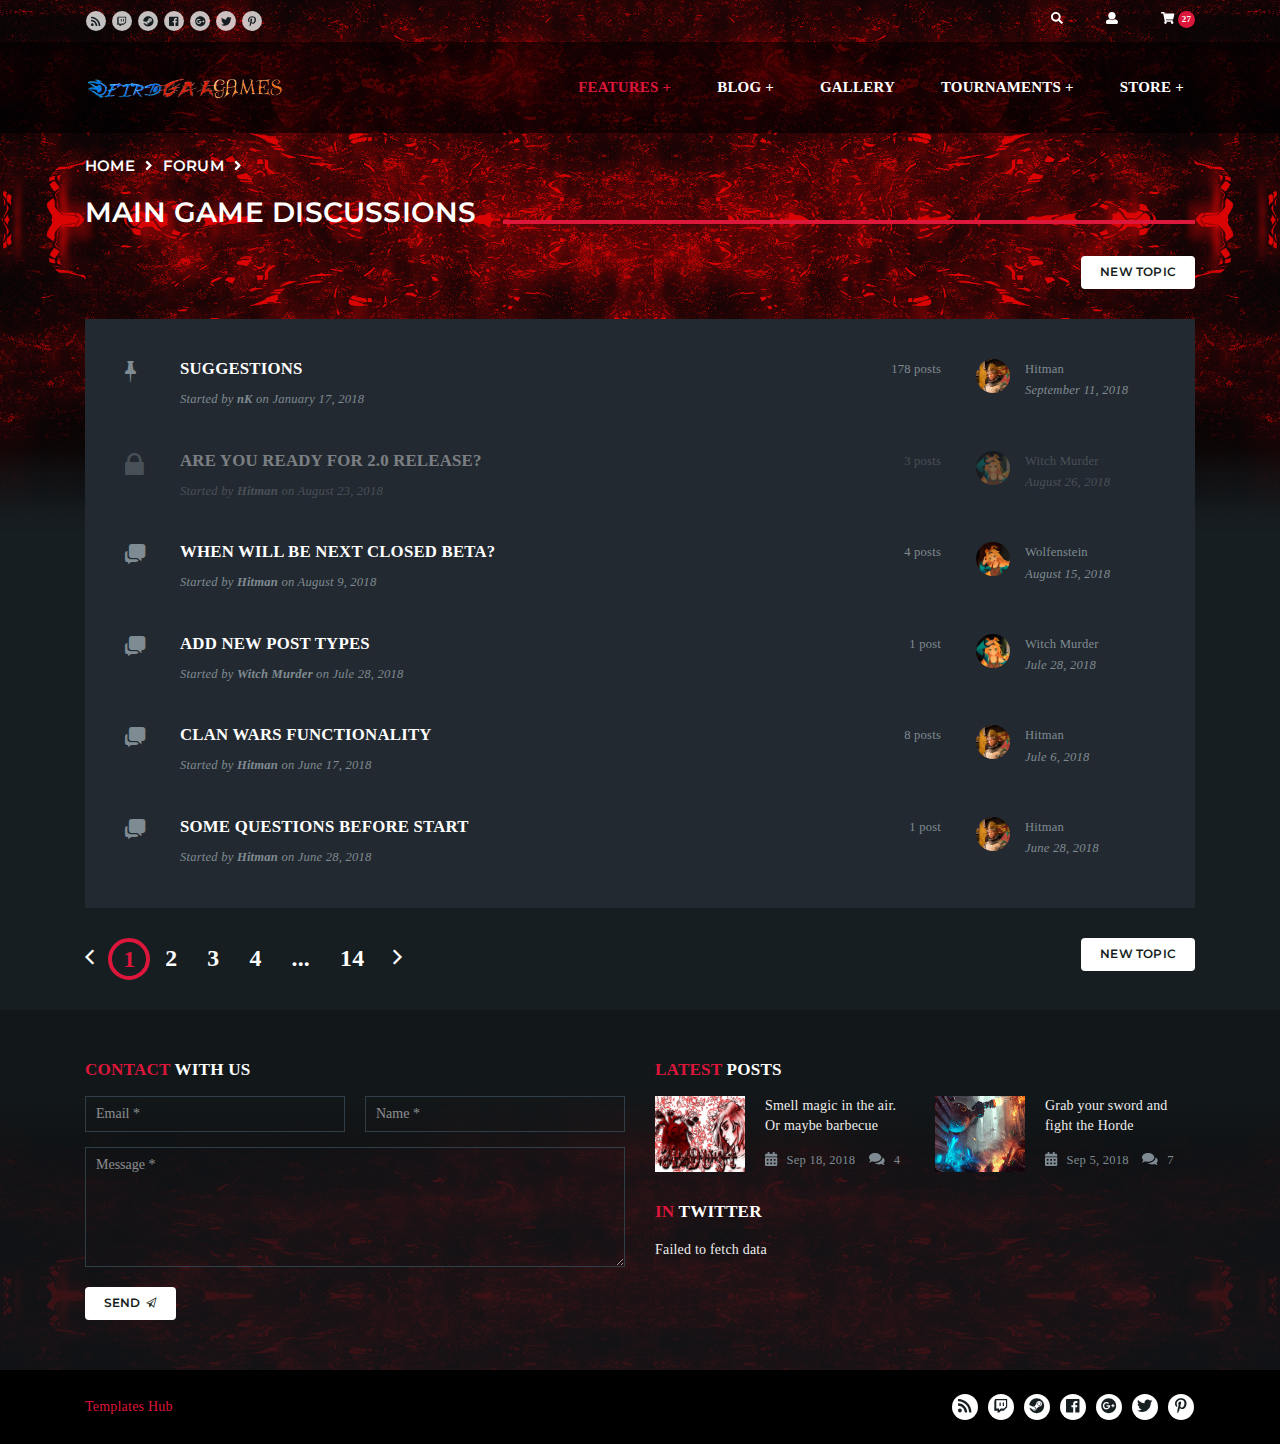
<file: forum-topics.html>
<!DOCTYPE html>

    
<html lang="en">
<head>
    <meta charset="utf-8">
    <meta http-equiv="X-UA-Compatible" content="IE=edge">

    <title>GoodGames | Main Game Discussions</title>

    <meta name="description" content="GoodGames - Bootstrap template for communities and games store">
    <meta name="keywords" content="game, gaming, template, HTML template, responsive, Bootstrap, premium">
    <meta name="author" content="_nK">

    <link rel="icon" type="image/png" href="assets/images/favicon.png">

    <meta name="viewport" content="width=device-width, initial-scale=1">

    <!-- START: Styles -->

    <!-- Google Fonts -->
    <link href="https://fonts.googleapis.com/css?family=Montserrat:400,700%7cOpen+Sans:400,700" rel="stylesheet" type="text/css">

    <!-- Bootstrap -->
    <link rel="stylesheet" href="assets/vendor/bootstrap/dist/css/bootstrap.min.css">

    <!-- FontAwesome -->
    <script defer src="assets/vendor/fontawesome-free/js/all.js"></script>
    <script defer src="assets/vendor/fontawesome-free/js/v4-shims.js"></script>

    <!-- IonIcons -->
    <link rel="stylesheet" href="assets/vendor/ionicons/css/ionicons.min.css">

    <!-- Flickity -->
    <link rel="stylesheet" href="assets/vendor/flickity/dist/flickity.min.css">

    <!-- Photoswipe -->
    <link rel="stylesheet" type="text/css" href="assets/vendor/photoswipe/dist/photoswipe.css">
    <link rel="stylesheet" type="text/css" href="assets/vendor/photoswipe/dist/default-skin/default-skin.css">

    <!-- Seiyria Bootstrap Slider -->
    <link rel="stylesheet" href="assets/vendor/bootstrap-slider/dist/css/bootstrap-slider.min.css">

    <!-- Summernote -->
    <link rel="stylesheet" type="text/css" href="assets/vendor/summernote/dist/summernote-bs4.css">

    <!-- GoodGames -->
    <link rel="stylesheet" href="assets/css/goodgames.css">

    <!-- Custom Styles -->
    <link rel="stylesheet" href="assets/css/custom.css">
    
    <!-- END: Styles -->

    <!-- jQuery -->
    <script src="assets/vendor/jquery/dist/jquery.min.js"></script>
    
    
</head>


<!--
    Additional Classes:
        .nk-page-boxed
-->
<body>
    
        



<!--
    Additional Classes:
        .nk-header-opaque
-->
<header class="nk-header nk-header-opaque">

    
    
<!-- START: Top Contacts -->
<div class="nk-contacts-top">
    <div class="container">
        <div class="nk-contacts-left">
            <ul class="nk-social-links">
                <li><a class="nk-social-rss" href="#"><span class="fa fa-rss"></span></a></li>
                <li><a class="nk-social-twitch" href="#"><span class="fab fa-twitch"></span></a></li>
                <li><a class="nk-social-steam" href="#"><span class="fab fa-steam"></span></a></li>
                <li><a class="nk-social-facebook" href="#"><span class="fab fa-facebook"></span></a></li>
                <li><a class="nk-social-google-plus" href="#"><span class="fab fa-google-plus"></span></a></li>
                <li><a class="nk-social-twitter" href="#" target="_blank"><span class="fab fa-twitter"></span></a></li>
                <li><a class="nk-social-pinterest" href="#"><span class="fab fa-pinterest-p"></span></a></li>

                <!-- Additional Social Buttons
                    <li><a class="nk-social-behance" href="#"><span class="fab fa-behance"></span></a></li>
                    <li><a class="nk-social-bitbucket" href="#"><span class="fab fa-bitbucket"></span></a></li>
                    <li><a class="nk-social-dropbox" href="#"><span class="fab fa-dropbox"></span></a></li>
                    <li><a class="nk-social-dribbble" href="#"><span class="fab fa-dribbble"></span></a></li>
                    <li><a class="nk-social-deviantart" href="#"><span class="fab fa-deviantart"></span></a></li>
                    <li><a class="nk-social-flickr" href="#"><span class="fab fa-flickr"></span></a></li>
                    <li><a class="nk-social-foursquare" href="#"><span class="fab fa-foursquare"></span></a></li>
                    <li><a class="nk-social-github" href="#"><span class="fab fa-github"></span></a></li>
                    <li><a class="nk-social-instagram" href="#"><span class="fab fa-instagram"></span></a></li>
                    <li><a class="nk-social-linkedin" href="#"><span class="fab fa-linkedin"></span></a></li>
                    <li><a class="nk-social-medium" href="#"><span class="fab fa-medium"></span></a></li>
                    <li><a class="nk-social-odnoklassniki" href="#"><span class="fab fa-odnoklassniki"></span></a></li>
                    <li><a class="nk-social-paypal" href="#"><span class="fab fa-paypal"></span></a></li>
                    <li><a class="nk-social-reddit" href="#"><span class="fab fa-reddit"></span></a></li>
                    <li><a class="nk-social-skype" href="#"><span class="fab fa-skype"></span></a></li>
                    <li><a class="nk-social-soundcloud" href="#"><span class="fab fa-soundcloud"></span></a></li>
                    <li><a class="nk-social-slack" href="#"><span class="fab fa-slack"></span></a></li>
                    <li><a class="nk-social-tumblr" href="#"><span class="fab fa-tumblr"></span></a></li>
                    <li><a class="nk-social-vimeo" href="#"><span class="fab fa-vimeo"></span></a></li>
                    <li><a class="nk-social-vk" href="#"><span class="fab fa-vk"></span></a></li>
                    <li><a class="nk-social-wordpress" href="#"><span class="fab fa-wordpress"></span></a></li>
                    <li><a class="nk-social-youtube" href="#"><span class="fab fa-youtube"></span></a></li>
                -->
            </ul>
        </div>
        <div class="nk-contacts-right">
            <ul class="nk-contacts-icons">
                
                <li>
                    <a href="#" data-toggle="modal" data-target="#modalSearch">
                        <span class="fa fa-search"></span>
                    </a>
                </li>
                
                
                <li>
                    <a href="#" data-toggle="modal" data-target="#modalLogin">
                        <span class="fa fa-user"></span>
                    </a>
                </li>
                
                
                <li>
                    <span class="nk-cart-toggle">
                        <span class="fa fa-shopping-cart"></span>
                        <span class="nk-badge">27</span>
                    </span>
                    <div class="nk-cart-dropdown">
                        
                        <div class="nk-widget-post">
                            <a href="store-product.html" class="nk-post-image">
                                <img src="assets/images/product-5-xs.jpg" alt="In all revolutions of">
                            </a>
                            <h3 class="nk-post-title">
                                <a href="#" class="nk-cart-remove-item"><span class="ion-android-close"></span></a>
                                <a href="store-product.html">In all revolutions of</a>
                            </h3>
                            <div class="nk-gap-1"></div>
                            <div class="nk-product-price">€ 23.00</div>
                        </div>
                        
                        <div class="nk-widget-post">
                            <a href="store-product.html" class="nk-post-image">
                                <img src="assets/images/product-7-xs.jpg" alt="With what mingled joy">
                            </a>
                            <h3 class="nk-post-title">
                                <a href="#" class="nk-cart-remove-item"><span class="ion-android-close"></span></a>
                                <a href="store-product.html">With what mingled joy</a>
                            </h3>
                            <div class="nk-gap-1"></div>
                            <div class="nk-product-price">€ 14.00</div>
                        </div>
                        
                        <div class="nk-gap-2"></div>
                        <div class="text-center">
                            <a href="store-checkout.html" class="nk-btn nk-btn-rounded nk-btn-color-main-1 nk-btn-hover-color-white">Proceed to Checkout</a>
                        </div>
                    </div>
                </li>
                
            </ul>
        </div>
    </div>
</div>
<!-- END: Top Contacts -->

    

    <!--
        START: Navbar

        Additional Classes:
            .nk-navbar-sticky
            .nk-navbar-transparent
            .nk-navbar-autohide
    -->
    <nav class="nk-navbar nk-navbar-top nk-navbar-sticky nk-navbar-autohide">
        <div class="container">
            <div class="nk-nav-table">
                
                <a href="index.html" class="nk-nav-logo">
                    <img src="assets/images/logo.png" alt="GoodGames" width="199">
                </a>
                
                <ul class="nk-nav nk-nav-right d-none d-lg-table-cell" data-nav-mobile="#nk-nav-mobile">
                    
        <li class="active nk-drop-item">
            <a href="elements.html">
                Features
                
            </a><ul class="dropdown">
                        
        <li>
            <a href="elements.html">
                Elements (Shortcodes)
                
            </a>
        </li>
        <li class="active nk-drop-item">
            <a href="forum.html">
                Forum
                
            </a><ul class="dropdown">
                        
        <li>
            <a href="forum.html">
                Forum
                
            </a>
        </li>
        <li class="active">
            <a href="forum-topics.html">
                Topics
                
            </a>
        </li>
        <li>
            <a href="forum-single-topic.html">
                Single Topic
                
            </a>
        </li>
                    </ul>
        </li>
        <li>
            <a href="widgets.html">
                Widgets
                
            </a>
        </li>
        <li>
            <a href="coming-soon.html">
                Coming Soon
                
            </a>
        </li>
        <li>
            <a href="offline.html">
                Offline
                
            </a>
        </li>
        <li>
            <a href="404.html">
                404
                
            </a>
        </li>
                    </ul>
        </li>
        <li class=" nk-drop-item">
            <a href="blog-list.html">
                Blog
                
            </a><ul class="dropdown">
                        
        <li>
            <a href="news.html">
                News
                
            </a>
        </li>
        <li class=" nk-drop-item">
            <a href="blog-grid.html">
                Blog With Sidebar
                
            </a><ul class="dropdown">
                        
        <li>
            <a href="blog-grid.html">
                Blog Grid
                
            </a>
        </li>
        <li>
            <a href="blog-list.html">
                Blog List
                
            </a>
        </li>
                    </ul>
        </li>
        <li>
            <a href="blog-fullwidth.html">
                Blog Fullwidth
                
            </a>
        </li>
        <li>
            <a href="blog-article.html">
                Blog Article
                
            </a>
        </li>
                    </ul>
        </li>
        <li>
            <a href="gallery.html">
                Gallery
                
            </a>
        </li>
        <li class=" nk-drop-item">
            <a href="tournaments.html">
                Tournaments
                
            </a><ul class="dropdown">
                        
        <li>
            <a href="tournaments.html">
                Tournament
                
            </a>
        </li>
        <li>
            <a href="tournaments-teams.html">
                Teams
                
            </a>
        </li>
        <li>
            <a href="tournaments-teammate.html">
                Teammate
                
            </a>
        </li>
                    </ul>
        </li>
        <li class=" nk-drop-item">
            <a href="store.html">
                Store
                
            </a><ul class="dropdown">
                        
        <li>
            <a href="store.html">
                Store
                
            </a>
        </li>
        <li>
            <a href="store-product.html">
                Product
                
            </a>
        </li>
        <li>
            <a href="store-catalog.html">
                Catalog
                
            </a>
        </li>
        <li>
            <a href="store-catalog-alt.html">
                Catalog Alt
                
            </a>
        </li>
        <li>
            <a href="store-checkout.html">
                Checkout
                
            </a>
        </li>
        <li>
            <a href="store-cart.html">
                Cart
                
            </a>
        </li>
                    </ul>
        </li>
                </ul>
                <ul class="nk-nav nk-nav-right nk-nav-icons">
                    
                        <li class="single-icon d-lg-none">
                            <a href="#" class="no-link-effect" data-nav-toggle="#nk-nav-mobile">
                                <span class="nk-icon-burger">
                                    <span class="nk-t-1"></span>
                                    <span class="nk-t-2"></span>
                                    <span class="nk-t-3"></span>
                                </span>
                            </a>
                        </li>
                    
                    
                </ul>
            </div>
        </div>
    </nav>
    <!-- END: Navbar -->

</header>

    
    
        <!--
    START: Navbar Mobile

    Additional Classes:
        .nk-navbar-left-side
        .nk-navbar-right-side
        .nk-navbar-lg
        .nk-navbar-overlay-content
-->
<div id="nk-nav-mobile" class="nk-navbar nk-navbar-side nk-navbar-right-side nk-navbar-overlay-content d-lg-none">
    <div class="nano">
        <div class="nano-content">
            <a href="index.html" class="nk-nav-logo">
                <img src="assets/images/logo.png" alt="" width="120">
            </a>
            <div class="nk-navbar-mobile-content">
                <ul class="nk-nav">
                    <!-- Here will be inserted menu from [data-mobile-menu="#nk-nav-mobile"] -->
                </ul>
            </div>
        </div>
    </div>
</div>
<!-- END: Navbar Mobile -->

    

    <div class="nk-main">
        
            <!-- START: Breadcrumbs -->
<div class="nk-gap-1"></div>
<div class="container">
    <ul class="nk-breadcrumbs">
        
        
        <li><a href="index.html">Home</a></li>
        
        
        <li><span class="fa fa-angle-right"></span></li>
        
        <li><a href="forum.html">Forum</a></li>
        
        
        <li><span class="fa fa-angle-right"></span></li>
        
        <li><span>Main Game Discussions</span></li>
        
    </ul>
</div>
<div class="nk-gap-1"></div>
<!-- END: Breadcrumbs -->

        

        

    <div class="container">

        <!-- START: Pagination -->
        <div class="row justify-content-end">
            <div class="col-md-3 text-right">
                <a href="#" class="nk-btn nk-btn-rounded nk-btn-color-white">New Topic</a>
            </div>
        </div>
        <!-- END: Pagination -->

        <div class="nk-gap-2"></div>

        <!-- START: Forums List -->
        <ul class="nk-forum">
            <li>
                <div class="nk-forum-icon">
                    <span class="ion-pin"></span>
                </div>
                <div class="nk-forum-title">
                    <h3><a href="forum-single-topic.html">Suggestions</a></h3>
                    <div class="nk-forum-title-sub">Started by <a href="#">nK</a> on January 17, 2018</div>
                </div>
                <div class="nk-forum-count">
                    178 posts
                </div>
                <div class="nk-forum-activity-avatar">
                    <a href="forum-single-topic.html">
                        <img src="assets/images/avatar-1.jpg" alt="Hitman">
                    </a>
                </div>
                <div class="nk-forum-activity">
                    <div class="nk-forum-activity-title" title="Hitman">
                        <a href="#">Hitman</a>
                    </div>
                    <div class="nk-forum-activity-date">
                        September 11, 2018
                    </div>
                </div>
            </li>
            <li class="nk-forum-locked">
                <div class="nk-forum-icon">
                    <span class="ion-locked"></span>
                </div>
                <div class="nk-forum-title">
                    <h3><a href="forum-single-topic.html">Are you ready for 2.0 release?</a></h3>
                    <div class="nk-forum-title-sub">Started by <a href="#">Hitman</a> on August 23, 2018</div>
                </div>
                <div class="nk-forum-count">
                    3 posts
                </div>
                <div class="nk-forum-activity-avatar">
                    <a href="forum-single-topic.html">
                        <img src="assets/images/avatar-2.jpg" alt="Witch Murder">
                    </a>
                </div>
                <div class="nk-forum-activity">
                    <div class="nk-forum-activity-title" title="Witch Murder">
                        <a href="#">Witch Murder</a>
                    </div>
                    <div class="nk-forum-activity-date">
                        August 26, 2018
                    </div>
                </div>
            </li>
            <li>
                <div class="nk-forum-icon">
                    <span class="ion-chatboxes"></span>
                </div>
                <div class="nk-forum-title">
                    <h3><a href="forum-single-topic.html">When will be next closed beta?</a></h3>
                    <div class="nk-forum-title-sub">Started by <a href="#">Hitman</a> on August 9, 2018</div>
                </div>
                <div class="nk-forum-count">
                    4 posts
                </div>
                <div class="nk-forum-activity-avatar">
                    <a href="forum-single-topic.html">
                        <img src="assets/images/avatar-3.jpg" alt="Wolfenstein">
                    </a>
                </div>
                <div class="nk-forum-activity">
                    <div class="nk-forum-activity-title" title="Wolfenstein">
                        <a href="#">Wolfenstein</a>
                    </div>
                    <div class="nk-forum-activity-date">
                        August 15, 2018
                    </div>
                </div>
            </li>
            <li>
                <div class="nk-forum-icon">
                    <span class="ion-chatboxes"></span>
                </div>
                <div class="nk-forum-title">
                    <h3><a href="forum-single-topic.html">Add new post types</a></h3>
                    <div class="nk-forum-title-sub">Started by <a href="#">Witch Murder</a> on Jule 28, 2018</div>
                </div>
                <div class="nk-forum-count">
                    1 post
                </div>
                <div class="nk-forum-activity-avatar">
                    <a href="forum-single-topic.html">
                        <img src="assets/images/avatar-2.jpg" alt="Witch Murder">
                    </a>
                </div>
                <div class="nk-forum-activity">
                    <div class="nk-forum-activity-title" title="Witch Murder">
                        <a href="#">Witch Murder</a>
                    </div>
                    <div class="nk-forum-activity-date">
                        Jule 28, 2018
                    </div>
                </div>
            </li>
            <li>
                <div class="nk-forum-icon">
                    <span class="ion-chatboxes"></span>
                </div>
                <div class="nk-forum-title">
                    <h3><a href="forum-single-topic.html">Clan Wars functionality</a></h3>
                    <div class="nk-forum-title-sub">Started by <a href="#">Hitman</a> on June 17, 2018</div>
                </div>
                <div class="nk-forum-count">
                    8 posts
                </div>
                <div class="nk-forum-activity-avatar">
                    <a href="forum-single-topic.html">
                        <img src="assets/images/avatar-1.jpg" alt="Hitman">
                    </a>
                </div>
                <div class="nk-forum-activity">
                    <div class="nk-forum-activity-title" title="Hitman">
                        <a href="#">Hitman</a>
                    </div>
                    <div class="nk-forum-activity-date">
                        Jule 6, 2018
                    </div>
                </div>
            </li>
            <li>
                <div class="nk-forum-icon">
                    <span class="ion-chatboxes"></span>
                </div>
                <div class="nk-forum-title">
                    <h3><a href="forum-single-topic.html">Some questions before start</a></h3>
                    <div class="nk-forum-title-sub">Started by <a href="#">Hitman</a> on June 28, 2018</div>
                </div>
                <div class="nk-forum-count">
                    1 post
                </div>
                <div class="nk-forum-activity-avatar">
                    <a href="forum-single-topic.html">
                        <img src="assets/images/avatar-1.jpg" alt="Hitman">
                    </a>
                </div>
                <div class="nk-forum-activity">
                    <div class="nk-forum-activity-title" title="Hitman">
                        <a href="#">Hitman</a>
                    </div>
                    <div class="nk-forum-activity-date">
                        June 28, 2018
                    </div>
                </div>
            </li>
        </ul>
        <!-- END: Forums List -->

        <div class="nk-gap-2"></div>

        <!-- START: Pagination -->
        <div class="row">
            <div class="col-md-3 order-md-2 text-right">
                <a href="#" class="nk-btn nk-btn-rounded nk-btn-color-white">New Topic</a>
            </div>
            <div class="col-md-9">
                <div class="nk-pagination nk-pagination-left">
                    <a href="#" class="nk-pagination-prev">
                        <span class="ion-ios-arrow-back"></span>
                    </a>
                    <nav>
                        <a class="nk-pagination-current" href="#">1</a>
                        <a href="#">2</a>
                        <a href="#">3</a>
                        <a href="#">4</a>
                        <span>...</span>
                        <a href="#">14</a>
                    </nav>
                    <a href="#" class="nk-pagination-next">
                        <span class="ion-ios-arrow-forward"></span>
                    </a>
                </div>
            </div>
        </div>
        <!-- END: Pagination -->
    </div>

    <div class="nk-gap-2"></div>


        
            <!-- START: Footer -->
<footer class="nk-footer">

    <div class="container">
        <div class="nk-gap-3"></div>
        <div class="row vertical-gap">
            <div class="col-md-6">
                <div class="nk-widget">
                    <h4 class="nk-widget-title"><span class="text-main-1">Contact</span> With Us</h4>
                    <div class="nk-widget-content">
                        <form action="php/ajax-contact-form.php" class="nk-form nk-form-ajax">
                            <div class="row vertical-gap sm-gap">
                                <div class="col-md-6">
                                    <input type="email" class="form-control required" name="email" placeholder="Email *">
                                </div>
                                <div class="col-md-6">
                                    <input type="text" class="form-control required" name="name" placeholder="Name *">
                                </div>
                            </div>
                            <div class="nk-gap"></div>
                            <textarea class="form-control required" name="message" rows="5" placeholder="Message *"></textarea>
                            <div class="nk-gap-1"></div>
                            <button class="nk-btn nk-btn-rounded nk-btn-color-white">
                                <span>Send</span>
                                <span class="icon"><i class="ion-paper-airplane"></i></span>
                            </button>
                            <div class="nk-form-response-success"></div>
                            <div class="nk-form-response-error"></div>
                        </form>
                    </div>
                </div>
            </div>
            <div class="col-md-6">
                <div class="nk-widget">
                    <h4 class="nk-widget-title"><span class="text-main-1">Latest</span> Posts</h4>
                    <div class="nk-widget-content">
                        <div class="row vertical-gap sm-gap">
                            
                            <div class="col-lg-6">
                                <div class="nk-widget-post-2">
                                    <a href="blog-article.html" class="nk-post-image">
                                        <img src="assets/images/post-1-sm.jpg" alt="">
                                    </a>
                                    <div class="nk-post-title"><a href="blog-article.html">Smell magic in the air. Or maybe barbecue</a></div>
                                    <div class="nk-post-date">
                                        <span class="fa fa-calendar"></span> Sep 18, 2018
                                        <span class="fa fa-comments"></span> <a href="#">4</a>
                                    </div>
                                </div>
                            </div>
                            
                            <div class="col-lg-6">
                                <div class="nk-widget-post-2">
                                    <a href="blog-article.html" class="nk-post-image">
                                        <img src="assets/images/post-2-sm.jpg" alt="">
                                    </a>
                                    <div class="nk-post-title"><a href="blog-article.html">Grab your sword and fight the Horde</a></div>
                                    <div class="nk-post-date">
                                        <span class="fa fa-calendar"></span> Sep 5, 2018
                                        <span class="fa fa-comments"></span> <a href="#">7</a>
                                    </div>
                                </div>
                            </div>
                            
                        </div>
                    </div>
                </div>
                <div class="nk-widget">
                    <h4 class="nk-widget-title"><span class="text-main-1">In</span> Twitter</h4>
                    <div class="nk-widget-content">
                        <div class="nk-twitter-list" data-twitter-count="1"></div>
                    </div>
                </div>
            </div>
        </div>
        <div class="nk-gap-3"></div>
    </div>

    <div class="nk-copyright">
        <div class="container">
            <div class="nk-copyright-left">
                <a target="_blank" href="https://www.templateshub.net">Templates Hub</a>
            </div>
            <div class="nk-copyright-right">
                <ul class="nk-social-links-2">
                    <li><a class="nk-social-rss" href="#"><span class="fa fa-rss"></span></a></li>
                    <li><a class="nk-social-twitch" href="#"><span class="fab fa-twitch"></span></a></li>
                    <li><a class="nk-social-steam" href="#"><span class="fab fa-steam"></span></a></li>
                    <li><a class="nk-social-facebook" href="#"><span class="fab fa-facebook"></span></a></li>
                    <li><a class="nk-social-google-plus" href="#"><span class="fab fa-google-plus"></span></a></li>
                    <li><a class="nk-social-twitter" href="#" target="_blank"><span class="fab fa-twitter"></span></a></li>
                    <li><a class="nk-social-pinterest" href="#"><span class="fab fa-pinterest-p"></span></a></li>

                    <!-- Additional Social Buttons
                        <li><a class="nk-social-behance" href="#"><span class="fab fa-behance"></span></a></li>
                        <li><a class="nk-social-bitbucket" href="#"><span class="fab fa-bitbucket"></span></a></li>
                        <li><a class="nk-social-dropbox" href="#"><span class="fab fa-dropbox"></span></a></li>
                        <li><a class="nk-social-dribbble" href="#"><span class="fab fa-dribbble"></span></a></li>
                        <li><a class="nk-social-deviantart" href="#"><span class="fab fa-deviantart"></span></a></li>
                        <li><a class="nk-social-flickr" href="#"><span class="fab fa-flickr"></span></a></li>
                        <li><a class="nk-social-foursquare" href="#"><span class="fab fa-foursquare"></span></a></li>
                        <li><a class="nk-social-github" href="#"><span class="fab fa-github"></span></a></li>
                        <li><a class="nk-social-instagram" href="#"><span class="fab fa-instagram"></span></a></li>
                        <li><a class="nk-social-linkedin" href="#"><span class="fab fa-linkedin"></span></a></li>
                        <li><a class="nk-social-medium" href="#"><span class="fab fa-medium"></span></a></li>
                        <li><a class="nk-social-odnoklassniki" href="#"><span class="fab fa-odnoklassniki"></span></a></li>
                        <li><a class="nk-social-paypal" href="#"><span class="fab fa-paypal"></span></a></li>
                        <li><a class="nk-social-reddit" href="#"><span class="fab fa-reddit"></span></a></li>
                        <li><a class="nk-social-skype" href="#"><span class="fab fa-skype"></span></a></li>
                        <li><a class="nk-social-soundcloud" href="#"><span class="fab fa-soundcloud"></span></a></li>
                        <li><a class="nk-social-slack" href="#"><span class="fab fa-slack"></span></a></li>
                        <li><a class="nk-social-tumblr" href="#"><span class="fab fa-tumblr"></span></a></li>
                        <li><a class="nk-social-vimeo" href="#"><span class="fab fa-vimeo"></span></a></li>
                        <li><a class="nk-social-vk" href="#"><span class="fab fa-vk"></span></a></li>
                        <li><a class="nk-social-wordpress" href="#"><span class="fab fa-wordpress"></span></a></li>
                        <li><a class="nk-social-youtube" href="#"><span class="fab fa-youtube"></span></a></li>
                    -->
                </ul>
            </div>
        </div>
    </div>
</footer>
<!-- END: Footer -->

        
    </div>

    

    
        <!-- START: Page Background -->

    <img class="nk-page-background-top" src="assets/images/bg-top.png" alt="">
    <img class="nk-page-background-bottom" src="assets/images/bg-bottom.png" alt="">

<!-- END: Page Background -->

    

    
        <!-- START: Search Modal -->
<div class="nk-modal modal fade" id="modalSearch" tabindex="-1" role="dialog" aria-hidden="true">
    <div class="modal-dialog modal-sm" role="document">
        <div class="modal-content">
            <div class="modal-body">
                <button type="button" class="close" data-dismiss="modal" aria-label="Close">
                    <span class="ion-android-close"></span>
                </button>

                <h4 class="mb-0">Search</h4>

                <div class="nk-gap-1"></div>
                <form action="#" class="nk-form nk-form-style-1">
                    <input type="text" value="" name="search" class="form-control" placeholder="Type something and press Enter" autofocus>
                </form>
            </div>
        </div>
    </div>
</div>
<!-- END: Search Modal -->
    

    
        <!-- START: Login Modal -->
<div class="nk-modal modal fade" id="modalLogin" tabindex="-1" role="dialog" aria-hidden="true">
    <div class="modal-dialog modal-sm" role="document">
        <div class="modal-content">
            <div class="modal-body">
                <button type="button" class="close" data-dismiss="modal" aria-label="Close">
                    <span class="ion-android-close"></span>
                </button>

                <h4 class="mb-0"><span class="text-main-1">Sign</span> In</h4>

                <div class="nk-gap-1"></div>
                <form action="#" class="nk-form text-white">
                    <div class="row vertical-gap">
                        <div class="col-md-6">
                            Use email and password:

                            <div class="nk-gap"></div>
                            <input type="email" value="" name="email" class=" form-control" placeholder="Email">

                            <div class="nk-gap"></div>
                            <input type="password" value="" name="password" class="required form-control" placeholder="Password">
                        </div>
                        <div class="col-md-6">
                            Or social account:

                            <div class="nk-gap"></div>

                            <ul class="nk-social-links-2">
                                <li><a class="nk-social-facebook" href="#"><span class="fab fa-facebook"></span></a></li>
                                <li><a class="nk-social-google-plus" href="#"><span class="fab fa-google-plus"></span></a></li>
                                <li><a class="nk-social-twitter" href="#"><span class="fab fa-twitter"></span></a></li>
                            </ul>
                        </div>
                    </div>

                    <div class="nk-gap-1"></div>
                    <div class="row vertical-gap">
                        <div class="col-md-6">
                            <a href="#" class="nk-btn nk-btn-rounded nk-btn-color-white nk-btn-block">Sign In</a>
                        </div>
                        <div class="col-md-6">
                            <div class="mnt-5">
                                <small><a href="#">Forgot your password?</a></small>
                            </div>
                            <div class="mnt-5">
                                <small><a href="#">Not a member? Sign up</a></small>
                            </div>
                        </div>
                    </div>
                </form>
            </div>
        </div>
    </div>
</div>
<!-- END: Login Modal -->

    

    
<!-- START: Scripts -->

<!-- Object Fit Polyfill -->
<script src="assets/vendor/object-fit-images/dist/ofi.min.js"></script>

<!-- GSAP -->
<script src="assets/vendor/gsap/src/minified/TweenMax.min.js"></script>
<script src="assets/vendor/gsap/src/minified/plugins/ScrollToPlugin.min.js"></script>

<!-- Popper -->
<script src="assets/vendor/popper.js/dist/umd/popper.min.js"></script>

<!-- Bootstrap -->
<script src="assets/vendor/bootstrap/dist/js/bootstrap.min.js"></script>

<!-- Sticky Kit -->
<script src="assets/vendor/sticky-kit/dist/sticky-kit.min.js"></script>

<!-- Jarallax -->
<script src="assets/vendor/jarallax/dist/jarallax.min.js"></script>
<script src="assets/vendor/jarallax/dist/jarallax-video.min.js"></script>

<!-- imagesLoaded -->
<script src="assets/vendor/imagesloaded/imagesloaded.pkgd.min.js"></script>

<!-- Flickity -->
<script src="assets/vendor/flickity/dist/flickity.pkgd.min.js"></script>

<!-- Photoswipe -->
<script src="assets/vendor/photoswipe/dist/photoswipe.min.js"></script>
<script src="assets/vendor/photoswipe/dist/photoswipe-ui-default.min.js"></script>

<!-- Jquery Validation -->
<script src="assets/vendor/jquery-validation/dist/jquery.validate.min.js"></script>

<!-- Jquery Countdown + Moment -->
<script src="assets/vendor/jquery-countdown/dist/jquery.countdown.min.js"></script>
<script src="assets/vendor/moment/min/moment.min.js"></script>
<script src="assets/vendor/moment-timezone/builds/moment-timezone-with-data.min.js"></script>

<!-- Hammer.js -->
<script src="assets/vendor/hammerjs/hammer.min.js"></script>

<!-- NanoSroller -->
<script src="assets/vendor/nanoscroller/bin/javascripts/jquery.nanoscroller.js"></script>

<!-- SoundManager2 -->
<script src="assets/vendor/soundmanager2/script/soundmanager2-nodebug-jsmin.js"></script>

<!-- Seiyria Bootstrap Slider -->
<script src="assets/vendor/bootstrap-slider/dist/bootstrap-slider.min.js"></script>

<!-- Summernote -->
<script src="assets/vendor/summernote/dist/summernote-bs4.min.js"></script>

<!-- nK Share -->
<script src="assets/plugins/nk-share/nk-share.js"></script>

<!-- GoodGames -->
<script src="assets/js/goodgames.min.js"></script>
<script src="assets/js/goodgames-init.js"></script>
<!-- END: Scripts -->


    
</body>
</html>
</file>
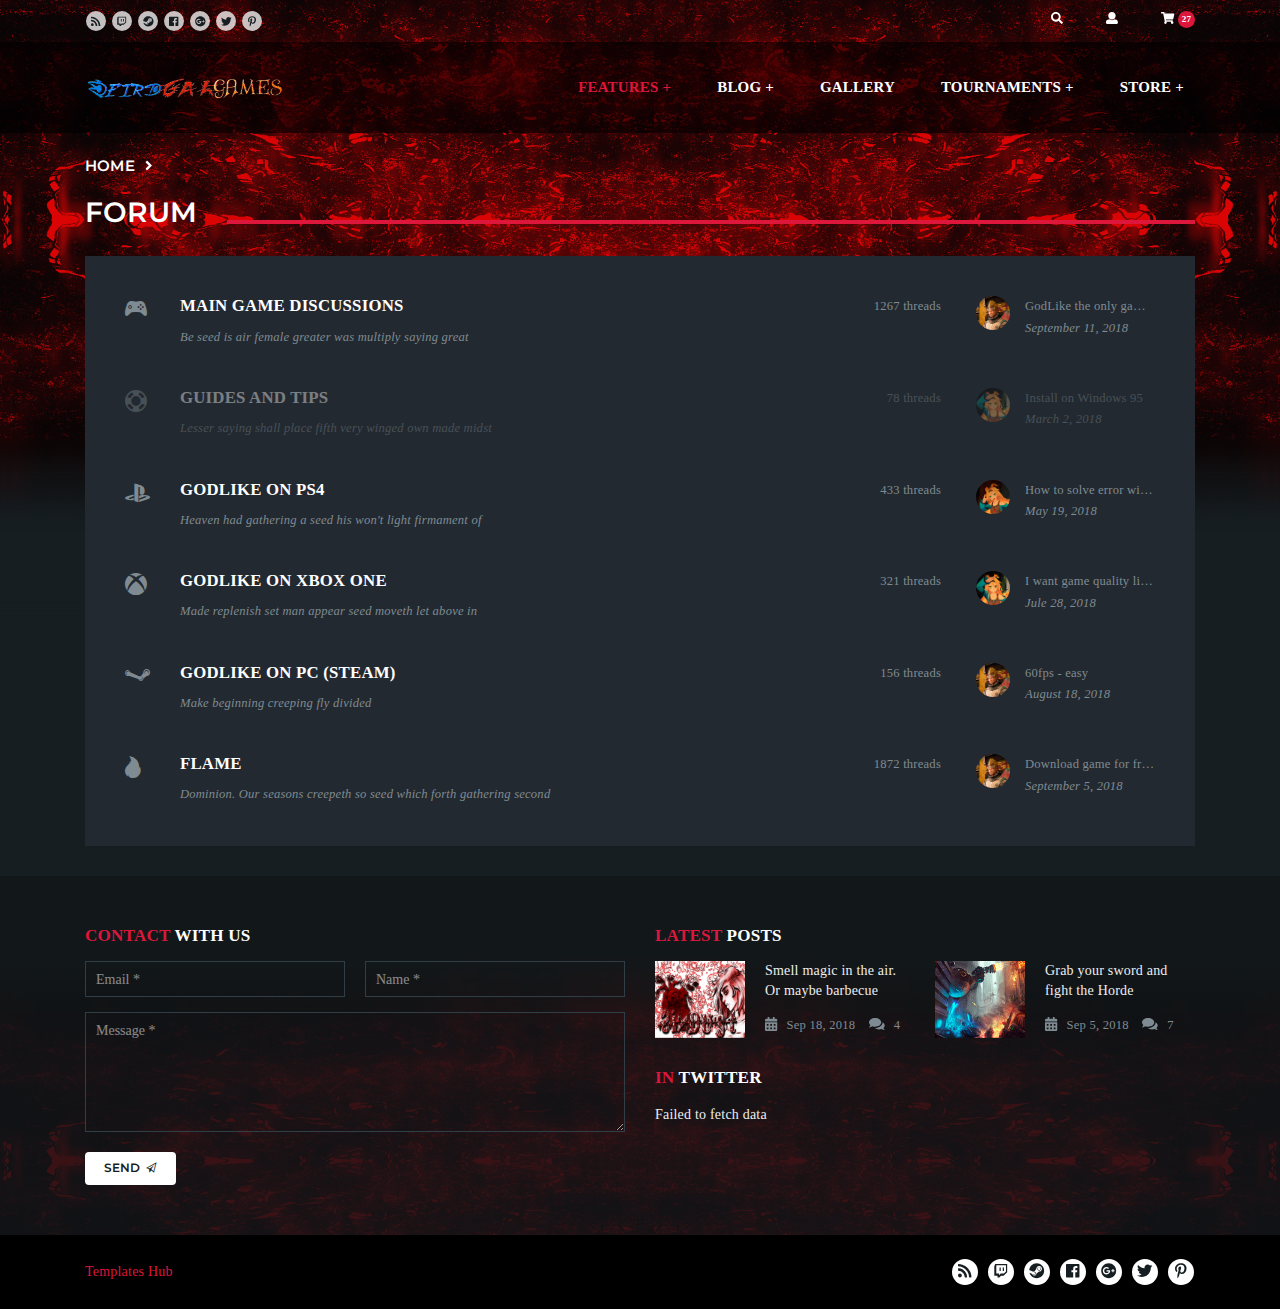
<file: forum.html>
<!DOCTYPE html>

    
<html lang="en">
<head>
    <meta charset="utf-8">
    <meta http-equiv="X-UA-Compatible" content="IE=edge">

    <title>GoodGames | Game Forum</title>

    <meta name="description" content="GoodGames - Bootstrap template for communities and games store">
    <meta name="keywords" content="game, gaming, template, HTML template, responsive, Bootstrap, premium">
    <meta name="author" content="_nK">

    <link rel="icon" type="image/png" href="assets/images/favicon.png">

    <meta name="viewport" content="width=device-width, initial-scale=1">

    <!-- START: Styles -->

    <!-- Google Fonts -->
    <link href="https://fonts.googleapis.com/css?family=Montserrat:400,700%7cOpen+Sans:400,700" rel="stylesheet" type="text/css">

    <!-- Bootstrap -->
    <link rel="stylesheet" href="assets/vendor/bootstrap/dist/css/bootstrap.min.css">

    <!-- FontAwesome -->
    <script defer src="assets/vendor/fontawesome-free/js/all.js"></script>
    <script defer src="assets/vendor/fontawesome-free/js/v4-shims.js"></script>

    <!-- IonIcons -->
    <link rel="stylesheet" href="assets/vendor/ionicons/css/ionicons.min.css">

    <!-- Flickity -->
    <link rel="stylesheet" href="assets/vendor/flickity/dist/flickity.min.css">

    <!-- Photoswipe -->
    <link rel="stylesheet" type="text/css" href="assets/vendor/photoswipe/dist/photoswipe.css">
    <link rel="stylesheet" type="text/css" href="assets/vendor/photoswipe/dist/default-skin/default-skin.css">

    <!-- Seiyria Bootstrap Slider -->
    <link rel="stylesheet" href="assets/vendor/bootstrap-slider/dist/css/bootstrap-slider.min.css">

    <!-- Summernote -->
    <link rel="stylesheet" type="text/css" href="assets/vendor/summernote/dist/summernote-bs4.css">

    <!-- GoodGames -->
    <link rel="stylesheet" href="assets/css/goodgames.css">

    <!-- Custom Styles -->
    <link rel="stylesheet" href="assets/css/custom.css">
    
    <!-- END: Styles -->

    <!-- jQuery -->
    <script src="assets/vendor/jquery/dist/jquery.min.js"></script>
    
    
</head>


<!--
    Additional Classes:
        .nk-page-boxed
-->
<body>
    
        



<!--
    Additional Classes:
        .nk-header-opaque
-->
<header class="nk-header nk-header-opaque">

    
    
<!-- START: Top Contacts -->
<div class="nk-contacts-top">
    <div class="container">
        <div class="nk-contacts-left">
            <ul class="nk-social-links">
                <li><a class="nk-social-rss" href="#"><span class="fa fa-rss"></span></a></li>
                <li><a class="nk-social-twitch" href="#"><span class="fab fa-twitch"></span></a></li>
                <li><a class="nk-social-steam" href="#"><span class="fab fa-steam"></span></a></li>
                <li><a class="nk-social-facebook" href="#"><span class="fab fa-facebook"></span></a></li>
                <li><a class="nk-social-google-plus" href="#"><span class="fab fa-google-plus"></span></a></li>
                <li><a class="nk-social-twitter" href="#" target="_blank"><span class="fab fa-twitter"></span></a></li>
                <li><a class="nk-social-pinterest" href="#"><span class="fab fa-pinterest-p"></span></a></li>

                <!-- Additional Social Buttons
                    <li><a class="nk-social-behance" href="#"><span class="fab fa-behance"></span></a></li>
                    <li><a class="nk-social-bitbucket" href="#"><span class="fab fa-bitbucket"></span></a></li>
                    <li><a class="nk-social-dropbox" href="#"><span class="fab fa-dropbox"></span></a></li>
                    <li><a class="nk-social-dribbble" href="#"><span class="fab fa-dribbble"></span></a></li>
                    <li><a class="nk-social-deviantart" href="#"><span class="fab fa-deviantart"></span></a></li>
                    <li><a class="nk-social-flickr" href="#"><span class="fab fa-flickr"></span></a></li>
                    <li><a class="nk-social-foursquare" href="#"><span class="fab fa-foursquare"></span></a></li>
                    <li><a class="nk-social-github" href="#"><span class="fab fa-github"></span></a></li>
                    <li><a class="nk-social-instagram" href="#"><span class="fab fa-instagram"></span></a></li>
                    <li><a class="nk-social-linkedin" href="#"><span class="fab fa-linkedin"></span></a></li>
                    <li><a class="nk-social-medium" href="#"><span class="fab fa-medium"></span></a></li>
                    <li><a class="nk-social-odnoklassniki" href="#"><span class="fab fa-odnoklassniki"></span></a></li>
                    <li><a class="nk-social-paypal" href="#"><span class="fab fa-paypal"></span></a></li>
                    <li><a class="nk-social-reddit" href="#"><span class="fab fa-reddit"></span></a></li>
                    <li><a class="nk-social-skype" href="#"><span class="fab fa-skype"></span></a></li>
                    <li><a class="nk-social-soundcloud" href="#"><span class="fab fa-soundcloud"></span></a></li>
                    <li><a class="nk-social-slack" href="#"><span class="fab fa-slack"></span></a></li>
                    <li><a class="nk-social-tumblr" href="#"><span class="fab fa-tumblr"></span></a></li>
                    <li><a class="nk-social-vimeo" href="#"><span class="fab fa-vimeo"></span></a></li>
                    <li><a class="nk-social-vk" href="#"><span class="fab fa-vk"></span></a></li>
                    <li><a class="nk-social-wordpress" href="#"><span class="fab fa-wordpress"></span></a></li>
                    <li><a class="nk-social-youtube" href="#"><span class="fab fa-youtube"></span></a></li>
                -->
            </ul>
        </div>
        <div class="nk-contacts-right">
            <ul class="nk-contacts-icons">
                
                <li>
                    <a href="#" data-toggle="modal" data-target="#modalSearch">
                        <span class="fa fa-search"></span>
                    </a>
                </li>
                
                
                <li>
                    <a href="#" data-toggle="modal" data-target="#modalLogin">
                        <span class="fa fa-user"></span>
                    </a>
                </li>
                
                
                <li>
                    <span class="nk-cart-toggle">
                        <span class="fa fa-shopping-cart"></span>
                        <span class="nk-badge">27</span>
                    </span>
                    <div class="nk-cart-dropdown">
                        
                        <div class="nk-widget-post">
                            <a href="store-product.html" class="nk-post-image">
                                <img src="assets/images/product-5-xs.jpg" alt="In all revolutions of">
                            </a>
                            <h3 class="nk-post-title">
                                <a href="#" class="nk-cart-remove-item"><span class="ion-android-close"></span></a>
                                <a href="store-product.html">In all revolutions of</a>
                            </h3>
                            <div class="nk-gap-1"></div>
                            <div class="nk-product-price">€ 23.00</div>
                        </div>
                        
                        <div class="nk-widget-post">
                            <a href="store-product.html" class="nk-post-image">
                                <img src="assets/images/product-7-xs.jpg" alt="With what mingled joy">
                            </a>
                            <h3 class="nk-post-title">
                                <a href="#" class="nk-cart-remove-item"><span class="ion-android-close"></span></a>
                                <a href="store-product.html">With what mingled joy</a>
                            </h3>
                            <div class="nk-gap-1"></div>
                            <div class="nk-product-price">€ 14.00</div>
                        </div>
                        
                        <div class="nk-gap-2"></div>
                        <div class="text-center">
                            <a href="store-checkout.html" class="nk-btn nk-btn-rounded nk-btn-color-main-1 nk-btn-hover-color-white">Proceed to Checkout</a>
                        </div>
                    </div>
                </li>
                
            </ul>
        </div>
    </div>
</div>
<!-- END: Top Contacts -->

    

    <!--
        START: Navbar

        Additional Classes:
            .nk-navbar-sticky
            .nk-navbar-transparent
            .nk-navbar-autohide
    -->
    <nav class="nk-navbar nk-navbar-top nk-navbar-sticky nk-navbar-autohide">
        <div class="container">
            <div class="nk-nav-table">
                
                <a href="index.html" class="nk-nav-logo">
                    <img src="assets/images/logo.png" alt="GoodGames" width="199">
                </a>
                
                <ul class="nk-nav nk-nav-right d-none d-lg-table-cell" data-nav-mobile="#nk-nav-mobile">
                    
        <li class="active nk-drop-item">
            <a href="elements.html">
                Features
                
            </a><ul class="dropdown">
                        
        <li>
            <a href="elements.html">
                Elements (Shortcodes)
                
            </a>
        </li>
        <li class="active nk-drop-item">
            <a href="forum.html">
                Forum
                
            </a><ul class="dropdown">
                        
        <li class="active">
            <a href="forum.html">
                Forum
                
            </a>
        </li>
        <li>
            <a href="forum-topics.html">
                Topics
                
            </a>
        </li>
        <li>
            <a href="forum-single-topic.html">
                Single Topic
                
            </a>
        </li>
                    </ul>
        </li>
        <li>
            <a href="widgets.html">
                Widgets
                
            </a>
        </li>
        <li>
            <a href="coming-soon.html">
                Coming Soon
                
            </a>
        </li>
        <li>
            <a href="offline.html">
                Offline
                
            </a>
        </li>
        <li>
            <a href="404.html">
                404
                
            </a>
        </li>
                    </ul>
        </li>
        <li class=" nk-drop-item">
            <a href="blog-list.html">
                Blog
                
            </a><ul class="dropdown">
                        
        <li>
            <a href="news.html">
                News
                
            </a>
        </li>
        <li class=" nk-drop-item">
            <a href="blog-grid.html">
                Blog With Sidebar
                
            </a><ul class="dropdown">
                        
        <li>
            <a href="blog-grid.html">
                Blog Grid
                
            </a>
        </li>
        <li>
            <a href="blog-list.html">
                Blog List
                
            </a>
        </li>
                    </ul>
        </li>
        <li>
            <a href="blog-fullwidth.html">
                Blog Fullwidth
                
            </a>
        </li>
        <li>
            <a href="blog-article.html">
                Blog Article
                
            </a>
        </li>
                    </ul>
        </li>
        <li>
            <a href="gallery.html">
                Gallery
                
            </a>
        </li>
        <li class=" nk-drop-item">
            <a href="tournaments.html">
                Tournaments
                
            </a><ul class="dropdown">
                        
        <li>
            <a href="tournaments.html">
                Tournament
                
            </a>
        </li>
        <li>
            <a href="tournaments-teams.html">
                Teams
                
            </a>
        </li>
        <li>
            <a href="tournaments-teammate.html">
                Teammate
                
            </a>
        </li>
                    </ul>
        </li>
        <li class=" nk-drop-item">
            <a href="store.html">
                Store
                
            </a><ul class="dropdown">
                        
        <li>
            <a href="store.html">
                Store
                
            </a>
        </li>
        <li>
            <a href="store-product.html">
                Product
                
            </a>
        </li>
        <li>
            <a href="store-catalog.html">
                Catalog
                
            </a>
        </li>
        <li>
            <a href="store-catalog-alt.html">
                Catalog Alt
                
            </a>
        </li>
        <li>
            <a href="store-checkout.html">
                Checkout
                
            </a>
        </li>
        <li>
            <a href="store-cart.html">
                Cart
                
            </a>
        </li>
                    </ul>
        </li>
                </ul>
                <ul class="nk-nav nk-nav-right nk-nav-icons">
                    
                        <li class="single-icon d-lg-none">
                            <a href="#" class="no-link-effect" data-nav-toggle="#nk-nav-mobile">
                                <span class="nk-icon-burger">
                                    <span class="nk-t-1"></span>
                                    <span class="nk-t-2"></span>
                                    <span class="nk-t-3"></span>
                                </span>
                            </a>
                        </li>
                    
                    
                </ul>
            </div>
        </div>
    </nav>
    <!-- END: Navbar -->

</header>

    
    
        <!--
    START: Navbar Mobile

    Additional Classes:
        .nk-navbar-left-side
        .nk-navbar-right-side
        .nk-navbar-lg
        .nk-navbar-overlay-content
-->
<div id="nk-nav-mobile" class="nk-navbar nk-navbar-side nk-navbar-right-side nk-navbar-overlay-content d-lg-none">
    <div class="nano">
        <div class="nano-content">
            <a href="index.html" class="nk-nav-logo">
                <img src="assets/images/logo.png" alt="" width="120">
            </a>
            <div class="nk-navbar-mobile-content">
                <ul class="nk-nav">
                    <!-- Here will be inserted menu from [data-mobile-menu="#nk-nav-mobile"] -->
                </ul>
            </div>
        </div>
    </div>
</div>
<!-- END: Navbar Mobile -->

    

    <div class="nk-main">
        
            <!-- START: Breadcrumbs -->
<div class="nk-gap-1"></div>
<div class="container">
    <ul class="nk-breadcrumbs">
        
        
        <li><a href="index.html">Home</a></li>
        
        
        <li><span class="fa fa-angle-right"></span></li>
        
        <li><span>Forum</span></li>
        
    </ul>
</div>
<div class="nk-gap-1"></div>
<!-- END: Breadcrumbs -->

        

        
    <div class="container">

        <!-- START: Forums List -->
        <ul class="nk-forum">
            <li>
                <div class="nk-forum-icon">
                    <span class="ion-ios-game-controller-b"></span>
                </div>
                <div class="nk-forum-title">
                    <h3><a href="forum-topics.html">Main Game Discussions</a></h3>
                    <div class="nk-forum-title-sub">Be seed is air female greater was multiply saying great</div>
                </div>
                <div class="nk-forum-count">
                    1267 threads
                </div>
                <div class="nk-forum-activity-avatar">
                    <a href="forum-single-topic.html">
                        <img src="assets/images/avatar-1.jpg" alt="Hitman">
                    </a>
                </div>
                <div class="nk-forum-activity">
                    <div class="nk-forum-activity-title" title="GodLike the only game that I want to play!">
                        <a href="forum-single-topic.html">GodLike the only game that I want to play!</a>
                    </div>
                    <div class="nk-forum-activity-date">
                        September 11, 2018
                    </div>
                </div>
            </li>
            <li class="nk-forum-locked">
                <div class="nk-forum-icon">
                    <span class="ion-help-buoy"></span>
                </div>
                <div class="nk-forum-title">
                    <h3><a href="forum-topics.html">Guides and Tips</a></h3>
                    <div class="nk-forum-title-sub">Lesser saying shall place fifth very winged own made midst</div>
                </div>
                <div class="nk-forum-count">
                    78 threads
                </div>
                <div class="nk-forum-activity-avatar">
                    <a href="forum-single-topic.html">
                        <img src="assets/images/avatar-2.jpg" alt="Witch Murder">
                    </a>
                </div>
                <div class="nk-forum-activity">
                    <div class="nk-forum-activity-title" title="Install on Windows 95">
                        <a href="forum-single-topic.html">Install on Windows 95</a>
                    </div>
                    <div class="nk-forum-activity-date">
                        March 2, 2018
                    </div>
                </div>
            </li>
            <li>
                <div class="nk-forum-icon">
                    <span class="ion-playstation"></span>
                </div>
                <div class="nk-forum-title">
                    <h3><a href="forum-topics.html">GodLike on PS4</a></h3>
                    <div class="nk-forum-title-sub">Heaven had gathering a seed his won't light firmament of</div>
                </div>
                <div class="nk-forum-count">
                    433 threads
                </div>
                <div class="nk-forum-activity-avatar">
                    <a href="forum-single-topic.html">
                        <img src="assets/images/avatar-3.jpg" alt="Wolfenstein">
                    </a>
                </div>
                <div class="nk-forum-activity">
                    <div class="nk-forum-activity-title" title="How to solve error with PS Network?">
                        <a href="forum-single-topic.html">How to solve error with PS Network?</a>
                    </div>
                    <div class="nk-forum-activity-date">
                        May 19, 2018
                    </div>
                </div>
            </li>
            <li>
                <div class="nk-forum-icon">
                    <span class="ion-xbox"></span>
                </div>
                <div class="nk-forum-title">
                    <h3><a href="forum-topics.html">GodLike on Xbox One</a></h3>
                    <div class="nk-forum-title-sub">Made replenish set man appear seed moveth let above in</div>
                </div>
                <div class="nk-forum-count">
                    321 threads
                </div>
                <div class="nk-forum-activity-avatar">
                    <a href="forum-single-topic.html">
                        <img src="assets/images/avatar-2.jpg" alt="Witch Murder">
                    </a>
                </div>
                <div class="nk-forum-activity">
                    <div class="nk-forum-activity-title" title="I want game quality like on PC!!!">
                        <a href="forum-single-topic.html">I want game quality like on PC!!!</a>
                    </div>
                    <div class="nk-forum-activity-date">
                        Jule 28, 2018
                    </div>
                </div>
            </li>
            <li>
                <div class="nk-forum-icon">
                    <span class="ion-steam"></span>
                </div>
                <div class="nk-forum-title">
                    <h3><a href="forum-topics.html">GodLike on PC (Steam)</a></h3>
                    <div class="nk-forum-title-sub">Make beginning creeping fly divided</div>
                </div>
                <div class="nk-forum-count">
                    156 threads
                </div>
                <div class="nk-forum-activity-avatar">
                    <a href="forum-single-topic.html">
                        <img src="assets/images/avatar-1.jpg" alt="Hitman">
                    </a>
                </div>
                <div class="nk-forum-activity">
                    <div class="nk-forum-activity-title" title="60fps - easy">
                        <a href="forum-single-topic.html">60fps - easy</a>
                    </div>
                    <div class="nk-forum-activity-date">
                        August 18, 2018
                    </div>
                </div>
            </li>
            <li>
                <div class="nk-forum-icon">
                    <span class="ion-fireball"></span>
                </div>
                <div class="nk-forum-title">
                    <h3><a href="forum-topics.html">Flame</a></h3>
                    <div class="nk-forum-title-sub">Dominion. Our seasons creepeth so seed which forth gathering second</div>
                </div>
                <div class="nk-forum-count">
                    1872 threads
                </div>
                <div class="nk-forum-activity-avatar">
                    <a href="forum-single-topic.html">
                        <img src="assets/images/avatar-1.jpg" alt="Hitman">
                    </a>
                </div>
                <div class="nk-forum-activity">
                    <div class="nk-forum-activity-title" title="Download game for free?">
                        <a href="forum-single-topic.html">Download game for free?</a>
                    </div>
                    <div class="nk-forum-activity-date">
                        September 5, 2018
                    </div>
                </div>
            </li>
        </ul>
        <!-- END: Forums List -->

    </div>

    <div class="nk-gap-2"></div>


        
            <!-- START: Footer -->
<footer class="nk-footer">

    <div class="container">
        <div class="nk-gap-3"></div>
        <div class="row vertical-gap">
            <div class="col-md-6">
                <div class="nk-widget">
                    <h4 class="nk-widget-title"><span class="text-main-1">Contact</span> With Us</h4>
                    <div class="nk-widget-content">
                        <form action="php/ajax-contact-form.php" class="nk-form nk-form-ajax">
                            <div class="row vertical-gap sm-gap">
                                <div class="col-md-6">
                                    <input type="email" class="form-control required" name="email" placeholder="Email *">
                                </div>
                                <div class="col-md-6">
                                    <input type="text" class="form-control required" name="name" placeholder="Name *">
                                </div>
                            </div>
                            <div class="nk-gap"></div>
                            <textarea class="form-control required" name="message" rows="5" placeholder="Message *"></textarea>
                            <div class="nk-gap-1"></div>
                            <button class="nk-btn nk-btn-rounded nk-btn-color-white">
                                <span>Send</span>
                                <span class="icon"><i class="ion-paper-airplane"></i></span>
                            </button>
                            <div class="nk-form-response-success"></div>
                            <div class="nk-form-response-error"></div>
                        </form>
                    </div>
                </div>
            </div>
            <div class="col-md-6">
                <div class="nk-widget">
                    <h4 class="nk-widget-title"><span class="text-main-1">Latest</span> Posts</h4>
                    <div class="nk-widget-content">
                        <div class="row vertical-gap sm-gap">
                            
                            <div class="col-lg-6">
                                <div class="nk-widget-post-2">
                                    <a href="blog-article.html" class="nk-post-image">
                                        <img src="assets/images/post-1-sm.jpg" alt="">
                                    </a>
                                    <div class="nk-post-title"><a href="blog-article.html">Smell magic in the air. Or maybe barbecue</a></div>
                                    <div class="nk-post-date">
                                        <span class="fa fa-calendar"></span> Sep 18, 2018
                                        <span class="fa fa-comments"></span> <a href="#">4</a>
                                    </div>
                                </div>
                            </div>
                            
                            <div class="col-lg-6">
                                <div class="nk-widget-post-2">
                                    <a href="blog-article.html" class="nk-post-image">
                                        <img src="assets/images/post-2-sm.jpg" alt="">
                                    </a>
                                    <div class="nk-post-title"><a href="blog-article.html">Grab your sword and fight the Horde</a></div>
                                    <div class="nk-post-date">
                                        <span class="fa fa-calendar"></span> Sep 5, 2018
                                        <span class="fa fa-comments"></span> <a href="#">7</a>
                                    </div>
                                </div>
                            </div>
                            
                        </div>
                    </div>
                </div>
                <div class="nk-widget">
                    <h4 class="nk-widget-title"><span class="text-main-1">In</span> Twitter</h4>
                    <div class="nk-widget-content">
                        <div class="nk-twitter-list" data-twitter-count="1"></div>
                    </div>
                </div>
            </div>
        </div>
        <div class="nk-gap-3"></div>
    </div>

    <div class="nk-copyright">
        <div class="container">
            <div class="nk-copyright-left">
                <a target="_blank" href="https://www.templateshub.net">Templates Hub</a>
            </div>
            <div class="nk-copyright-right">
                <ul class="nk-social-links-2">
                    <li><a class="nk-social-rss" href="#"><span class="fa fa-rss"></span></a></li>
                    <li><a class="nk-social-twitch" href="#"><span class="fab fa-twitch"></span></a></li>
                    <li><a class="nk-social-steam" href="#"><span class="fab fa-steam"></span></a></li>
                    <li><a class="nk-social-facebook" href="#"><span class="fab fa-facebook"></span></a></li>
                    <li><a class="nk-social-google-plus" href="#"><span class="fab fa-google-plus"></span></a></li>
                    <li><a class="nk-social-twitter" href="#" target="_blank"><span class="fab fa-twitter"></span></a></li>
                    <li><a class="nk-social-pinterest" href="#"><span class="fab fa-pinterest-p"></span></a></li>

                    <!-- Additional Social Buttons
                        <li><a class="nk-social-behance" href="#"><span class="fab fa-behance"></span></a></li>
                        <li><a class="nk-social-bitbucket" href="#"><span class="fab fa-bitbucket"></span></a></li>
                        <li><a class="nk-social-dropbox" href="#"><span class="fab fa-dropbox"></span></a></li>
                        <li><a class="nk-social-dribbble" href="#"><span class="fab fa-dribbble"></span></a></li>
                        <li><a class="nk-social-deviantart" href="#"><span class="fab fa-deviantart"></span></a></li>
                        <li><a class="nk-social-flickr" href="#"><span class="fab fa-flickr"></span></a></li>
                        <li><a class="nk-social-foursquare" href="#"><span class="fab fa-foursquare"></span></a></li>
                        <li><a class="nk-social-github" href="#"><span class="fab fa-github"></span></a></li>
                        <li><a class="nk-social-instagram" href="#"><span class="fab fa-instagram"></span></a></li>
                        <li><a class="nk-social-linkedin" href="#"><span class="fab fa-linkedin"></span></a></li>
                        <li><a class="nk-social-medium" href="#"><span class="fab fa-medium"></span></a></li>
                        <li><a class="nk-social-odnoklassniki" href="#"><span class="fab fa-odnoklassniki"></span></a></li>
                        <li><a class="nk-social-paypal" href="#"><span class="fab fa-paypal"></span></a></li>
                        <li><a class="nk-social-reddit" href="#"><span class="fab fa-reddit"></span></a></li>
                        <li><a class="nk-social-skype" href="#"><span class="fab fa-skype"></span></a></li>
                        <li><a class="nk-social-soundcloud" href="#"><span class="fab fa-soundcloud"></span></a></li>
                        <li><a class="nk-social-slack" href="#"><span class="fab fa-slack"></span></a></li>
                        <li><a class="nk-social-tumblr" href="#"><span class="fab fa-tumblr"></span></a></li>
                        <li><a class="nk-social-vimeo" href="#"><span class="fab fa-vimeo"></span></a></li>
                        <li><a class="nk-social-vk" href="#"><span class="fab fa-vk"></span></a></li>
                        <li><a class="nk-social-wordpress" href="#"><span class="fab fa-wordpress"></span></a></li>
                        <li><a class="nk-social-youtube" href="#"><span class="fab fa-youtube"></span></a></li>
                    -->
                </ul>
            </div>
        </div>
    </div>
</footer>
<!-- END: Footer -->

        
    </div>

    

    
        <!-- START: Page Background -->

    <img class="nk-page-background-top" src="assets/images/bg-top.png" alt="">
    <img class="nk-page-background-bottom" src="assets/images/bg-bottom.png" alt="">

<!-- END: Page Background -->

    

    
        <!-- START: Search Modal -->
<div class="nk-modal modal fade" id="modalSearch" tabindex="-1" role="dialog" aria-hidden="true">
    <div class="modal-dialog modal-sm" role="document">
        <div class="modal-content">
            <div class="modal-body">
                <button type="button" class="close" data-dismiss="modal" aria-label="Close">
                    <span class="ion-android-close"></span>
                </button>

                <h4 class="mb-0">Search</h4>

                <div class="nk-gap-1"></div>
                <form action="#" class="nk-form nk-form-style-1">
                    <input type="text" value="" name="search" class="form-control" placeholder="Type something and press Enter" autofocus>
                </form>
            </div>
        </div>
    </div>
</div>
<!-- END: Search Modal -->
    

    
        <!-- START: Login Modal -->
<div class="nk-modal modal fade" id="modalLogin" tabindex="-1" role="dialog" aria-hidden="true">
    <div class="modal-dialog modal-sm" role="document">
        <div class="modal-content">
            <div class="modal-body">
                <button type="button" class="close" data-dismiss="modal" aria-label="Close">
                    <span class="ion-android-close"></span>
                </button>

                <h4 class="mb-0"><span class="text-main-1">Sign</span> In</h4>

                <div class="nk-gap-1"></div>
                <form action="#" class="nk-form text-white">
                    <div class="row vertical-gap">
                        <div class="col-md-6">
                            Use email and password:

                            <div class="nk-gap"></div>
                            <input type="email" value="" name="email" class=" form-control" placeholder="Email">

                            <div class="nk-gap"></div>
                            <input type="password" value="" name="password" class="required form-control" placeholder="Password">
                        </div>
                        <div class="col-md-6">
                            Or social account:

                            <div class="nk-gap"></div>

                            <ul class="nk-social-links-2">
                                <li><a class="nk-social-facebook" href="#"><span class="fab fa-facebook"></span></a></li>
                                <li><a class="nk-social-google-plus" href="#"><span class="fab fa-google-plus"></span></a></li>
                                <li><a class="nk-social-twitter" href="#"><span class="fab fa-twitter"></span></a></li>
                            </ul>
                        </div>
                    </div>

                    <div class="nk-gap-1"></div>
                    <div class="row vertical-gap">
                        <div class="col-md-6">
                            <a href="#" class="nk-btn nk-btn-rounded nk-btn-color-white nk-btn-block">Sign In</a>
                        </div>
                        <div class="col-md-6">
                            <div class="mnt-5">
                                <small><a href="#">Forgot your password?</a></small>
                            </div>
                            <div class="mnt-5">
                                <small><a href="#">Not a member? Sign up</a></small>
                            </div>
                        </div>
                    </div>
                </form>
            </div>
        </div>
    </div>
</div>
<!-- END: Login Modal -->

    

    
<!-- START: Scripts -->

<!-- Object Fit Polyfill -->
<script src="assets/vendor/object-fit-images/dist/ofi.min.js"></script>

<!-- GSAP -->
<script src="assets/vendor/gsap/src/minified/TweenMax.min.js"></script>
<script src="assets/vendor/gsap/src/minified/plugins/ScrollToPlugin.min.js"></script>

<!-- Popper -->
<script src="assets/vendor/popper.js/dist/umd/popper.min.js"></script>

<!-- Bootstrap -->
<script src="assets/vendor/bootstrap/dist/js/bootstrap.min.js"></script>

<!-- Sticky Kit -->
<script src="assets/vendor/sticky-kit/dist/sticky-kit.min.js"></script>

<!-- Jarallax -->
<script src="assets/vendor/jarallax/dist/jarallax.min.js"></script>
<script src="assets/vendor/jarallax/dist/jarallax-video.min.js"></script>

<!-- imagesLoaded -->
<script src="assets/vendor/imagesloaded/imagesloaded.pkgd.min.js"></script>

<!-- Flickity -->
<script src="assets/vendor/flickity/dist/flickity.pkgd.min.js"></script>

<!-- Photoswipe -->
<script src="assets/vendor/photoswipe/dist/photoswipe.min.js"></script>
<script src="assets/vendor/photoswipe/dist/photoswipe-ui-default.min.js"></script>

<!-- Jquery Validation -->
<script src="assets/vendor/jquery-validation/dist/jquery.validate.min.js"></script>

<!-- Jquery Countdown + Moment -->
<script src="assets/vendor/jquery-countdown/dist/jquery.countdown.min.js"></script>
<script src="assets/vendor/moment/min/moment.min.js"></script>
<script src="assets/vendor/moment-timezone/builds/moment-timezone-with-data.min.js"></script>

<!-- Hammer.js -->
<script src="assets/vendor/hammerjs/hammer.min.js"></script>

<!-- NanoSroller -->
<script src="assets/vendor/nanoscroller/bin/javascripts/jquery.nanoscroller.js"></script>

<!-- SoundManager2 -->
<script src="assets/vendor/soundmanager2/script/soundmanager2-nodebug-jsmin.js"></script>

<!-- Seiyria Bootstrap Slider -->
<script src="assets/vendor/bootstrap-slider/dist/bootstrap-slider.min.js"></script>

<!-- Summernote -->
<script src="assets/vendor/summernote/dist/summernote-bs4.min.js"></script>

<!-- nK Share -->
<script src="assets/plugins/nk-share/nk-share.js"></script>

<!-- GoodGames -->
<script src="assets/js/goodgames.min.js"></script>
<script src="assets/js/goodgames-init.js"></script>
<!-- END: Scripts -->


    
</body>
</html>
</file>
<file: assets/vendor/photoswipe/dist/photoswipe.css>
/*! PhotoSwipe main CSS by Dmitry Semenov | photoswipe.com | MIT license */
/*
	Styles for basic PhotoSwipe functionality (sliding area, open/close transitions)
*/
/* pswp = photoswipe */
.pswp {
  display: none;
  position: absolute;
  width: 100%;
  height: 100%;
  left: 0;
  top: 0;
  overflow: hidden;
  -ms-touch-action: none;
  touch-action: none;
  z-index: 1500;
  -webkit-text-size-adjust: 100%;
  /* create separate layer, to avoid paint on window.onscroll in webkit/blink */
  -webkit-backface-visibility: hidden;
  outline: none; }
  .pswp * {
    -webkit-box-sizing: border-box;
            box-sizing: border-box; }
  .pswp img {
    max-width: none; }

/* style is added when JS option showHideOpacity is set to true */
.pswp--animate_opacity {
  /* 0.001, because opacity:0 doesn't trigger Paint action, which causes lag at start of transition */
  opacity: 0.001;
  will-change: opacity;
  /* for open/close transition */
  -webkit-transition: opacity 333ms cubic-bezier(0.4, 0, 0.22, 1);
          transition: opacity 333ms cubic-bezier(0.4, 0, 0.22, 1); }

.pswp--open {
  display: block; }

.pswp--zoom-allowed .pswp__img {
  /* autoprefixer: off */
  cursor: -webkit-zoom-in;
  cursor: -moz-zoom-in;
  cursor: zoom-in; }

.pswp--zoomed-in .pswp__img {
  /* autoprefixer: off */
  cursor: -webkit-grab;
  cursor: -moz-grab;
  cursor: grab; }

.pswp--dragging .pswp__img {
  /* autoprefixer: off */
  cursor: -webkit-grabbing;
  cursor: -moz-grabbing;
  cursor: grabbing; }

/*
	Background is added as a separate element.
	As animating opacity is much faster than animating rgba() background-color.
*/
.pswp__bg {
  position: absolute;
  left: 0;
  top: 0;
  width: 100%;
  height: 100%;
  background: #000;
  opacity: 0;
  -webkit-transform: translateZ(0);
          transform: translateZ(0);
  -webkit-backface-visibility: hidden;
  will-change: opacity; }

.pswp__scroll-wrap {
  position: absolute;
  left: 0;
  top: 0;
  width: 100%;
  height: 100%;
  overflow: hidden; }

.pswp__container,
.pswp__zoom-wrap {
  -ms-touch-action: none;
  touch-action: none;
  position: absolute;
  left: 0;
  right: 0;
  top: 0;
  bottom: 0; }

/* Prevent selection and tap highlights */
.pswp__container,
.pswp__img {
  -webkit-user-select: none;
  -moz-user-select: none;
  -ms-user-select: none;
      user-select: none;
  -webkit-tap-highlight-color: transparent;
  -webkit-touch-callout: none; }

.pswp__zoom-wrap {
  position: absolute;
  width: 100%;
  -webkit-transform-origin: left top;
  -ms-transform-origin: left top;
  transform-origin: left top;
  /* for open/close transition */
  -webkit-transition: -webkit-transform 333ms cubic-bezier(0.4, 0, 0.22, 1);
          transition: transform 333ms cubic-bezier(0.4, 0, 0.22, 1); }

.pswp__bg {
  will-change: opacity;
  /* for open/close transition */
  -webkit-transition: opacity 333ms cubic-bezier(0.4, 0, 0.22, 1);
          transition: opacity 333ms cubic-bezier(0.4, 0, 0.22, 1); }

.pswp--animated-in .pswp__bg,
.pswp--animated-in .pswp__zoom-wrap {
  -webkit-transition: none;
  transition: none; }

.pswp__container,
.pswp__zoom-wrap {
  -webkit-backface-visibility: hidden; }

.pswp__item {
  position: absolute;
  left: 0;
  right: 0;
  top: 0;
  bottom: 0;
  overflow: hidden; }

.pswp__img {
  position: absolute;
  width: auto;
  height: auto;
  top: 0;
  left: 0; }

/*
	stretched thumbnail or div placeholder element (see below)
	style is added to avoid flickering in webkit/blink when layers overlap
*/
.pswp__img--placeholder {
  -webkit-backface-visibility: hidden; }

/*
	div element that matches size of large image
	large image loads on top of it
*/
.pswp__img--placeholder--blank {
  background: #222; }

.pswp--ie .pswp__img {
  width: 100% !important;
  height: auto !important;
  left: 0;
  top: 0; }

/*
	Error message appears when image is not loaded
	(JS option errorMsg controls markup)
*/
.pswp__error-msg {
  position: absolute;
  left: 0;
  top: 50%;
  width: 100%;
  text-align: center;
  font-size: 14px;
  line-height: 16px;
  margin-top: -8px;
  color: #CCC; }

.pswp__error-msg a {
  color: #CCC;
  text-decoration: underline; }
</file>
<file: assets/vendor/photoswipe/dist/default-skin/default-skin.css>
/*! PhotoSwipe Default UI CSS by Dmitry Semenov | photoswipe.com | MIT license */
/*

	Contents:

	1. Buttons
	2. Share modal and links
	3. Index indicator ("1 of X" counter)
	4. Caption
	5. Loading indicator
	6. Additional styles (root element, top bar, idle state, hidden state, etc.)

*/
/*
	
	1. Buttons

 */
/* <button> css reset */
.pswp__button {
  width: 44px;
  height: 44px;
  position: relative;
  background: none;
  cursor: pointer;
  overflow: visible;
  -webkit-appearance: none;
  display: block;
  border: 0;
  padding: 0;
  margin: 0;
  float: right;
  opacity: 0.75;
  -webkit-transition: opacity 0.2s;
          transition: opacity 0.2s;
  -webkit-box-shadow: none;
          box-shadow: none; }
  .pswp__button:focus, .pswp__button:hover {
    opacity: 1; }
  .pswp__button:active {
    outline: none;
    opacity: 0.9; }
  .pswp__button::-moz-focus-inner {
    padding: 0;
    border: 0; }

/* pswp__ui--over-close class it added when mouse is over element that should close gallery */
.pswp__ui--over-close .pswp__button--close {
  opacity: 1; }

.pswp__button,
.pswp__button--arrow--left:before,
.pswp__button--arrow--right:before {
  background: url(default-skin.png) 0 0 no-repeat;
  background-size: 264px 88px;
  width: 44px;
  height: 44px; }

@media (-webkit-min-device-pixel-ratio: 1.1), (-webkit-min-device-pixel-ratio: 1.09375), (min-resolution: 105dpi), (min-resolution: 1.1dppx) {
  /* Serve SVG sprite if browser supports SVG and resolution is more than 105dpi */
  .pswp--svg .pswp__button,
  .pswp--svg .pswp__button--arrow--left:before,
  .pswp--svg .pswp__button--arrow--right:before {
    background-image: url(default-skin.svg); }
  .pswp--svg .pswp__button--arrow--left,
  .pswp--svg .pswp__button--arrow--right {
    background: none; } }

.pswp__button--close {
  background-position: 0 -44px; }

.pswp__button--share {
  background-position: -44px -44px; }

.pswp__button--fs {
  display: none; }

.pswp--supports-fs .pswp__button--fs {
  display: block; }

.pswp--fs .pswp__button--fs {
  background-position: -44px 0; }

.pswp__button--zoom {
  display: none;
  background-position: -88px 0; }

.pswp--zoom-allowed .pswp__button--zoom {
  display: block; }

.pswp--zoomed-in .pswp__button--zoom {
  background-position: -132px 0; }

/* no arrows on touch screens */
.pswp--touch .pswp__button--arrow--left,
.pswp--touch .pswp__button--arrow--right {
  visibility: hidden; }

/*
	Arrow buttons hit area
	(icon is added to :before pseudo-element)
*/
.pswp__button--arrow--left,
.pswp__button--arrow--right {
  background: none;
  top: 50%;
  margin-top: -50px;
  width: 70px;
  height: 100px;
  position: absolute; }

.pswp__button--arrow--left {
  left: 0; }

.pswp__button--arrow--right {
  right: 0; }

.pswp__button--arrow--left:before,
.pswp__button--arrow--right:before {
  content: '';
  top: 35px;
  background-color: rgba(0, 0, 0, 0.3);
  height: 30px;
  width: 32px;
  position: absolute; }

.pswp__button--arrow--left:before {
  left: 6px;
  background-position: -138px -44px; }

.pswp__button--arrow--right:before {
  right: 6px;
  background-position: -94px -44px; }

/*

	2. Share modal/popup and links

 */
.pswp__counter,
.pswp__share-modal {
  -webkit-user-select: none;
  -moz-user-select: none;
  -ms-user-select: none;
      user-select: none; }

.pswp__share-modal {
  display: block;
  background: rgba(0, 0, 0, 0.5);
  width: 100%;
  height: 100%;
  top: 0;
  left: 0;
  padding: 10px;
  position: absolute;
  z-index: 1600;
  opacity: 0;
  -webkit-transition: opacity 0.25s ease-out;
          transition: opacity 0.25s ease-out;
  -webkit-backface-visibility: hidden;
  will-change: opacity; }

.pswp__share-modal--hidden {
  display: none; }

.pswp__share-tooltip {
  z-index: 1620;
  position: absolute;
  background: #FFF;
  top: 56px;
  border-radius: 2px;
  display: block;
  width: auto;
  right: 44px;
  -webkit-box-shadow: 0 2px 5px rgba(0, 0, 0, 0.25);
          box-shadow: 0 2px 5px rgba(0, 0, 0, 0.25);
  -webkit-transform: translateY(6px);
      -ms-transform: translateY(6px);
          transform: translateY(6px);
  -webkit-transition: -webkit-transform 0.25s;
          transition: transform 0.25s;
  -webkit-backface-visibility: hidden;
  will-change: transform; }
  .pswp__share-tooltip a {
    display: block;
    padding: 8px 12px;
    color: #000;
    text-decoration: none;
    font-size: 14px;
    line-height: 18px; }
    .pswp__share-tooltip a:hover {
      text-decoration: none;
      color: #000; }
    .pswp__share-tooltip a:first-child {
      /* round corners on the first/last list item */
      border-radius: 2px 2px 0 0; }
    .pswp__share-tooltip a:last-child {
      border-radius: 0 0 2px 2px; }

.pswp__share-modal--fade-in {
  opacity: 1; }
  .pswp__share-modal--fade-in .pswp__share-tooltip {
    -webkit-transform: translateY(0);
        -ms-transform: translateY(0);
            transform: translateY(0); }

/* increase size of share links on touch devices */
.pswp--touch .pswp__share-tooltip a {
  padding: 16px 12px; }

a.pswp__share--facebook:before {
  content: '';
  display: block;
  width: 0;
  height: 0;
  position: absolute;
  top: -12px;
  right: 15px;
  border: 6px solid transparent;
  border-bottom-color: #FFF;
  -webkit-pointer-events: none;
  -moz-pointer-events: none;
  pointer-events: none; }

a.pswp__share--facebook:hover {
  background: #3E5C9A;
  color: #FFF; }
  a.pswp__share--facebook:hover:before {
    border-bottom-color: #3E5C9A; }

a.pswp__share--twitter:hover {
  background: #55ACEE;
  color: #FFF; }

a.pswp__share--pinterest:hover {
  background: #CCC;
  color: #CE272D; }

a.pswp__share--download:hover {
  background: #DDD; }

/*

	3. Index indicator ("1 of X" counter)

 */
.pswp__counter {
  position: absolute;
  left: 0;
  top: 0;
  height: 44px;
  font-size: 13px;
  line-height: 44px;
  color: #FFF;
  opacity: 0.75;
  padding: 0 10px; }

/*
	
	4. Caption

 */
.pswp__caption {
  position: absolute;
  left: 0;
  bottom: 0;
  width: 100%;
  min-height: 44px; }
  .pswp__caption small {
    font-size: 11px;
    color: #BBB; }

.pswp__caption__center {
  text-align: left;
  max-width: 420px;
  margin: 0 auto;
  font-size: 13px;
  padding: 10px;
  line-height: 20px;
  color: #CCC; }

.pswp__caption--empty {
  display: none; }

/* Fake caption element, used to calculate height of next/prev image */
.pswp__caption--fake {
  visibility: hidden; }

/*

	5. Loading indicator (preloader)

	You can play with it here - http://codepen.io/dimsemenov/pen/yyBWoR

 */
.pswp__preloader {
  width: 44px;
  height: 44px;
  position: absolute;
  top: 0;
  left: 50%;
  margin-left: -22px;
  opacity: 0;
  -webkit-transition: opacity 0.25s ease-out;
          transition: opacity 0.25s ease-out;
  will-change: opacity;
  direction: ltr; }

.pswp__preloader__icn {
  width: 20px;
  height: 20px;
  margin: 12px; }

.pswp__preloader--active {
  opacity: 1; }
  .pswp__preloader--active .pswp__preloader__icn {
    /* We use .gif in browsers that don't support CSS animation */
    background: url(preloader.gif) 0 0 no-repeat; }

.pswp--css_animation .pswp__preloader--active {
  opacity: 1; }
  .pswp--css_animation .pswp__preloader--active .pswp__preloader__icn {
    -webkit-animation: clockwise 500ms linear infinite;
            animation: clockwise 500ms linear infinite; }
  .pswp--css_animation .pswp__preloader--active .pswp__preloader__donut {
    -webkit-animation: donut-rotate 1000ms cubic-bezier(0.4, 0, 0.22, 1) infinite;
            animation: donut-rotate 1000ms cubic-bezier(0.4, 0, 0.22, 1) infinite; }

.pswp--css_animation .pswp__preloader__icn {
  background: none;
  opacity: 0.75;
  width: 14px;
  height: 14px;
  position: absolute;
  left: 15px;
  top: 15px;
  margin: 0; }

.pswp--css_animation .pswp__preloader__cut {
  /* 
			The idea of animating inner circle is based on Polymer ("material") loading indicator 
			 by Keanu Lee https://blog.keanulee.com/2014/10/20/the-tale-of-three-spinners.html
		*/
  position: relative;
  width: 7px;
  height: 14px;
  overflow: hidden; }

.pswp--css_animation .pswp__preloader__donut {
  -webkit-box-sizing: border-box;
          box-sizing: border-box;
  width: 14px;
  height: 14px;
  border: 2px solid #FFF;
  border-radius: 50%;
  border-left-color: transparent;
  border-bottom-color: transparent;
  position: absolute;
  top: 0;
  left: 0;
  background: none;
  margin: 0; }

@media screen and (max-width: 1024px) {
  .pswp__preloader {
    position: relative;
    left: auto;
    top: auto;
    margin: 0;
    float: right; } }

@-webkit-keyframes clockwise {
  0% {
    -webkit-transform: rotate(0deg);
            transform: rotate(0deg); }
  100% {
    -webkit-transform: rotate(360deg);
            transform: rotate(360deg); } }

@keyframes clockwise {
  0% {
    -webkit-transform: rotate(0deg);
            transform: rotate(0deg); }
  100% {
    -webkit-transform: rotate(360deg);
            transform: rotate(360deg); } }

@-webkit-keyframes donut-rotate {
  0% {
    -webkit-transform: rotate(0);
            transform: rotate(0); }
  50% {
    -webkit-transform: rotate(-140deg);
            transform: rotate(-140deg); }
  100% {
    -webkit-transform: rotate(0);
            transform: rotate(0); } }

@keyframes donut-rotate {
  0% {
    -webkit-transform: rotate(0);
            transform: rotate(0); }
  50% {
    -webkit-transform: rotate(-140deg);
            transform: rotate(-140deg); }
  100% {
    -webkit-transform: rotate(0);
            transform: rotate(0); } }

/*
	
	6. Additional styles

 */
/* root element of UI */
.pswp__ui {
  -webkit-font-smoothing: auto;
  visibility: visible;
  opacity: 1;
  z-index: 1550; }

/* top black bar with buttons and "1 of X" indicator */
.pswp__top-bar {
  position: absolute;
  left: 0;
  top: 0;
  height: 44px;
  width: 100%; }

.pswp__caption,
.pswp__top-bar,
.pswp--has_mouse .pswp__button--arrow--left,
.pswp--has_mouse .pswp__button--arrow--right {
  -webkit-backface-visibility: hidden;
  will-change: opacity;
  -webkit-transition: opacity 333ms cubic-bezier(0.4, 0, 0.22, 1);
          transition: opacity 333ms cubic-bezier(0.4, 0, 0.22, 1); }

/* pswp--has_mouse class is added only when two subsequent mousemove events occur */
.pswp--has_mouse .pswp__button--arrow--left,
.pswp--has_mouse .pswp__button--arrow--right {
  visibility: visible; }

.pswp__top-bar,
.pswp__caption {
  background-color: rgba(0, 0, 0, 0.5); }

/* pswp__ui--fit class is added when main image "fits" between top bar and bottom bar (caption) */
.pswp__ui--fit .pswp__top-bar,
.pswp__ui--fit .pswp__caption {
  background-color: rgba(0, 0, 0, 0.3); }

/* pswp__ui--idle class is added when mouse isn't moving for several seconds (JS option timeToIdle) */
.pswp__ui--idle .pswp__top-bar {
  opacity: 0; }

.pswp__ui--idle .pswp__button--arrow--left,
.pswp__ui--idle .pswp__button--arrow--right {
  opacity: 0; }

/*
	pswp__ui--hidden class is added when controls are hidden
	e.g. when user taps to toggle visibility of controls
*/
.pswp__ui--hidden .pswp__top-bar,
.pswp__ui--hidden .pswp__caption,
.pswp__ui--hidden .pswp__button--arrow--left,
.pswp__ui--hidden .pswp__button--arrow--right {
  /* Force paint & create composition layer for controls. */
  opacity: 0.001; }

/* pswp__ui--one-slide class is added when there is just one item in gallery */
.pswp__ui--one-slide .pswp__button--arrow--left,
.pswp__ui--one-slide .pswp__button--arrow--right,
.pswp__ui--one-slide .pswp__counter {
  display: none; }

.pswp__element--disabled {
  display: none !important; }

.pswp--minimal--dark .pswp__top-bar {
  background: none; }
</file>
<file: assets/vendor/summernote/dist/summernote-bs4.css>
@font-face{font-family:"summernote";font-style:normal;font-weight:normal;src:url("./font/summernote.eot?dbafe969167589eda84514394d126413");src:url("./font/summernote.eot?#iefix") format("embedded-opentype"),url("./font/summernote.woff?dbafe969167589eda84514394d126413") format("woff"),url("./font/summernote.ttf?dbafe969167589eda84514394d126413") format("truetype")}[class^="note-icon-"]:before,[class*=" note-icon-"]:before{display:inline-block;font:normal normal normal 14px summernote;font-size:inherit;-webkit-font-smoothing:antialiased;text-decoration:inherit;text-rendering:auto;text-transform:none;vertical-align:middle;speak:none;-moz-osx-font-smoothing:grayscale}.note-icon-align-center:before,.note-icon-align-indent:before,.note-icon-align-justify:before,.note-icon-align-left:before,.note-icon-align-outdent:before,.note-icon-align-right:before,.note-icon-align:before,.note-icon-arrow-circle-down:before,.note-icon-arrow-circle-left:before,.note-icon-arrow-circle-right:before,.note-icon-arrow-circle-up:before,.note-icon-arrows-alt:before,.note-icon-arrows-h:before,.note-icon-arrows-v:before,.note-icon-bold:before,.note-icon-caret:before,.note-icon-chain-broken:before,.note-icon-circle:before,.note-icon-close:before,.note-icon-code:before,.note-icon-col-after:before,.note-icon-col-before:before,.note-icon-col-remove:before,.note-icon-eraser:before,.note-icon-font:before,.note-icon-frame:before,.note-icon-italic:before,.note-icon-link:before,.note-icon-magic:before,.note-icon-menu-check:before,.note-icon-minus:before,.note-icon-orderedlist:before,.note-icon-pencil:before,.note-icon-picture:before,.note-icon-question:before,.note-icon-redo:before,.note-icon-row-above:before,.note-icon-row-below:before,.note-icon-row-remove:before,.note-icon-special-character:before,.note-icon-square:before,.note-icon-strikethrough:before,.note-icon-subscript:before,.note-icon-summernote:before,.note-icon-superscript:before,.note-icon-table:before,.note-icon-text-height:before,.note-icon-trash:before,.note-icon-underline:before,.note-icon-undo:before,.note-icon-unorderedlist:before,.note-icon-video:before{display:inline-block;font-family:"summernote";font-style:normal;font-weight:normal;text-decoration:inherit}.note-icon-align-center:before{content:"\f101"}.note-icon-align-indent:before{content:"\f102"}.note-icon-align-justify:before{content:"\f103"}.note-icon-align-left:before{content:"\f104"}.note-icon-align-outdent:before{content:"\f105"}.note-icon-align-right:before{content:"\f106"}.note-icon-align:before{content:"\f107"}.note-icon-arrow-circle-down:before{content:"\f108"}.note-icon-arrow-circle-left:before{content:"\f109"}.note-icon-arrow-circle-right:before{content:"\f10a"}.note-icon-arrow-circle-up:before{content:"\f10b"}.note-icon-arrows-alt:before{content:"\f10c"}.note-icon-arrows-h:before{content:"\f10d"}.note-icon-arrows-v:before{content:"\f10e"}.note-icon-bold:before{content:"\f10f"}.note-icon-caret:before{content:"\f110"}.note-icon-chain-broken:before{content:"\f111"}.note-icon-circle:before{content:"\f112"}.note-icon-close:before{content:"\f113"}.note-icon-code:before{content:"\f114"}.note-icon-col-after:before{content:"\f115"}.note-icon-col-before:before{content:"\f116"}.note-icon-col-remove:before{content:"\f117"}.note-icon-eraser:before{content:"\f118"}.note-icon-font:before{content:"\f119"}.note-icon-frame:before{content:"\f11a"}.note-icon-italic:before{content:"\f11b"}.note-icon-link:before{content:"\f11c"}.note-icon-magic:before{content:"\f11d"}.note-icon-menu-check:before{content:"\f11e"}.note-icon-minus:before{content:"\f11f"}.note-icon-orderedlist:before{content:"\f120"}.note-icon-pencil:before{content:"\f121"}.note-icon-picture:before{content:"\f122"}.note-icon-question:before{content:"\f123"}.note-icon-redo:before{content:"\f124"}.note-icon-row-above:before{content:"\f125"}.note-icon-row-below:before{content:"\f126"}.note-icon-row-remove:before{content:"\f127"}.note-icon-special-character:before{content:"\f128"}.note-icon-square:before{content:"\f129"}.note-icon-strikethrough:before{content:"\f12a"}.note-icon-subscript:before{content:"\f12b"}.note-icon-summernote:before{content:"\f12c"}.note-icon-superscript:before{content:"\f12d"}.note-icon-table:before{content:"\f12e"}.note-icon-text-height:before{content:"\f12f"}.note-icon-trash:before{content:"\f130"}.note-icon-underline:before{content:"\f131"}.note-icon-undo:before{content:"\f132"}.note-icon-unorderedlist:before{content:"\f133"}.note-icon-video:before{content:"\f134"}.note-editor{position:relative}.note-editor .note-dropzone{position:absolute;z-index:100;display:none;color:#87cefa;background-color:#fff;opacity:.95}.note-editor .note-dropzone .note-dropzone-message{display:table-cell;font-size:28px;font-weight:700;text-align:center;vertical-align:middle}.note-editor .note-dropzone.hover{color:#098ddf}.note-editor.dragover .note-dropzone{display:table}.note-editor .note-editing-area{position:relative}.note-editor .note-editing-area .note-editable{outline:0}.note-editor .note-editing-area .note-editable sup{vertical-align:super}.note-editor .note-editing-area .note-editable sub{vertical-align:sub}.note-editor .note-editing-area img.note-float-left{margin-right:10px}.note-editor .note-editing-area img.note-float-right{margin-left:10px}.note-editor.note-frame{border:1px solid #a9a9a9}.note-editor.note-frame.codeview .note-editing-area .note-editable{display:none}.note-editor.note-frame.codeview .note-editing-area .note-codable{display:block}.note-editor.note-frame .note-editing-area{overflow:hidden}.note-editor.note-frame .note-editing-area .note-editable{padding:10px;overflow:auto;color:#000;word-wrap:break-word;background-color:#fff}.note-editor.note-frame .note-editing-area .note-editable[contenteditable="false"]{background-color:#e5e5e5}.note-editor.note-frame .note-editing-area .note-codable{display:none;width:100%;padding:10px;margin-bottom:0;font-family:Menlo,Monaco,monospace,sans-serif;font-size:14px;color:#ccc;background-color:#222;border:0;-webkit-border-radius:0;-moz-border-radius:0;border-radius:0;box-shadow:none;-webkit-box-sizing:border-box;-moz-box-sizing:border-box;-ms-box-sizing:border-box;box-sizing:border-box;resize:none}.note-editor.note-frame.fullscreen{position:fixed;top:0;left:0;z-index:1050;width:100%!important}.note-editor.note-frame.fullscreen .note-editable{background-color:#fff}.note-editor.note-frame.fullscreen .note-resizebar{display:none}.note-editor.note-frame .note-status-output{display:block;width:100%;height:20px;margin-bottom:0;font-size:14px;line-height:1.42857143;color:#000;border:0;border-top:1px solid #e2e2e2}.note-editor.note-frame .note-status-output:empty{height:0;border-top:0 solid transparent}.note-editor.note-frame .note-status-output .pull-right{float:right!important}.note-editor.note-frame .note-status-output .text-muted{color:#777}.note-editor.note-frame .note-status-output .text-primary{color:#286090}.note-editor.note-frame .note-status-output .text-success{color:#3c763d}.note-editor.note-frame .note-status-output .text-info{color:#31708f}.note-editor.note-frame .note-status-output .text-warning{color:#8a6d3b}.note-editor.note-frame .note-status-output .text-danger{color:#a94442}.note-editor.note-frame .note-status-output .alert{padding:7px 10px 2px 10px;margin:-7px 0 0 0;color:#000;background-color:#f5f5f5;border-radius:0}.note-editor.note-frame .note-status-output .alert .note-icon{margin-right:5px}.note-editor.note-frame .note-status-output .alert-success{color:#3c763d!important;background-color:#dff0d8!important}.note-editor.note-frame .note-status-output .alert-info{color:#31708f!important;background-color:#d9edf7!important}.note-editor.note-frame .note-status-output .alert-warning{color:#8a6d3b!important;background-color:#fcf8e3!important}.note-editor.note-frame .note-status-output .alert-danger{color:#a94442!important;background-color:#f2dede!important}.note-editor.note-frame .note-statusbar{background-color:#f5f5f5;border-top:1px solid #ddd;border-bottom-right-radius:4px;border-bottom-left-radius:4px}.note-editor.note-frame .note-statusbar .note-resizebar{width:100%;height:9px;padding-top:1px;cursor:ns-resize}.note-editor.note-frame .note-statusbar .note-resizebar .note-icon-bar{width:20px;margin:1px auto;border-top:1px solid #a9a9a9}.note-editor.note-frame .note-statusbar.locked .note-resizebar{cursor:default}.note-editor.note-frame .note-statusbar.locked .note-resizebar .note-icon-bar{display:none}.note-editor.note-frame .note-placeholder{padding:10px}.note-popover.popover{display:none;max-width:none}.note-popover.popover .popover-content a{display:inline-block;max-width:200px;overflow:hidden;text-overflow:ellipsis;white-space:nowrap;vertical-align:middle}.note-popover.popover .arrow{left:20px!important}.note-toolbar{position:relative;z-index:500}.note-popover .popover-content,.card-header.note-toolbar{padding:0 0 5px 5px;margin:0}.note-popover .popover-content>.btn-group,.card-header.note-toolbar>.btn-group{margin-top:5px;margin-right:5px;margin-left:0}.note-popover .popover-content .btn-group .note-table,.card-header.note-toolbar .btn-group .note-table{min-width:0;padding:5px}.note-popover .popover-content .btn-group .note-table .note-dimension-picker,.card-header.note-toolbar .btn-group .note-table .note-dimension-picker{font-size:18px}.note-popover .popover-content .btn-group .note-table .note-dimension-picker .note-dimension-picker-mousecatcher,.card-header.note-toolbar .btn-group .note-table .note-dimension-picker .note-dimension-picker-mousecatcher{position:absolute!important;z-index:3;width:10em;height:10em;cursor:pointer}.note-popover .popover-content .btn-group .note-table .note-dimension-picker .note-dimension-picker-unhighlighted,.card-header.note-toolbar .btn-group .note-table .note-dimension-picker .note-dimension-picker-unhighlighted{position:relative!important;z-index:1;width:5em;height:5em;background:url('[data-uri]') repeat}.note-popover .popover-content .btn-group .note-table .note-dimension-picker .note-dimension-picker-highlighted,.card-header.note-toolbar .btn-group .note-table .note-dimension-picker .note-dimension-picker-highlighted{position:absolute!important;z-index:2;width:1em;height:1em;background:url('[data-uri]') repeat}.note-popover .popover-content .note-style .dropdown-style blockquote,.card-header.note-toolbar .note-style .dropdown-style blockquote,.note-popover .popover-content .note-style .dropdown-style pre,.card-header.note-toolbar .note-style .dropdown-style pre{padding:5px 10px;margin:0}.note-popover .popover-content .note-style .dropdown-style h1,.card-header.note-toolbar .note-style .dropdown-style h1,.note-popover .popover-content .note-style .dropdown-style h2,.card-header.note-toolbar .note-style .dropdown-style h2,.note-popover .popover-content .note-style .dropdown-style h3,.card-header.note-toolbar .note-style .dropdown-style h3,.note-popover .popover-content .note-style .dropdown-style h4,.card-header.note-toolbar .note-style .dropdown-style h4,.note-popover .popover-content .note-style .dropdown-style h5,.card-header.note-toolbar .note-style .dropdown-style h5,.note-popover .popover-content .note-style .dropdown-style h6,.card-header.note-toolbar .note-style .dropdown-style h6,.note-popover .popover-content .note-style .dropdown-style p,.card-header.note-toolbar .note-style .dropdown-style p{padding:0;margin:0}.note-popover .popover-content .note-color .dropdown-toggle,.card-header.note-toolbar .note-color .dropdown-toggle{width:20px;padding-left:5px}.note-popover .popover-content .note-color .dropdown-menu,.card-header.note-toolbar .note-color .dropdown-menu{min-width:337px}.note-popover .popover-content .note-color .dropdown-menu .note-palette,.card-header.note-toolbar .note-color .dropdown-menu .note-palette{display:inline-block;width:160px;margin:0}.note-popover .popover-content .note-color .dropdown-menu .note-palette:first-child,.card-header.note-toolbar .note-color .dropdown-menu .note-palette:first-child{margin:0 5px}.note-popover .popover-content .note-color .dropdown-menu .note-palette .note-palette-title,.card-header.note-toolbar .note-color .dropdown-menu .note-palette .note-palette-title{margin:2px 7px;font-size:12px;text-align:center;border-bottom:1px solid #eee}.note-popover .popover-content .note-color .dropdown-menu .note-palette .note-color-reset,.card-header.note-toolbar .note-color .dropdown-menu .note-palette .note-color-reset{width:100%;padding:0 3px;margin:3px;font-size:11px;cursor:pointer;-webkit-border-radius:5px;-moz-border-radius:5px;border-radius:5px}.note-popover .popover-content .note-color .dropdown-menu .note-palette .note-color-row,.card-header.note-toolbar .note-color .dropdown-menu .note-palette .note-color-row{height:20px}.note-popover .popover-content .note-color .dropdown-menu .note-palette .note-color-reset:hover,.card-header.note-toolbar .note-color .dropdown-menu .note-palette .note-color-reset:hover{background:#eee}.note-popover .popover-content .note-para .dropdown-menu,.card-header.note-toolbar .note-para .dropdown-menu{min-width:216px;padding:5px}.note-popover .popover-content .note-para .dropdown-menu>div:first-child,.card-header.note-toolbar .note-para .dropdown-menu>div:first-child{margin-right:5px}.note-popover .popover-content .dropdown-menu,.card-header.note-toolbar .dropdown-menu{min-width:90px}.note-popover .popover-content .dropdown-menu.right,.card-header.note-toolbar .dropdown-menu.right{right:0;left:auto}.note-popover .popover-content .dropdown-menu.right::before,.card-header.note-toolbar .dropdown-menu.right::before{right:9px;left:auto!important}.note-popover .popover-content .dropdown-menu.right::after,.card-header.note-toolbar .dropdown-menu.right::after{right:10px;left:auto!important}.note-popover .popover-content .dropdown-menu.note-check a i,.card-header.note-toolbar .dropdown-menu.note-check a i{color:deepskyblue;visibility:hidden}.note-popover .popover-content .dropdown-menu.note-check a.checked i,.card-header.note-toolbar .dropdown-menu.note-check a.checked i{visibility:visible}.note-popover .popover-content .note-fontsize-10,.card-header.note-toolbar .note-fontsize-10{font-size:10px}.note-popover .popover-content .note-color-palette,.card-header.note-toolbar .note-color-palette{line-height:1}.note-popover .popover-content .note-color-palette div .note-color-btn,.card-header.note-toolbar .note-color-palette div .note-color-btn{width:20px;height:20px;padding:0;margin:0;border:1px solid #fff}.note-popover .popover-content .note-color-palette div .note-color-btn:hover,.card-header.note-toolbar .note-color-palette div .note-color-btn:hover{border:1px solid #000}.note-dialog>div{display:none}.note-dialog .form-group{margin-right:0;margin-left:0}.note-dialog .note-modal-form{margin:0}.note-dialog .note-image-dialog .note-dropzone{min-height:100px;margin-bottom:10px;font-size:30px;line-height:4;color:lightgray;text-align:center;border:4px dashed lightgray}@-moz-document url-prefix(){.note-image-input{height:auto}}.note-placeholder{position:absolute;display:none;color:gray}.note-handle .note-control-selection{position:absolute;display:none;border:1px solid black}.note-handle .note-control-selection>div{position:absolute}.note-handle .note-control-selection .note-control-selection-bg{width:100%;height:100%;background-color:black;-webkit-opacity:.3;-khtml-opacity:.3;-moz-opacity:.3;opacity:.3;-ms-filter:alpha(opacity=30);filter:alpha(opacity=30)}.note-handle .note-control-selection .note-control-handle{width:7px;height:7px;border:1px solid black}.note-handle .note-control-selection .note-control-holder{width:7px;height:7px;border:1px solid black}.note-handle .note-control-selection .note-control-sizing{width:7px;height:7px;background-color:white;border:1px solid black}.note-handle .note-control-selection .note-control-nw{top:-5px;left:-5px;border-right:0;border-bottom:0}.note-handle .note-control-selection .note-control-ne{top:-5px;right:-5px;border-bottom:0;border-left:none}.note-handle .note-control-selection .note-control-sw{bottom:-5px;left:-5px;border-top:0;border-right:0}.note-handle .note-control-selection .note-control-se{right:-5px;bottom:-5px;cursor:se-resize}.note-handle .note-control-selection .note-control-se.note-control-holder{cursor:default;border-top:0;border-left:none}.note-handle .note-control-selection .note-control-selection-info{right:0;bottom:0;padding:5px;margin:5px;font-size:12px;color:#fff;background-color:#000;-webkit-border-radius:5px;-moz-border-radius:5px;border-radius:5px;-webkit-opacity:.7;-khtml-opacity:.7;-moz-opacity:.7;opacity:.7;-ms-filter:alpha(opacity=70);filter:alpha(opacity=70)}.note-hint-popover{min-width:100px;padding:2px}.note-hint-popover .popover-content{max-height:150px;padding:3px;overflow:auto}.note-hint-popover .popover-content .note-hint-group .note-hint-item{display:block!important;padding:3px}.note-hint-popover .popover-content .note-hint-group .note-hint-item.active,.note-hint-popover .popover-content .note-hint-group .note-hint-item:hover{display:block;clear:both;font-weight:400;line-height:1.4;color:#fff;text-decoration:none;white-space:nowrap;cursor:pointer;background-color:#428bca;outline:0}
</file>
<file: assets/css/custom.css>
/* PLACE YOU CUSTOM STYLES IN THIS FILE */
</file>
